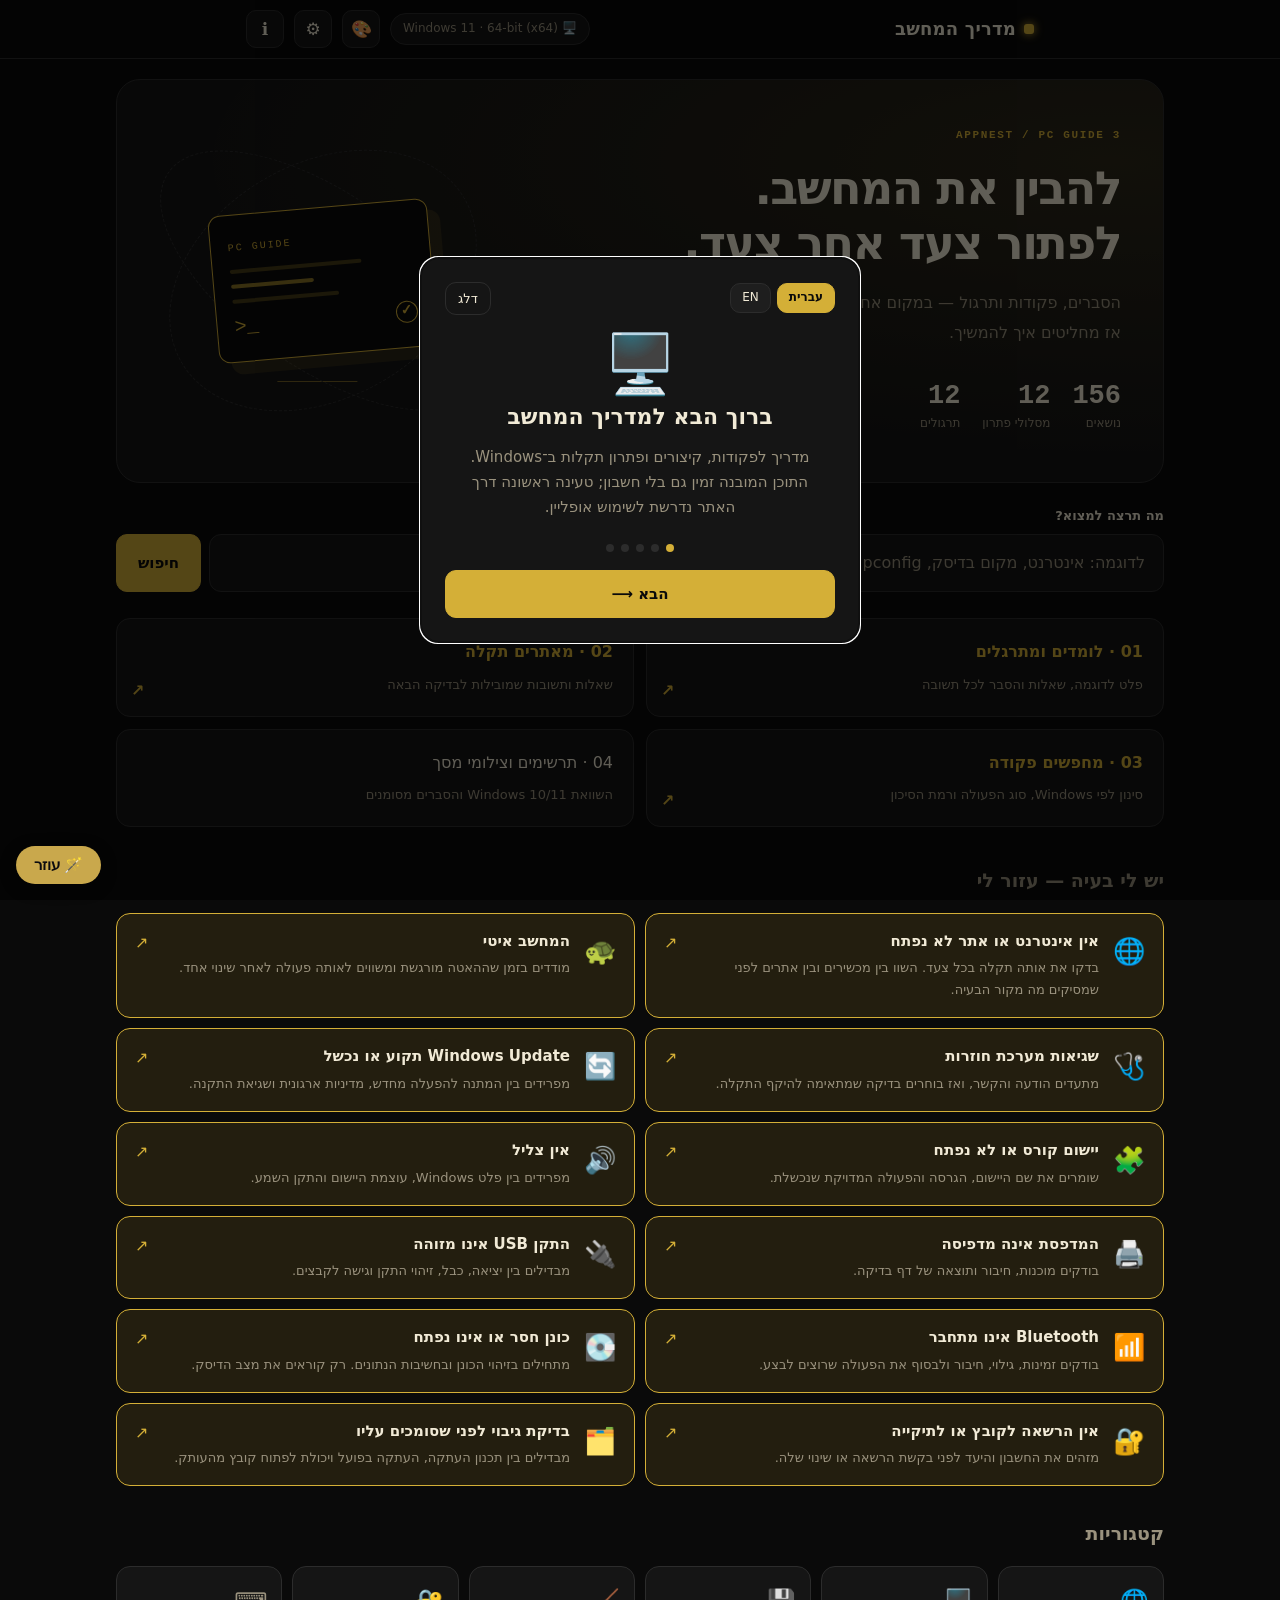
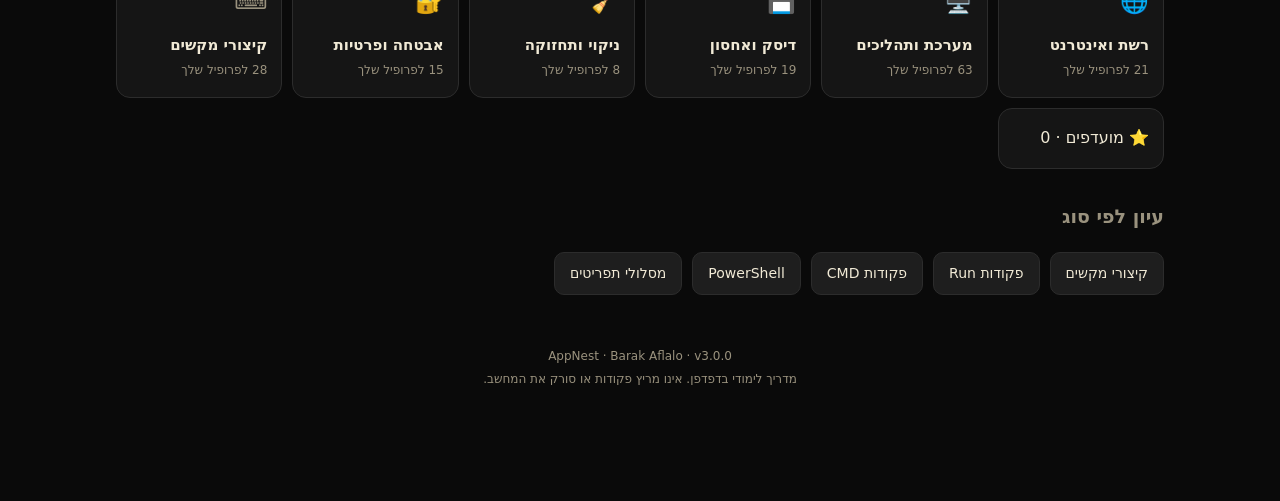
<file: index.html>
<!DOCTYPE html>
<html lang="he" dir="rtl" data-theme="gold">
<head>
<meta charset="UTF-8">
<meta name="viewport" content="width=device-width, initial-scale=1, viewport-fit=cover">
<meta name="theme-color" content="#0a0a0a">
<link rel="manifest" href="manifest.json">
<link rel="apple-touch-icon" href="icon-180.png">
<link rel="icon" type="image/png" href="icon-192.png">
<title>מדריך המחשב · AppNest</title>
<style>
  :root{
    --green:#34c759; --yellow:#ffb020; --red:#ff453a;
    --radius:14px; --maxw:820px;
    box-sizing:border-box;
    padding-top:env(safe-area-inset-top,0px);
    padding-bottom:env(safe-area-inset-bottom,0px);
  }
  *,*::before,*::after{box-sizing:border-box}

  html[data-theme="gold"]{--bg:#0a0a0a;--surface:#151515;--surface2:#1e1e1e;--border:#2c2c2c;--text:#f1ead6;--muted:#9a927e;--accent:#d4af37;--accent-ink:#0a0a0a;--accent-soft:rgba(212,175,55,.12)}
  html[data-theme="sapphire"]{--bg:#0a0e1a;--surface:#131a2a;--surface2:#1b2438;--border:#2a3550;--text:#e7ecf7;--muted:#8593b0;--accent:#5aa2ff;--accent-ink:#06101f;--accent-soft:rgba(90,162,255,.14)}
  html[data-theme="emerald"]{--bg:#08120d;--surface:#10201a;--surface2:#172c23;--border:#22402f;--text:#e4f0e9;--muted:#82a893;--accent:#37d39b;--accent-ink:#04140d;--accent-soft:rgba(55,211,155,.14)}
  html[data-theme="crimson"]{--bg:#130808;--surface:#221010;--surface2:#2d1717;--border:#43201f;--text:#f6e7e7;--muted:#b18787;--accent:#ff6b6b;--accent-ink:#160404;--accent-soft:rgba(255,107,107,.14)}
  html[data-theme="daylight"]{--bg:#f2efe7;--surface:#ffffff;--surface2:#f6f3ea;--border:#ddd5c4;--text:#1c1a15;--muted:#6d6553;--accent:#b8860b;--accent-ink:#ffffff;--accent-soft:rgba(184,134,11,.12)}

  body{
    margin:0;font-family:'Segoe UI','Assistant',system-ui,-apple-system,Arial,sans-serif;
    background:var(--bg);color:var(--text);line-height:1.5;
    -webkit-tap-highlight-color:transparent;min-height:100vh;
  }
  .wrap{max-width:var(--maxw);margin:0 auto;padding:0 16px 64px}
  .mono{font-family:'Cascadia Code','Consolas','SF Mono',ui-monospace,monospace;direction:ltr;unicode-bidi:isolate}

  /* Header */
  header{position:sticky;top:env(safe-area-inset-top,0);z-index:20;background:color-mix(in srgb,var(--bg) 86%,transparent);backdrop-filter:blur(10px);border-bottom:1px solid var(--border)}
  .hbar{max-width:var(--maxw);margin:0 auto;padding:10px 16px;display:flex;align-items:center;gap:10px}
  .brand{font-weight:800;font-size:18px;letter-spacing:.2px;cursor:pointer;display:flex;align-items:center;gap:8px}
  .brand .dot{width:10px;height:10px;border-radius:3px;background:var(--accent);box-shadow:0 0 10px var(--accent)}
  .spacer{flex:1}
  .iconbtn{width:38px;height:38px;border-radius:10px;border:1px solid var(--border);background:var(--surface);color:var(--text);font-size:17px;cursor:pointer;display:flex;align-items:center;justify-content:center;transition:border-color .15s}
  .iconbtn:hover{border-color:var(--accent)}
  .pcchip{display:flex;align-items:center;gap:7px;border:1px solid var(--border);background:var(--surface);border-radius:999px;padding:5px 12px;font-size:13px;cursor:pointer;color:var(--muted);transition:border-color .15s}
  .pcchip:hover{border-color:var(--accent)}
  .pcchip b{color:var(--text);font-weight:600}

  /* Buttons */
  .btn{border:1px solid var(--border);background:var(--surface);color:var(--text);padding:11px 16px;border-radius:11px;font-size:15px;cursor:pointer;font-family:inherit;transition:.15s;display:inline-flex;align-items:center;gap:8px;justify-content:center}
  .btn:hover{border-color:var(--accent)}
  .btn.primary{background:var(--accent);color:var(--accent-ink);border-color:var(--accent);font-weight:700}
  .btn.primary:hover{filter:brightness(1.08)}
  .btn.block{width:100%}
  .btn.ghost{background:transparent}
  .backbtn{margin:18px 0 6px;font-weight:700}

  /* Home */
  .hero{padding:30px 4px 8px}
  .hero h1{font-size:27px;margin:0 0 6px;font-weight:800;letter-spacing:.2px}
  .hero p{margin:0;color:var(--muted);font-size:15px}
  .search{margin:20px 0 8px;position:relative}
  .search input{width:100%;padding:15px 46px 15px 16px;border-radius:13px;border:1px solid var(--border);background:var(--surface);color:var(--text);font-size:16px;font-family:inherit}
  html[dir="ltr"] .search input{padding:15px 16px 15px 46px}
  .search input:focus{outline:none;border-color:var(--accent)}
  .search .mag{position:absolute;top:50%;transform:translateY(-50%);right:16px;color:var(--muted);pointer-events:none}
  html[dir="ltr"] .search .mag{right:auto;left:16px}

  .sectitle{font-size:13px;color:var(--muted);margin:26px 2px 10px;font-weight:600}

  .troublecard{border:1px solid var(--accent);background:var(--accent-soft);border-radius:var(--radius);padding:16px 18px;cursor:pointer;display:flex;align-items:center;gap:14px;transition:.15s;margin-bottom:8px}
  .troublecard:hover{filter:brightness(1.06)}
  .troublecard .em{font-size:26px}
  .troublecard h3{margin:0 0 2px;font-size:16px}
  .troublecard p{margin:0;color:var(--muted);font-size:13px}

  .grid{display:grid;grid-template-columns:repeat(auto-fill,minmax(150px,1fr));gap:10px}
  .cat{border:1px solid var(--border);background:var(--surface);border-radius:var(--radius);padding:16px 14px;cursor:pointer;transition:.15s;text-align:start}
  .cat:hover{border-color:var(--accent);transform:translateY(-2px)}
  .cat .em{font-size:24px;display:block;margin-bottom:8px}
  .cat h3{margin:0 0 3px;font-size:15px}
  .cat span{color:var(--muted);font-size:12px}

  /* List items */
  .item{border:1px solid var(--border);background:var(--surface);border-radius:var(--radius);padding:14px 16px;margin-bottom:9px;cursor:pointer;transition:.15s;display:flex;align-items:flex-start;gap:12px}
  .item:hover{border-color:var(--accent)}
  .item.dim{opacity:.5}
  .item .risk{width:9px;height:9px;border-radius:50%;margin-top:7px;flex:none}
  .risk.green{background:var(--green)} .risk.yellow{background:var(--yellow)} .risk.red{background:var(--red)}
  .item .body{flex:1;min-width:0}
  .item h3{margin:0 0 2px;font-size:16px}
  .item p{margin:0;color:var(--muted);font-size:13px;overflow:hidden;text-overflow:ellipsis;white-space:nowrap}
  .item .tags{display:flex;gap:6px;flex-wrap:wrap;margin-top:7px}
  .tag{font-size:11px;padding:2px 8px;border-radius:999px;border:1px solid var(--border);color:var(--muted)}
  .tag.admin{border-color:var(--yellow);color:var(--yellow)}
  .tag.unsupported{border-color:var(--red);color:var(--red)}

  /* Detail card */
  .detail{border:1px solid var(--border);background:var(--surface);border-radius:var(--radius);padding:20px;margin-top:8px}
  .detail h2{margin:0 0 4px;font-size:22px}
  .detail .sub{color:var(--muted);font-size:14px;margin:0 0 16px}
  .risk-banner{display:flex;align-items:center;gap:10px;padding:10px 14px;border-radius:11px;margin:14px 0;font-size:14px;font-weight:600}
  .risk-banner.green{background:color-mix(in srgb,var(--green) 14%,transparent);color:var(--green)}
  .risk-banner.yellow{background:color-mix(in srgb,var(--yellow) 15%,transparent);color:var(--yellow)}
  .risk-banner.red{background:color-mix(in srgb,var(--red) 15%,transparent);color:var(--red)}
  .meta-row{display:flex;gap:8px;flex-wrap:wrap;margin:12px 0}
  .meta{font-size:12px;padding:4px 10px;border-radius:999px;border:1px solid var(--border);color:var(--muted)}

  .method{border:1px solid var(--border);border-radius:12px;padding:13px 14px;margin:10px 0;background:var(--surface2)}
  .method.best{border-color:var(--accent)}
  .method .mhead{display:flex;align-items:center;gap:8px;margin-bottom:9px;font-size:13px;color:var(--muted);font-weight:600}
  .method .mhead .best-tag{color:var(--accent);border:1px solid var(--accent);border-radius:999px;padding:1px 8px;font-size:11px}
  .cmdrow{display:flex;align-items:center;gap:8px;background:var(--bg);border:1px solid var(--border);border-radius:9px;padding:10px 12px}
  .cmdrow .cmd{flex:1;font-size:15px;overflow-x:auto;white-space:nowrap}
  .copybtn{border:1px solid var(--border);background:var(--surface);color:var(--text);border-radius:8px;padding:6px 11px;font-size:13px;cursor:pointer;flex:none;font-family:inherit}
  .copybtn:hover{border-color:var(--accent)}
  .copybtn.done{border-color:var(--green);color:var(--green)}
  .gpath{font-size:14px;line-height:1.7}
  .gpath .step{background:var(--bg);border:1px solid var(--border);border-radius:7px;padding:2px 8px;margin:0 2px;display:inline-block}

  .block{margin-top:16px}
  .block h4{margin:0 0 6px;font-size:13px;color:var(--muted);font-weight:600;display:flex;align-items:center;gap:6px}
  .block .txt{font-size:14px}
  .okbox{border-inline-start:3px solid var(--green);padding:8px 12px;background:color-mix(in srgb,var(--green) 8%,transparent);border-radius:0 8px 8px 0}
  .errbox{border-inline-start:3px solid var(--red);padding:8px 12px;background:color-mix(in srgb,var(--red) 8%,transparent);border-radius:0 8px 8px 0;margin-bottom:6px}
  .warnbox{border-inline-start:3px solid var(--yellow);padding:8px 12px;background:color-mix(in srgb,var(--yellow) 8%,transparent);border-radius:0 8px 8px 0}
  a.src{color:var(--accent);font-size:13px;text-decoration:none}
  a.src:hover{text-decoration:underline}
  .favbtn{background:none;border:none;color:var(--muted);font-size:22px;cursor:pointer;padding:0 4px}
  .favbtn.on{color:var(--accent)}

  /* Troubleshoot flow */
  .tstep{border:1px solid var(--border);background:var(--surface);border-radius:12px;padding:16px;margin-bottom:10px;position:relative}
  .tstep .num{position:absolute;inset-inline-start:-1px;top:-1px;background:var(--accent);color:var(--accent-ink);font-weight:800;font-size:13px;width:28px;height:28px;border-radius:12px 0 12px 0;display:flex;align-items:center;justify-content:center}
  .tstep .do{font-size:15px;font-weight:600;margin:2px 0 10px;padding-inline-start:24px}
  .tstep .check{font-size:13px;color:var(--muted);margin-top:10px;padding-inline-start:6px;border-inline-start:2px solid var(--border)}

  /* Setup / modal */
  .overlay{position:fixed;inset:0;background:rgba(0,0,0,.6);z-index:50;display:flex;align-items:center;justify-content:center;padding:16px}
  .sheet{background:var(--surface);border:1px solid var(--border);border-radius:18px;max-width:520px;width:100%;max-height:92vh;overflow:auto;padding:24px}
  .sheet h2{margin:0 0 4px;font-size:22px}
  .sheet .lead{color:var(--muted);font-size:14px;margin:0 0 20px}
  .choice-lbl{font-size:13px;color:var(--muted);font-weight:600;margin:18px 0 8px}
  .choices{display:flex;flex-wrap:wrap;gap:8px}
  .choice{border:1px solid var(--border);background:var(--surface2);color:var(--text);padding:9px 15px;border-radius:10px;cursor:pointer;font-size:14px;font-family:inherit;transition:.12s}
  .choice:hover{border-color:var(--accent)}
  .choice.sel{background:var(--accent);color:var(--accent-ink);border-color:var(--accent);font-weight:700}
  .choice.legacy{opacity:.85}
  .hint{font-size:12px;color:var(--muted);margin-top:8px;background:var(--surface2);border:1px solid var(--border);border-radius:9px;padding:9px 12px;display:none}
  .hint.show{display:block}
  .hint .mono{color:var(--accent)}
  .sheet .foot{margin-top:24px;display:flex;gap:10px}

  .theme-swatches{display:flex;gap:10px;flex-wrap:wrap;margin-top:6px}
  .sw{width:42px;height:42px;border-radius:11px;cursor:pointer;border:2px solid transparent;position:relative}
  .sw.on{border-color:var(--text)}
  .empty{color:var(--muted);text-align:center;padding:40px 0;font-size:15px}
  .footer{text-align:center;color:var(--muted);font-size:12px;padding:30px 0 10px}
  .footer b{color:var(--accent)}
  .about p{font-size:14px;line-height:1.7}
  .about .card{border:1px solid var(--border);background:var(--surface2);border-radius:12px;padding:14px 16px;font-size:13px;margin:12px 0}
  .about .card div{margin:3px 0;color:var(--muted)}
  .about .card b{color:var(--text)}
  .disc{font-size:12px;color:var(--muted);border:1px solid var(--yellow);border-radius:10px;padding:12px 14px;margin-top:14px;background:color-mix(in srgb,var(--yellow) 6%,transparent)}
</style>
<link rel="stylesheet" href="pcg-upgrade.css">
<script src="pcg-content.js"></script>
<script src="pcg-learning.js"></script>
<script src="pcg-depth.js"></script>
<script src="pcg-paths.js"></script>
<script src="pcg-state.js"></script>
<script src="pcg-visuals.js"></script>
<link rel="stylesheet" href="pcg-visuals.css">
<link rel="stylesheet" href="pcg-pro.css">
</head>
<body>
<header>
  <div class="hbar">
    <div class="brand" onclick="go('home')"><span class="dot"></span><span id="brandName">מדריך המחשב</span></div>
    <div class="spacer"></div>
    <div class="pcchip" id="pcChip" onclick="openSetup()" title="המחשב שלי"></div>
    <button class="iconbtn" onclick="openThemes()" title="ערכת צבע">🎨</button>
    <button class="iconbtn" onclick="go('settings')" title="הגדרות">⚙️</button>
    <button class="iconbtn" onclick="go('about')" title="אודות">ℹ️</button>
  </div>
</header>

<main class="wrap" id="app"></main>
<div id="modal"></div>

<script>
/* ============================ STORAGE SHIM ============================ */
const store=(()=>{let mem={};try{const k='__t';localStorage.setItem(k,'1');localStorage.removeItem(k);
  return{get:k=>localStorage.getItem(k),set:(k,v)=>localStorage.setItem(k,v),del:k=>localStorage.removeItem(k)};}
  catch(e){return{get:k=>k in mem?mem[k]:null,set:(k,v)=>mem[k]=String(v),del:k=>delete mem[k]};}})();
const APP_VERSION="3.0.0";

/* ============================ i18n (UI) ============================ */
const LANG={
 he:{brand:"מדריך המחשב",heroTitle:"הפקודות והקיצורים של Windows — במקום אחד",
   heroSub:"חיפוש, הסבר בעברית, ורמת סיכון לכל פעולה. עובד גם בלי אינטרנט.",
   searchPh:"חפש פעולה, פקודה או תקלה…",troubleHead:"יש לי בעיה — עזור לי",
   catsHead:"קטגוריות",search_results:"תוצאות חיפוש",noResults:"לא נמצאו תוצאות. נסה מילה אחרת.",
   back:"⟵ חזרה",backHome:"⟵ דף הבית",best:"הכי מהיר",copy:"העתק",copied:"הועתק ✓",
   admin:"דורש מנהל",notSupported:"לא נתמך ב-",riskGreen:"סיכון נמוך — מציג מידע בלבד",
   riskYellow:"סיכון בינוני — משנה הגדרות / מריץ תיקון",riskRed:"סיכון גבוה — עלול למחוק או לשבור. קרא לפני שמריצים",
   before:"לפני שמריצים",expectedOk:"תוצאה תקינה",onError:"אם קיבלת שגיאה",undo:"איך מבטלים",source:"מקור רשמי",
   admins:"הרשאות מנהל",archNote:"הערה לפי ארכיטקטורה",universal:"דרך אוניברסלית (בכל שפה)",
   myPc:"המחשב שלי",aboutTitle:"אודות",favs:"מועדפים",noFavs:"עדיין אין מועדפים. לחץ ⭐ על פעולה כדי לשמור אותה כאן.",
   allCmds:"כל הפקודות",setupTitle:"בוא נתאים את המדריך למחשב שלך",
   setupLead:"נשמור את זה כדי להראות לך בדיוק את הדרך שמתאימה למחשב שלך. אפשר לשנות בכל רגע.",
   uiLangL:"שפת התצוגה של האפליקציה",winVerL:"גרסת Windows",sysLangL:"שפת המערכת של Windows (לשמות הכפתורים)",
   archL:"ארכיטקטורה",dontKnow:"לא יודע איזו גרסה יש לי",dontKnowArch:"לא יודע 32 או 64",
   verHint:"פתח את חלון ההפעלה עם <span class='mono'>Win + R</span>, הקלד <span class='mono'>winver</span> ולחץ Enter — הגרסה תופיע.",
   archHint:"לחץ <span class='mono'>Win + Pause</span> או פתח הגדרות ← מערכת ← אודות, ותראה 'מערכת 64 סיביות' או '32 סיביות'.",
   save:"שמור והתחל",skip:"דלג (Windows 11 · עברית · 64-bit)",themesTitle:"ערכת צבע",
   legacy:"Windows ישן (Legacy) — כבר לא נתמך אבטחתית, שימושי לטכנאים",
   waysHead:"דרכים לבצע",tryFlow:"עקוב אחרי השלבים לפי הסדר. אם שלב פתר את הבעיה — אפשר לעצור.",
   disclaimer:"האפליקציה מלמדת ומעתיקה פקודות — היא אינה מריצה כלום בעצמה (הדפדפן חוסם זאת). הפעולות באחריות המשתמש. פקודות המסומנות באדום עלולות לגרום לאובדן מידע — ודא שאתה מבין מה הן עושות לפני הרצה."},
 en:{brand:"PC Guide",heroTitle:"Every Windows command & shortcut — in one place",
   heroSub:"Search, plain explanations, and a risk level for every action. Works offline too.",
   searchPh:"Search an action, command or problem…",troubleHead:"I have a problem — help me",
   catsHead:"Categories",search_results:"Search results",noResults:"No results. Try another word.",
   back:"⟵ Back",backHome:"⟵ Home",best:"Fastest",copy:"Copy",copied:"Copied ✓",
   admin:"Admin",notSupported:"Not in ",riskGreen:"Low risk — shows information only",
   riskYellow:"Medium risk — changes settings / runs a repair",riskRed:"High risk — may delete or break things. Read before running",
   before:"Before you run",expectedOk:"Expected result",onError:"If you get an error",undo:"How to undo",source:"Official source",
   admins:"Admin rights",archNote:"Architecture note",universal:"Universal way (any language)",
   myPc:"My PC",aboutTitle:"About",favs:"Favorites",noFavs:"No favorites yet. Tap ⭐ on an action to save it here.",
   allCmds:"All commands",setupTitle:"Let's tailor the guide to your PC",
   setupLead:"We save this to show you exactly the path that fits your machine. You can change it anytime.",
   uiLangL:"App display language",winVerL:"Windows version",sysLangL:"Windows system language (for button names)",
   archL:"Architecture",dontKnow:"I don't know my version",dontKnowArch:"Not sure 32 or 64",
   verHint:"Open Run with <span class='mono'>Win + R</span>, type <span class='mono'>winver</span> and press Enter — the version appears.",
   archHint:"Press <span class='mono'>Win + Pause</span> or open Settings → System → About; it shows '64-bit' or '32-bit'.",
   save:"Save & start",skip:"Skip (Windows 11 · English · 64-bit)",themesTitle:"Color theme",
   legacy:"Legacy Windows — no longer security-supported, handy for technicians",
   waysHead:"Ways to do it",tryFlow:"Follow the steps in order. If a step fixes it — you can stop.",
   disclaimer:"This app teaches and copies commands — it never runs anything itself (the browser blocks that). Actions are at your own risk. Commands marked red may cause data loss — be sure you understand them before running."}
};
let P={uiLang:"he",winVer:"win11",sysLang:"he",arch:"x64"};
const T=k=>{const l=LANG[P.uiLang]||LANG.he;return (l[k]!=null?l[k]:(LANG.en[k]||k));};
const L=o=>!o?"":(o[P.uiLang]!=null?o[P.uiLang]:(o.en||o.he||""));

const VERS=[["xp","XP"],["vista","Vista"],["win7","7"],["win8","8"],["win81","8.1"],["win10","10"],["win11","11"]];
const LEGACY=["xp","vista","win7","win8","win81"];
const verLabel=v=>{const f=VERS.find(x=>x[0]===v);return f?"Windows "+f[1]:v;};

/* ============================ CATEGORIES ============================ */
const CATS=[
 {id:"troubleshoot",he:"תיקון תקלות",en:"Troubleshooting",em:"🛠️"},
 {id:"network",he:"רשת ואינטרנט",en:"Network",em:"🌐"},
 {id:"system",he:"מערכת ותהליכים",en:"System",em:"🖥️"},
 {id:"disk",he:"דיסק ואחסון",en:"Disk & Storage",em:"💾"},
 {id:"cleanup",he:"ניקוי ותחזוקה",en:"Cleanup",em:"🧹"},
 {id:"security",he:"אבטחה ופרטיות",en:"Security",em:"🔐"},
 {id:"shortcuts",he:"קיצורי מקשים",en:"Shortcuts",em:"⌨️"},
];

/* ============================ DATA ============================ */
/* compat values: yes / partial / no  (missing => no) */
const Y={xp:"yes",vista:"yes",win7:"yes",win8:"yes",win81:"yes",win10:"yes",win11:"yes"};
const FROM7={win7:"yes",win8:"yes",win81:"yes",win10:"yes",win11:"yes"};
const FROM8={win8:"yes",win81:"yes",win10:"yes",win11:"yes"};
const FROM10={win10:"yes",win11:"yes"};

const ITEMS=[
/* ---------- SYSTEM ---------- */
{id:"sys-taskmgr",cat:"system",risk:"green",admin:false,compat:Y,
 title:{he:"מנהל המשימות",en:"Task Manager"},
 desc:{he:"מציג תהליכים וביצועים, ומאפשר לסגור תוכנה תקועה.",en:"Shows processes & performance; end a stuck program."},
 kw:{he:["מנהל משימות","תהליכים","לסגור תוכנה","תקוע","נתקע"],en:["task manager","processes","end task","frozen","stuck"]},
 methods:[
  {type:"shortcut",value:"Ctrl + Shift + Esc",best:true,compat:{vista:"yes",win7:"yes",win8:"yes",win81:"yes",win10:"yes",win11:"yes"}},
  {type:"run",value:"taskmgr",compat:Y},
  {type:"gui",paths:{
    xp:{he:"Ctrl + Alt + Delete ← מנהל המשימות",en:"Ctrl + Alt + Delete → Task Manager"},
    win7:{he:"קליק ימני על שורת המשימות ← הפעל את מנהל המשימות",en:"Right-click taskbar → Start Task Manager"},
    win10:{he:"קליק ימני על שורת המשימות ← מנהל המשימות",en:"Right-click taskbar → Task Manager"},
    win11:{he:"קליק ימני על כפתור התחל ← מנהל המשימות",en:"Right-click Start → Task Manager"}},compat:Y}],
 source:"https://learn.microsoft.com/windows/"},

{id:"sys-devmgmt",cat:"system",risk:"yellow",admin:false,compat:Y,
 title:{he:"מנהל ההתקנים",en:"Device Manager"},
 desc:{he:"רואה חומרה ומנהלי התקנים; שימושי לבעיות דרייברים.",en:"View hardware & drivers; useful for driver problems."},
 kw:{he:["מנהל התקנים","דרייבר","חומרה","כרטיס מסך","דרייברים"],en:["device manager","driver","hardware","gpu"]},
 methods:[
  {type:"run",value:"devmgmt.msc",best:true,compat:Y},
  {type:"gui",paths:{
    win7:{he:"לוח הבקרה ← מערכת ← מנהל ההתקנים",en:"Control Panel → System → Device Manager"},
    win10:{he:"קליק ימני על התחל ← מנהל ההתקנים",en:"Right-click Start → Device Manager"},
    win11:{he:"קליק ימני על התחל ← מנהל ההתקנים",en:"Right-click Start → Device Manager"}},compat:FROM7}],
 source:"https://learn.microsoft.com/windows/"},

{id:"sys-msinfo",cat:"system",risk:"green",admin:false,compat:Y,
 title:{he:"פרטי המערכת",en:"System Information"},
 desc:{he:"מציג מפרט מלא: מעבד, זיכרון, גרסה, לוח אם ועוד.",en:"Full spec: CPU, RAM, version, motherboard and more."},
 kw:{he:["פרטי מערכת","מפרט","זיכרון","מעבד","msinfo"],en:["system info","spec","ram","cpu","msinfo32"]},
 methods:[{type:"run",value:"msinfo32",best:true,compat:Y}],
 archNote:{he:"בשורת 'סוג מערכת' תראה x64-based PC (64-bit) או x86-based PC (32-bit).",en:"'System Type' shows x64-based PC (64-bit) or x86-based PC (32-bit)."},
 source:"https://learn.microsoft.com/windows/"},

{id:"sys-winver",cat:"system",risk:"green",admin:false,compat:Y,
 title:{he:"איזו גרסת Windows יש לי",en:"Which Windows version"},
 desc:{he:"פותח חלון קטן עם גרסת Windows המדויקת ומספר ה-Build.",en:"Opens a small window with your exact Windows version & build."},
 kw:{he:["גרסה","winver","איזה windows","build"],en:["version","winver","which windows","build"]},
 methods:[{type:"run",value:"winver",best:true,compat:Y}],
 source:"https://learn.microsoft.com/windows/"},

{id:"sys-services",cat:"system",risk:"yellow",admin:true,compat:Y,reversible:true,
 title:{he:"שירותים (Services)",en:"Services"},
 desc:{he:"הפעלה/עצירה של שירותי רקע של Windows ותוכנות.",en:"Start/stop Windows and app background services."},
 kw:{he:["שירותים","services","רקע","להפעיל שירות"],en:["services","background","start service"]},
 methods:[{type:"run",value:"services.msc",best:true,compat:Y}],
 before:{he:"אל תשבית שירותים שאינך מזהה — חלקם קריטיים לאתחול.",en:"Don't disable services you don't recognize — some are boot-critical."},
 source:"https://learn.microsoft.com/windows/"},

{id:"sys-msconfig",cat:"system",risk:"yellow",admin:true,compat:Y,reversible:true,
 title:{he:"הגדרת אתחול (msconfig)",en:"System Configuration (msconfig)"},
 desc:{he:"שולט באתחול, שירותים ומצב בטוח.",en:"Controls startup, services and Safe Boot."},
 kw:{he:["msconfig","אתחול","מצב בטוח","safe mode","הפעלה"],en:["msconfig","startup","safe mode","boot"]},
 methods:[{type:"run",value:"msconfig",best:true,compat:Y}],
 before:{he:"שינוי לשונית 'אתחול' (Boot) יכול למנוע עלייה תקינה. סמן/בטל בזהירות.",en:"Changing the Boot tab can stop Windows loading. Use with care."},
 undo:{he:"אם המערכת לא עולה טוב — חזור ל-msconfig ובחר 'הפעלה רגילה' (Normal startup).",en:"If boot misbehaves — reopen msconfig and pick 'Normal startup'."},
 source:"https://learn.microsoft.com/windows/"},

/* ---------- NETWORK ---------- */
{id:"net-ipconfig",cat:"network",risk:"green",admin:false,compat:Y,
 title:{he:"בדיקת כתובת IP והרשת",en:"Check IP & network"},
 desc:{he:"מציג כתובת IP, שער ברירת מחדל ושרתי DNS — הבדיקה הראשונה בכל תקלת רשת.",en:"Shows IP, gateway and DNS — the first check for any network issue."},
 kw:{he:["ip","כתובת","רשת","ipconfig","dns","שער","גייטוויי"],en:["ip","address","network","ipconfig","dns","gateway"]},
 methods:[
  {type:"cmd",value:"ipconfig /all",best:true,compat:Y},
  {type:"cmd",value:"ipconfig",compat:Y}],
 expectedOk:{he:"אם ליד 'IPv4 Address' יש כתובת אמיתית (למשל 192.168.x.x) — יש חיבור לרשת המקומית.",en:"A real IPv4 (e.g. 192.168.x.x) means you're on the local network."},
 source:"https://learn.microsoft.com/windows-server/administration/windows-commands/ipconfig"},

{id:"net-ping",cat:"network",risk:"green",admin:false,compat:Y,
 title:{he:"בדיקת חיבור (ping)",en:"Test connection (ping)"},
 desc:{he:"בודק אם יש חיבור ליעד. ping לשרת חיצוני בודק שהאינטרנט עצמו עובד.",en:"Checks reachability. Pinging an external server tests the internet itself."},
 kw:{he:["ping","פינג","חיבור","אינטרנט לא עובד","בדיקת רשת"],en:["ping","connection","internet down"]},
 methods:[
  {type:"cmd",value:"ping 8.8.8.8",best:true,compat:Y},
  {type:"cmd",value:"ping google.com",compat:Y}],
 expectedOk:{he:"'Reply from…' עם זמן במילישניות = יש חיבור. אם ping ל-8.8.8.8 עובד אבל ל-google.com לא — הבעיה ב-DNS.",en:"'Reply from…' with ms = connected. If 8.8.8.8 works but google.com doesn't — it's a DNS issue."},
 onError:[{when:{he:"Request timed out / Destination host unreachable",en:"Request timed out / unreachable"},fix:{he:"אין חיבור ליעד — בדוק כבל/Wi-Fi, אתחל ראוטר, ונסה ipconfig.",en:"No route — check cable/Wi-Fi, restart router, run ipconfig."}}],
 source:"https://learn.microsoft.com/windows-server/administration/windows-commands/ping"},

{id:"net-flushdns",cat:"network",risk:"yellow",admin:true,compat:Y,reversible:true,
 title:{he:"ניקוי מטמון DNS",en:"Flush DNS cache"},
 desc:{he:"מנקה זיכרון תרגום כתובות; עוזר כשאתרים לא נטענים או מובילים למקום שגוי.",en:"Clears the address cache; fixes sites not loading or resolving wrong."},
 kw:{he:["dns","flush","מטמון","אתר לא נטען","ניקוי dns"],en:["dns","flush","cache","site won't load"]},
 methods:[{type:"cmd",value:"ipconfig /flushdns",best:true,compat:Y}],
 expectedOk:{he:"'Successfully flushed the DNS Resolver Cache'.",en:"'Successfully flushed the DNS Resolver Cache'."},
 source:"https://learn.microsoft.com/windows-server/administration/windows-commands/ipconfig"},

{id:"net-reset",cat:"network",risk:"yellow",admin:true,compat:FROM7,reversible:false,
 title:{he:"איפוס מחסנית הרשת",en:"Reset network stack"},
 desc:{he:"מאפס Winsock ו-TCP/IP כשהרשת 'תקועה' אחרי שכל השאר נכשל. דורש אתחול.",en:"Resets Winsock & TCP/IP when networking is stuck. Needs a restart."},
 kw:{he:["winsock","tcp","איפוס רשת","reset","הרשת תקועה"],en:["winsock","tcp/ip","network reset"]},
 methods:[
  {type:"cmd",value:"netsh winsock reset",best:true,compat:FROM7},
  {type:"cmd",value:"netsh int ip reset",compat:FROM7}],
 before:{he:"הרץ רק כשצעדים פשוטים יותר נכשלו. אתחל את המחשב אחרי כן.",en:"Only after simpler steps failed. Restart the PC afterwards."},
 undo:{he:"אין ביטול ישיר; הגדרות רשת מותאמות-אישית יתאפסו לברירת מחדל.",en:"No direct undo; custom network settings revert to defaults."},
 source:"https://learn.microsoft.com/windows-server/administration/windows-commands/netsh"},

/* ---------- DISK ---------- */
{id:"disk-cleanmgr",cat:"disk",risk:"yellow",admin:false,compat:Y,
 title:{he:"ניקוי דיסק (Disk Cleanup)",en:"Disk Cleanup"},
 desc:{he:"מוחק קבצים זמניים, מטמון עדכונים והתקנות Windows ישנות כדי לפנות מקום.",en:"Removes temp files, update cache and old Windows installs to free space."},
 kw:{he:["ניקוי דיסק","מקום","cleanmgr","קבצים זמניים","דיסק מלא"],en:["disk cleanup","free space","cleanmgr","temp"]},
 methods:[{type:"run",value:"cleanmgr",best:true,compat:Y}],
 before:{he:"עבור על הרשימה לפני האישור. 'Downloads' (אם מופיע) ימחק את כל תיקיית ההורדות.",en:"Review the list first. 'Downloads' (if listed) deletes your whole Downloads folder."},
 source:"https://learn.microsoft.com/windows/"},

{id:"disk-chkdsk",cat:"disk",risk:"red",admin:true,compat:Y,reversible:false,
 title:{he:"בדיקת דיסק (chkdsk)",en:"Check Disk (chkdsk)"},
 desc:{he:"סורק ומתקן שגיאות במערכת הקבצים ובסקטורים פגומים.",en:"Scans and repairs file-system errors and bad sectors."},
 kw:{he:["chkdsk","דיסק פגום","סקטורים","בדיקת כונן","תיקון דיסק"],en:["chkdsk","bad sectors","disk repair"]},
 methods:[{type:"cmd",value:"chkdsk C: /f /r",best:true,compat:Y}],
 before:{he:"סורק לרוב בעת אתחול וחוסם את הכונן לזמן רב. גבה מידע חשוב מראש. /r על דיסק פגום עלול לקחת שעות.",en:"Usually runs at boot and locks the drive for a long time. Back up important data first. /r on a failing disk can take hours."},
 expectedOk:{he:"'Windows has scanned the file system and found no problems'.",en:"'…found no problems'."},
 source:"https://learn.microsoft.com/windows-server/administration/windows-commands/chkdsk"},

{id:"disk-mgmt",cat:"disk",risk:"red",admin:true,compat:FROM7,
 title:{he:"ניהול דיסקים",en:"Disk Management"},
 desc:{he:"יצירה, מחיקה, כיווץ והרחבה של מחיצות.",en:"Create, delete, shrink and extend partitions."},
 kw:{he:["מחיצות","partition","ניהול דיסקים","diskmgmt","פרמוט"],en:["partition","disk management","diskmgmt","format"]},
 methods:[{type:"run",value:"diskmgmt.msc",best:true,compat:FROM7}],
 before:{he:"מחיקה או פרמוט של מחיצה מוחקים את כל המידע עליה — לצמיתות. ודא שאתה על הכונן הנכון.",en:"Deleting or formatting a partition erases all its data — permanently. Confirm the correct drive."},
 source:"https://learn.microsoft.com/windows/"},

/* ---------- CLEANUP ---------- */
{id:"clean-temp",cat:"cleanup",risk:"green",admin:false,compat:FROM7,
 title:{he:"פתיחת תיקיית קבצים זמניים",en:"Open Temp folder"},
 desc:{he:"פותח את תיקיית ה-TEMP; אפשר לבחור הכל ולמחוק (קבצים בשימוש פשוט ידלגו).",en:"Opens the TEMP folder; select all and delete (in-use files just skip)."},
 kw:{he:["temp","זמניים","ניקוי","מקום"],en:["temp","temporary","cleanup"]},
 methods:[{type:"run",value:"%temp%",best:true,compat:FROM7}],
 source:"https://learn.microsoft.com/windows/"},

{id:"clean-storagesense",cat:"cleanup",risk:"green",admin:false,compat:FROM10,
 title:{he:"חיישן אחסון (Storage Sense)",en:"Storage Sense"},
 desc:{he:"מנקה אוטומטית קבצים זמניים וסל מיחזור כשהכונן מתמלא.",en:"Auto-cleans temp files & recycle bin as the drive fills up."},
 kw:{he:["storage sense","חיישן אחסון","ניקוי אוטומטי"],en:["storage sense","auto clean"]},
 methods:[{type:"gui",paths:{
    win10:{he:"הגדרות ← מערכת ← אחסון ← חיישן אחסון",en:"Settings → System → Storage → Storage Sense"},
    win11:{he:"הגדרות ← מערכת ← אחסון ← חיישן אחסון",en:"Settings → System → Storage → Storage Sense"}},compat:FROM10}],
 before:{he:"בהגדרות תיקיית Downloads שמוחקת לפי גיל — השאר על 'לעולם לא' אם היא ארכיון עבורך.",en:"For the Downloads 'delete by age' setting — keep it 'Never' if it's your archive."},
 source:"https://learn.microsoft.com/windows/"},

/* ---------- TROUBLESHOOT ---------- */
{id:"diag-sfc",cat:"troubleshoot",risk:"yellow",admin:true,compat:Y,reversible:true,
 title:{he:"בדיקת קבצי מערכת (SFC)",en:"System File Check (SFC)"},
 desc:{he:"סורק קבצי מערכת ומחליף פגומים בעותק תקין — פותר הרבה תקלות מסתוריות.",en:"Scans system files and replaces corrupted ones — fixes many mystery bugs."},
 kw:{he:["sfc","קבצים פגומים","תיקון מערכת","שגיאות מוזרות","scannow"],en:["sfc","corrupt files","repair","scannow"]},
 methods:[
  {type:"cmd",value:"sfc /scannow",best:true,compat:Y},
  {type:"powershell",value:"sfc /scannow",compat:FROM7}],
 before:{he:"10–20 דקות. לא נוגע בקבצים או בתוכנות שלך. יש לפתוח שורת פקודה כמנהל.",en:"10–20 min. Doesn't touch your files or apps. Run the terminal as admin."},
 expectedOk:{he:"'Windows Resource Protection did not find any integrity violations' = הקבצים שלמים.",en:"'…did not find any integrity violations' = files intact."},
 onError:[{when:{he:"נכשל / לא הצליח לתקן חלק מהקבצים",en:"Failed / couldn't repair some files"},fix:{he:"הרץ קודם DISM (הכרטיס הבא) ואז שוב sfc /scannow.",en:"Run DISM (next card) first, then sfc /scannow again."}}],
 source:"https://learn.microsoft.com/windows-server/administration/windows-commands/sfc"},

{id:"diag-dism",cat:"troubleshoot",risk:"yellow",admin:true,compat:FROM8,reversible:true,
 title:{he:"תיקון תמונת המערכת (DISM)",en:"Repair system image (DISM)"},
 desc:{he:"מתקן את העותק הנקי שממנו SFC משחזר — כשה-SFC עצמו נכשל.",en:"Repairs the clean image SFC restores from — when SFC itself fails."},
 kw:{he:["dism","תיקון","restorehealth","sfc נכשל"],en:["dism","restorehealth","repair image"]},
 methods:[{type:"cmd",value:"DISM /Online /Cleanup-Image /RestoreHealth",best:true,compat:FROM8},
  {type:"powershell",value:"Repair-WindowsImage -Online -RestoreHealth",compat:FROM8}],
 before:{he:"דורש אינטרנט (מוריד קבצים תקינים). כמה דקות עד רבע שעה.",en:"Needs internet (downloads healthy files). A few to ~15 minutes."},
 expectedOk:{he:"'The restore operation completed successfully'. אחר כך הרץ שוב sfc /scannow.",en:"'The restore operation completed successfully'. Then run sfc /scannow again."},
 source:"https://learn.microsoft.com/windows-hardware/manufacture/desktop/repair-a-windows-image"},

/* ---------- SECURITY ---------- */
{id:"sec-defenderscan",cat:"security",risk:"green",admin:false,compat:FROM10,
 title:{he:"סריקת וירוסים (Defender)",en:"Virus scan (Defender)"},
 desc:{he:"מריץ סריקת מערכת עם ההגנה המובנית של Windows.",en:"Runs a scan with Windows' built-in protection."},
 kw:{he:["וירוס","סריקה","defender","נוזקה","אנטי וירוס"],en:["virus","scan","defender","malware","antivirus"]},
 methods:[{type:"gui",paths:{
    win10:{he:"אבטחת Windows ← הגנה מפני וירוסים ← אפשרויות סריקה",en:"Windows Security → Virus & threat protection → Scan options"},
    win11:{he:"אבטחת Windows ← הגנה מפני וירוסים ← אפשרויות סריקה",en:"Windows Security → Virus & threat protection → Scan options"}},compat:FROM10}],
 source:"https://learn.microsoft.com/windows/security/"},

{id:"sec-offline",cat:"security",risk:"yellow",admin:true,compat:FROM10,
 title:{he:"סריקה לפני עליית המערכת (Offline scan)",en:"Microsoft Defender Offline scan"},
 desc:{he:"סורק בסביבה נפרדת לפני שהמערכת עולה — תופס נוזקות שמתחבאות בזמן ריצה.",en:"Scans before Windows loads — catches malware that hides while running."},
 kw:{he:["offline scan","וירוס מתחבא","סריקה לפני אתחול"],en:["offline scan","hidden malware","boot scan"]},
 methods:[{type:"gui",paths:{
    win10:{he:"אבטחת Windows ← הגנה מפני וירוסים ← אפשרויות סריקה ← Microsoft Defender Offline scan",en:"Windows Security → Virus & threat protection → Scan options → Microsoft Defender Offline scan"},
    win11:{he:"אבטחת Windows ← הגנה מפני וירוסים ← אפשרויות סריקה ← Microsoft Defender Offline scan",en:"Windows Security → Virus & threat protection → Scan options → Microsoft Defender Offline scan"}},compat:FROM10}],
 before:{he:"המחשב יתאתחל מיד ויהיה מושבת ~15 דקות. שמור קבצים פתוחים קודם.",en:"The PC restarts immediately and is unavailable ~15 min. Save open files first."},
 source:"https://learn.microsoft.com/windows/security/"},

{id:"sec-controlled",cat:"security",risk:"yellow",admin:true,compat:FROM10,reversible:true,
 title:{he:"הגנה מפני כופרה (Controlled folder access)",en:"Ransomware protection"},
 desc:{he:"חוסם אפליקציות לא מאושרות מלשנות קבצים בתיקיות מוגנות.",en:"Blocks unapproved apps from changing files in protected folders."},
 kw:{he:["כופרה","ransomware","הגנת תיקיות","controlled folder"],en:["ransomware","controlled folder access","protect"]},
 methods:[{type:"gui",paths:{
    win10:{he:"אבטחת Windows ← הגנה מפני וירוסים ← הגנה מפני כופרה",en:"Windows Security → Virus & threat protection → Ransomware protection"},
    win11:{he:"אבטחת Windows ← הגנה מפני וירוסים ← הגנה מפני כופרה",en:"Windows Security → Virus & threat protection → Ransomware protection"}},compat:FROM10}],
 before:{he:"בשבועיים הראשונים תחסום גם תוכנות לגיטימיות — תצטרך לאשר אותן ידנית ב-'Allow an app'.",en:"For the first weeks it also blocks legit apps — approve them manually under 'Allow an app'."},
 undo:{he:"אפשר לכבות באותו מסך אם זה מפריע.",en:"Turn it off in the same screen if it gets in the way."},
 source:"https://learn.microsoft.com/windows/security/"},

/* ---------- SHORTCUTS ---------- */
{id:"sc-run",cat:"shortcuts",risk:"green",admin:false,compat:Y,
 title:{he:"חלון הפעלה (Run)",en:"Run dialog"},
 desc:{he:"פותח את חלון ההפעלה להרצת פקודות קצרות כמו devmgmt.msc.",en:"Opens Run to launch quick commands like devmgmt.msc."},
 kw:{he:["run","הפעלה","win r","חלון הרצה"],en:["run","win+r","launch"]},
 methods:[{type:"shortcut",value:"Win + R",best:true,compat:Y}]},
{id:"sc-explorer",cat:"shortcuts",risk:"green",admin:false,compat:FROM7,
 title:{he:"פתיחת סייר הקבצים",en:"Open File Explorer"},
 desc:{he:"פותח את חלון הקבצים.",en:"Opens the file window."},
 kw:{he:["סייר","קבצים","explorer","win e"],en:["explorer","files","win+e"]},
 methods:[{type:"shortcut",value:"Win + E",best:true,compat:FROM7}]},
{id:"sc-settings",cat:"shortcuts",risk:"green",admin:false,compat:FROM10,
 title:{he:"פתיחת ההגדרות",en:"Open Settings"},
 desc:{he:"פותח את אפליקציית ההגדרות של Windows.",en:"Opens the Windows Settings app."},
 kw:{he:["הגדרות","settings","win i"],en:["settings","win+i"]},
 methods:[{type:"shortcut",value:"Win + I",best:true,compat:FROM10}]},
{id:"sc-lock",cat:"shortcuts",risk:"green",admin:false,compat:Y,
 title:{he:"נעילת המחשב",en:"Lock the PC"},
 desc:{he:"נועל מיד למסך הכניסה בלי לצאת מהתוכנות.",en:"Instantly locks to the sign-in screen without closing apps."},
 kw:{he:["נעילה","lock","win l","מסך נעילה"],en:["lock","win+l"]},
 methods:[{type:"shortcut",value:"Win + L",best:true,compat:Y}]},
{id:"sc-snip",cat:"shortcuts",risk:"green",admin:false,compat:FROM8,
 title:{he:"צילום מסך לחיתוך",en:"Screenshot to crop"},
 desc:{he:"פותח כלי חיתוך לצילום אזור מהמסך.",en:"Opens the snip tool to capture a screen region."},
 kw:{he:["צילום מסך","snip","חיתוך","screenshot"],en:["screenshot","snip","capture"]},
 methods:[
  {type:"shortcut",value:"Win + Shift + S",best:true,compat:FROM10},
  {type:"shortcut",value:"Print Screen",compat:Y}]},
{id:"sc-desktop",cat:"shortcuts",risk:"green",admin:false,compat:Y,
 title:{he:"הצג את שולחן העבודה",en:"Show desktop"},
 desc:{he:"ממזער את כל החלונות ומראה את שולחן העבודה (שוב מחזיר).",en:"Minimizes all windows to show the desktop (again restores)."},
 kw:{he:["שולחן עבודה","win d","למזער הכל"],en:["desktop","win+d","minimize all"]},
 methods:[{type:"shortcut",value:"Win + D",best:true,compat:Y}]},
{id:"sc-vdesk",cat:"shortcuts",risk:"green",admin:false,compat:FROM10,
 title:{he:"שולחנות עבודה וירטואליים",en:"Virtual desktops"},
 desc:{he:"פותח תצוגת משימות למעבר בין שולחנות עבודה.",en:"Opens Task View to switch virtual desktops."},
 kw:{he:["שולחנות עבודה","virtual desktop","task view","win tab"],en:["virtual desktop","task view","win+tab"]},
 methods:[
  {type:"shortcut",value:"Win + Tab",best:true,compat:FROM10},
  {type:"shortcut",value:"Ctrl + Win + D",compat:FROM10}]},
];

/* ---------- Architecture-relevant reference cards ---------- */
ITEMS.push(
{id:"sys-progfiles",cat:"system",risk:"green",admin:false,compat:Y,
 title:{he:"היכן נמצאות התוכנות (Program Files)",en:"Where programs live (Program Files)"},
 desc:{he:"פותח את תיקיית התוכנות. במחשב 64-bit יש שתי תיקיות; במחשב 32-bit רק אחת.",en:"Opens the programs folder. 64-bit PCs have two; 32-bit have one."},
 kw:{he:["program files","תוכנות","x86","64 bit","32 bit"],en:["program files","x86","64-bit","32-bit"]},
 methods:[{type:"run",value:"%ProgramFiles%",best:true,compat:Y}],
 archNote:{he:"במחשב 64-bit: 'Program Files' לתוכנות 64-bit ו-'Program Files (x86)' לתוכנות 32-bit. במחשב 32-bit קיימת רק 'Program Files'.",en:"On 64-bit: 'Program Files' (64-bit apps) and 'Program Files (x86)' (32-bit apps). On 32-bit there's only 'Program Files'."},
 source:"https://learn.microsoft.com/windows/"});

/* ---------- BATCH 2: more commands ---------- */
const FROMVISTA={vista:"yes",win7:"yes",win8:"yes",win81:"yes",win10:"yes",win11:"yes"};
ITEMS.push(
/* NETWORK */
{id:"net-netstat",cat:"network",risk:"green",admin:false,compat:Y,
 title:{he:"חיבורים ופורטים פתוחים",en:"Open connections & ports"},
 desc:{he:"מציג את כל החיבורים הפעילים, הפורטים ומזהה התהליך (PID) שפתח כל אחד.",en:"Lists active connections, ports and the process (PID) behind each."},
 kw:{he:["netstat","פורטים","חיבורים","port","pid","מי מאזין"],en:["netstat","ports","connections","listening"]},
 methods:[{type:"cmd",value:"netstat -ano",best:true,compat:Y}],
 expectedOk:{he:"עמודה אחרונה (PID) מקשרת לתהליך במנהל המשימות → לשונית 'פרטים'.",en:"The last column (PID) maps to a process in Task Manager → 'Details'."},
 source:"https://learn.microsoft.com/windows-server/administration/windows-commands/netstat"},

{id:"net-nslookup",cat:"network",risk:"green",admin:false,compat:Y,
 title:{he:"בדיקת שם דומיין (nslookup)",en:"DNS lookup (nslookup)"},
 desc:{he:"בודק לאיזו כתובת IP מתורגם שם אתר — שימושי לאבחון בעיות DNS.",en:"Checks which IP a hostname resolves to — useful for DNS diagnosis."},
 kw:{he:["nslookup","dns","דומיין","תרגום שם"],en:["nslookup","dns","resolve","domain"]},
 methods:[{type:"cmd",value:"nslookup google.com",best:true,compat:Y}],
 source:"https://learn.microsoft.com/windows-server/administration/windows-commands/nslookup"},

{id:"net-tracert",cat:"network",risk:"green",admin:false,compat:Y,
 title:{he:"מסלול לרשת (tracert)",en:"Trace route (tracert)"},
 desc:{he:"מראה את כל התחנות בדרך ליעד ואיפה יש עיכוב — לאיתור היכן החיבור נתקע.",en:"Shows every hop to a destination and where delay is — to find where it stalls."},
 kw:{he:["tracert","מסלול","traceroute","איפה תקוע","hops"],en:["tracert","traceroute","hops","path"]},
 methods:[{type:"cmd",value:"tracert google.com",best:true,compat:Y}],
 source:"https://learn.microsoft.com/windows-server/administration/windows-commands/tracert"},

{id:"net-ncpa",cat:"network",risk:"yellow",admin:false,compat:Y,
 title:{he:"מתאמי הרשת (Wi-Fi / Ethernet)",en:"Network adapters (Wi-Fi / Ethernet)"},
 desc:{he:"חלון החיבורים: הפעלה/כיבוי של מתאם, שינוי כתובת IP ו-DNS ידנית.",en:"The connections window: enable/disable an adapter, set IP & DNS manually."},
 kw:{he:["ncpa","מתאם","wifi","ethernet","חיבור רשת","כתובת קבועה"],en:["ncpa","adapter","wifi","ethernet","static ip"]},
 methods:[{type:"run",value:"ncpa.cpl",best:true,compat:Y}],
 source:"https://learn.microsoft.com/windows/"},

{id:"net-renew",cat:"network",risk:"yellow",admin:true,compat:Y,reversible:false,
 title:{he:"חידוש כתובת IP",en:"Renew IP address"},
 desc:{he:"משחרר את הכתובת הנוכחית ומבקש חדשה מהראוטר — עוזר כשאין חיבור למרות ש-Wi-Fi מחובר.",en:"Releases the current address and asks the router for a new one — helps when Wi-Fi connects but has no internet."},
 kw:{he:["release","renew","חידוש ip","כתובת חדשה","אין חיבור"],en:["release","renew","new ip"]},
 methods:[{type:"cmd",value:"ipconfig /release && ipconfig /renew",best:true,compat:Y}],
 before:{he:"החיבור יינתק לרגע בזמן הפעולה.",en:"The connection drops briefly during the operation."},
 source:"https://learn.microsoft.com/windows-server/administration/windows-commands/ipconfig"},

/* SYSTEM */
{id:"sys-control",cat:"system",risk:"green",admin:false,compat:Y,
 title:{he:"לוח הבקרה (Control Panel)",en:"Control Panel"},
 desc:{he:"פותח את לוח הבקרה הקלאסי — עדיין המקום להרבה הגדרות שלא עברו ל'הגדרות'.",en:"Opens the classic Control Panel — still home to many settings not moved to 'Settings'."},
 kw:{he:["לוח בקרה","control panel","הגדרות ישנות"],en:["control panel","classic settings"]},
 methods:[{type:"run",value:"control",best:true,compat:Y}],
 source:"https://learn.microsoft.com/windows/"},

{id:"sys-appwiz",cat:"system",risk:"yellow",admin:false,compat:Y,
 title:{he:"הסרת תוכנות",en:"Uninstall programs"},
 desc:{he:"רשימת התוכנות המותקנות — להסרה או שינוי.",en:"The installed-programs list — to uninstall or change."},
 kw:{he:["הסרה","להסיר תוכנה","appwiz","uninstall","תוכנות מותקנות"],en:["uninstall","remove program","appwiz","programs and features"]},
 methods:[{type:"run",value:"appwiz.cpl",best:true,compat:Y}],
 source:"https://learn.microsoft.com/windows/"},

{id:"sys-sysdm",cat:"system",risk:"yellow",admin:false,compat:Y,
 title:{he:"מאפייני מערכת",en:"System Properties"},
 desc:{he:"שם המחשב, חומרה, הגנת מערכת (נקודות שחזור) והגדרות ביצועים מתקדמות.",en:"Computer name, hardware, System Protection (restore points) and advanced performance settings."},
 kw:{he:["מאפייני מערכת","sysdm","שם מחשב","נקודת שחזור","משתני סביבה","ביצועים"],en:["system properties","sysdm","restore point","environment variables","performance"]},
 methods:[{type:"run",value:"sysdm.cpl",best:true,compat:Y}],
 source:"https://learn.microsoft.com/windows/"},

{id:"sys-regedit",cat:"system",risk:"red",admin:true,compat:Y,reversible:true,
 title:{he:"עורך הרישום (Registry Editor)",en:"Registry Editor"},
 desc:{he:"מסד ההגדרות המרכזי של Windows. כלי עוצמתי — וגם המקום הכי קל לשבור בו את המערכת.",en:"Windows' central settings database. Powerful — and the easiest place to break the system."},
 kw:{he:["regedit","רישום","registry","מפתחות","עריכת רישום"],en:["regedit","registry","keys","hive"]},
 methods:[{type:"run",value:"regedit",best:true,compat:Y}],
 before:{he:"עריכה שגויה עלולה לשבש את המערכת עד כדי מניעת עלייה. אל תיגע במפתחות שאינך מבין. לפני שינוי: קובץ ← ייצוא, כדי לשמור גיבוי של המפתח.",en:"A wrong edit can corrupt Windows to the point it won't boot. Don't touch keys you don't understand. Before changing: File → Export to back up the key."},
 archNote:{he:"במחשב 64-bit, גרסאות 32-bit של מפתחות יושבות תחת HKEY_LOCAL_MACHINE\\SOFTWARE\\WOW6432Node.",en:"On 64-bit, 32-bit versions of keys live under HKEY_LOCAL_MACHINE\\SOFTWARE\\WOW6432Node."},
 undo:{he:"אם ייצאת קובץ .reg — לחיצה כפולה עליו משחזרת את המפתח. אחרת — שחזר דרך נקודת שחזור מערכת.",en:"If you exported a .reg file — double-click it to restore. Otherwise — use a System Restore point."},
 source:"https://learn.microsoft.com/windows/"},

{id:"sys-eventvwr",cat:"system",risk:"green",admin:false,compat:Y,
 title:{he:"מציג האירועים (Event Viewer)",en:"Event Viewer"},
 desc:{he:"יומני המערכת: שגיאות, אזהרות וקריסות. שימושי לאבחון 'מה קרה כשזה נפל'.",en:"System logs: errors, warnings and crashes. Great for 'what happened when it crashed'."},
 kw:{he:["eventvwr","יומן אירועים","שגיאות","לוג","קריסה","event log"],en:["event viewer","logs","errors","crash","event log"]},
 methods:[{type:"run",value:"eventvwr.msc",best:true,compat:Y}],
 expectedOk:{he:"התחל ב'יומני Windows ← מערכת', וחפש שגיאות (אדום) סביב הזמן שהתקלה קרתה.",en:"Start at 'Windows Logs → System' and look for errors (red) around when the issue happened."},
 source:"https://learn.microsoft.com/windows/"},

{id:"sys-dxdiag",cat:"system",risk:"green",admin:false,compat:Y,
 title:{he:"אבחון DirectX (dxdiag)",en:"DirectX diagnostics (dxdiag)"},
 desc:{he:"מציג פרטי כרטיס מסך, סאונד, זיכרון ודרייברים — נוח לבדיקות גיימינג/גרפיקה.",en:"Shows GPU, sound, memory and driver details — handy for gaming/graphics checks."},
 kw:{he:["dxdiag","directx","כרטיס מסך","gpu","דרייבר גרפי"],en:["dxdiag","directx","gpu","graphics"]},
 methods:[{type:"run",value:"dxdiag",best:true,compat:Y}],
 source:"https://learn.microsoft.com/windows/"},

{id:"sys-resmon",cat:"system",risk:"green",admin:false,compat:FROMVISTA,
 title:{he:"צג המשאבים (Resource Monitor)",en:"Resource Monitor"},
 desc:{he:"פירוט חי ומעמיק של מעבד, דיסק, רשת וזיכרון — למי שאוכל את המשאבים.",en:"Live, deep breakdown of CPU, disk, network and memory — who's eating resources."},
 kw:{he:["resmon","משאבים","דיסק 100%","מה אוכל זיכרון","ביצועים"],en:["resmon","resources","disk 100%","memory hog"]},
 methods:[{type:"run",value:"resmon",best:true,compat:FROMVISTA}],
 source:"https://learn.microsoft.com/windows/"},

{id:"sys-taskschd",cat:"system",risk:"yellow",admin:false,compat:FROMVISTA,
 title:{he:"מתזמן המשימות",en:"Task Scheduler"},
 desc:{he:"רואה ומנהל משימות שרצות אוטומטית בזמנים/אירועים — כולל כאלה שתוכנות מוסיפות.",en:"View and manage tasks that run automatically on times/events — including ones apps add."},
 kw:{he:["taskschd","מתזמן","משימות מתוזמנות","אוטומציה","startup"],en:["task scheduler","scheduled tasks","automation"]},
 methods:[{type:"run",value:"taskschd.msc",best:true,compat:FROMVISTA}],
 source:"https://learn.microsoft.com/windows/"},

{id:"sys-compmgmt",cat:"system",risk:"yellow",admin:true,compat:Y,
 title:{he:"ניהול המחשב",en:"Computer Management"},
 desc:{he:"מרכז כלים אחד: ניהול דיסקים, שירותים, מציג אירועים, משתמשים ועוד.",en:"One hub: disk management, services, event viewer, users and more."},
 kw:{he:["compmgmt","ניהול המחשב","כלים","משתמשים מקומיים"],en:["computer management","compmgmt","tools"]},
 methods:[{type:"run",value:"compmgmt.msc",best:true,compat:Y}],
 source:"https://learn.microsoft.com/windows/"},

{id:"sys-gpedit",cat:"system",risk:"yellow",admin:true,compat:Y,reversible:true,
 title:{he:"עורך מדיניות קבוצתית (gpedit)",en:"Group Policy Editor (gpedit)"},
 desc:{he:"שולט בהגדרות מערכת מתקדמות (עדכונים, אבטחה, ממשק). קיים רק ב-Pro/Enterprise.",en:"Controls advanced system policies (updates, security, UI). Pro/Enterprise only."},
 kw:{he:["gpedit","מדיניות","group policy","הגדרות מתקדמות"],en:["gpedit","group policy","policies"]},
 methods:[{type:"run",value:"gpedit.msc",best:true,compat:Y}],
 before:{he:"אינו קיים ב-Windows Home — המסך פשוט לא ייפתח. שינויי מדיניות משפיעים על כל המערכת.",en:"Not present in Windows Home — the window simply won't open. Policy changes affect the whole system."},
 source:"https://learn.microsoft.com/windows/"},

{id:"sys-systeminfo",cat:"system",risk:"green",admin:false,compat:Y,
 title:{he:"סיכום המערכת (systeminfo)",en:"System summary (systeminfo)"},
 desc:{he:"מדפיס סיכום טקסטואלי מלא: גרסה, זיכרון, זמן הפעלה, עדכונים מותקנים ועוד.",en:"Prints a full text summary: version, RAM, uptime, installed updates and more."},
 kw:{he:["systeminfo","סיכום","זמן הפעלה","uptime","מפרט"],en:["systeminfo","summary","uptime","spec"]},
 methods:[{type:"cmd",value:"systeminfo",best:true,compat:Y}],
 source:"https://learn.microsoft.com/windows-server/administration/windows-commands/systeminfo"},

{id:"sys-shutdown",cat:"system",risk:"yellow",admin:false,compat:Y,reversible:true,
 title:{he:"אתחול / כיבוי משורת פקודה",en:"Restart / shutdown from command line"},
 desc:{he:"מאתחל (/r) או מכבה (/s) את המחשב מיד. שימושי בסקריפטים או בשליטה מרחוק.",en:"Restarts (/r) or shuts down (/s) immediately. Useful in scripts or remote control."},
 kw:{he:["shutdown","אתחול","כיבוי","restart","reboot"],en:["shutdown","restart","reboot"]},
 methods:[
  {type:"cmd",value:"shutdown /r /t 0",best:true,compat:Y},
  {type:"cmd",value:"shutdown /s /t 0",compat:Y}],
 before:{he:"סוגר את כל התוכנות מיד — שמור עבודה פתוחה קודם. /t 0 = מיד; אפשר לשים מספר שניות אחר.",en:"Closes all apps immediately — save open work first. /t 0 = now; you can set other seconds."},
 undo:{he:"לביטול כיבוי/אתחול מתוזמן: shutdown /a",en:"To cancel a scheduled shutdown/restart: shutdown /a"},
 source:"https://learn.microsoft.com/windows-server/administration/windows-commands/shutdown"},

{id:"sys-battery",cat:"system",risk:"green",admin:false,compat:FROM8,
 title:{he:"דוח בריאות סוללה (לפטופ)",en:"Battery health report (laptop)"},
 desc:{he:"יוצר קובץ HTML עם קיבולת הסוללה המקורית מול הנוכחית — כמה בלאי נצבר.",en:"Creates an HTML file comparing the battery's original vs current capacity — how much wear."},
 kw:{he:["סוללה","battery","בריאות סוללה","powercfg","בלאי"],en:["battery","health","powercfg","wear"]},
 methods:[{type:"cmd",value:"powercfg /batteryreport",best:true,compat:FROM8}],
 expectedOk:{he:"נוצר battery-report.html בתיקיית המשתמש. פתח אותו והשווה 'Design Capacity' ל-'Full Charge Capacity'.",en:"Creates battery-report.html in your user folder. Open it and compare 'Design Capacity' to 'Full Charge Capacity'."},
 source:"https://learn.microsoft.com/windows-server/administration/windows-commands/powercfg"},

/* DISK */
{id:"disk-defrag",cat:"disk",risk:"yellow",admin:true,compat:FROM7,
 title:{he:"איחוי / אופטימיזציה של הכונן",en:"Optimize / defragment the drive"},
 desc:{he:"מסדר קבצים בכונן. ב-SSD זה מריץ TRIM (לא איחוי) — בטוח ומומלץ מדי פעם.",en:"Reorganizes files. On SSD it runs TRIM (not defrag) — safe and worth doing occasionally."},
 kw:{he:["איחוי","defrag","אופטימיזציה","trim","ssd","דיסק איטי"],en:["defrag","optimize","trim","ssd"]},
 methods:[
  {type:"run",value:"dfrgui",best:true,compat:FROM7},
  {type:"cmd",value:"defrag C: /O",compat:FROM8}],
 before:{he:"אין צורך לאחות SSD ידנית לעתים קרובות — Windows מריץ TRIM לבד. איחוי כונן מכני עלול לקחת זמן רב.",en:"No need to manually defrag an SSD often — Windows runs TRIM itself. Defragging an HDD can take a while."},
 source:"https://learn.microsoft.com/windows-server/administration/windows-commands/defrag"},

{id:"disk-health",cat:"disk",risk:"green",admin:true,compat:FROM8,
 title:{he:"בריאות הדיסק הפיזי",en:"Physical disk health"},
 desc:{he:"מציג את מצב הבריאות של כל דיסק (Healthy / Warning / Unhealthy) לפי חיישני S.M.A.R.T.",en:"Shows each disk's health status (Healthy / Warning / Unhealthy) via S.M.A.R.T."},
 kw:{he:["בריאות דיסק","smart","דיסק גוסס","get-physicaldisk","דיסק פגום"],en:["disk health","smart","failing drive","get-physicaldisk"]},
 methods:[{type:"powershell",value:"Get-PhysicalDisk | Select FriendlyName, MediaType, HealthStatus",best:true,compat:FROM8}],
 expectedOk:{he:"HealthStatus = Healthy תקין. Warning/Unhealthy = גבה מיד את המידע ושקול החלפת דיסק.",en:"HealthStatus = Healthy is fine. Warning/Unhealthy = back up now and consider replacing the disk."},
 source:"https://learn.microsoft.com/powershell/module/storage/get-physicaldisk"},

{id:"disk-diskpart",cat:"disk",risk:"red",admin:true,compat:Y,reversible:false,
 title:{he:"ניהול דיסקים משורת פקודה (diskpart)",en:"Disk partitioning CLI (diskpart)"},
 desc:{he:"כלי חזק לניהול דיסקים ומחיצות משורת הפקודה — כולל פרמוט וניקוי מלא.",en:"A powerful CLI for disks and partitions — including format and full wipe."},
 kw:{he:["diskpart","מחיצות","פרמוט","clean","ניקוי דיסק","דיסק און קי"],en:["diskpart","partition","format","clean","usb"]},
 methods:[{type:"cmd",value:"diskpart",best:true,compat:Y}],
 before:{he:"פקודה אחת (clean) מוחקת דיסק שלם לצמיתות. תמיד הרץ 'list disk' ואז 'select disk' וּודא היטב את המספר לפני כל פעולה — טעות כאן מוחקת הכל.",en:"One command (clean) permanently wipes a whole disk. Always run 'list disk' then 'select disk' and double-check the number before anything — a mistake here erases everything."},
 source:"https://learn.microsoft.com/windows-server/administration/windows-commands/diskpart"},

/* CLEANUP */
{id:"clean-winold",cat:"cleanup",risk:"yellow",admin:false,compat:FROM10,
 title:{he:"מחיקת Windows קודם (Windows.old)",en:"Remove previous Windows (Windows.old)"},
 desc:{he:"אחרי שדרוג גרסה, עותק של המערכת הישנה נשמר ותופס 20–40GB. אפשר למחוק אם הכל עובד.",en:"After a version upgrade, a copy of the old system stays and eats 20–40GB. Safe to remove if all works."},
 kw:{he:["windows.old","מקום","שדרוג","התקנה קודמת","עדכון גרסה"],en:["windows.old","space","previous installation","upgrade"]},
 methods:[{type:"gui",paths:{
    win10:{he:"הגדרות ← מערכת ← אחסון ← קבצים זמניים ← סמן 'Previous Windows installations' ← הסר קבצים",en:"Settings → System → Storage → Temporary files → tick 'Previous Windows installations' → Remove files"},
    win11:{he:"הגדרות ← מערכת ← אחסון ← קבצים זמניים ← סמן 'Previous Windows installations' ← הסר קבצים",en:"Settings → System → Storage → Temporary files → tick 'Previous Windows installations' → Remove files"}},compat:FROM10}],
 before:{he:"אחרי המחיקה אין דרך לחזור לגרסה הקודמת. חכה יומיים-שלושה אחרי שדרוג וודא שהכל (מדפסת, Wi-Fi, דרייברים) עובד לפני שמוחקים.",en:"After removal there's no going back to the previous version. Wait a couple of days after upgrading and confirm everything (printer, Wi-Fi, drivers) works first."},
 source:"https://learn.microsoft.com/windows/"},

/* SECURITY */
{id:"sec-firewall",cat:"security",risk:"yellow",admin:true,compat:Y,reversible:true,
 title:{he:"חומת אש (Firewall)",en:"Firewall"},
 desc:{he:"שולט אילו תוכנות מורשות לתקשר ברשת. wf.msc הוא הממשק המתקדם עם כללים.",en:"Controls which apps may talk over the network. wf.msc is the advanced, rules-based UI."},
 kw:{he:["חומת אש","firewall","חסימת תוכנה","כללים","wf.msc"],en:["firewall","block app","rules","wf.msc"]},
 methods:[
  {type:"run",value:"wf.msc",best:true,compat:FROMVISTA},
  {type:"run",value:"firewall.cpl",compat:Y}],
 before:{he:"כיבוי חומת האש חושף את המחשב. שנה כללים רק אם אתה יודע מה אתה חוסם.",en:"Turning the firewall off exposes the PC. Change rules only if you know what you're blocking."},
 source:"https://learn.microsoft.com/windows/security/"},

{id:"sec-netplwiz",cat:"security",risk:"yellow",admin:true,compat:Y,
 title:{he:"חשבונות משתמשים (netplwiz)",en:"User accounts (netplwiz)"},
 desc:{he:"ניהול משתמשים והרשאות; כאן גם מגדירים כניסה אוטומטית ללא סיסמה.",en:"Manage users and rights; also where you set passwordless auto sign-in."},
 kw:{he:["netplwiz","משתמשים","כניסה אוטומטית","סיסמה","הרשאות"],en:["netplwiz","users","auto login","password"]},
 methods:[{type:"run",value:"netplwiz",best:true,compat:Y}],
 before:{he:"כניסה אוטומטית נוחה אך מפחיתה אבטחה — כל מי שמדליק את המחשב נכנס.",en:"Auto sign-in is convenient but lowers security — anyone who powers on the PC is logged in."},
 source:"https://learn.microsoft.com/windows/"},

{id:"sec-bitlocker",cat:"security",risk:"green",admin:true,compat:FROM7,
 title:{he:"סטטוס הצפנת BitLocker",en:"BitLocker encryption status"},
 desc:{he:"מציג אם הכוננים מוצפנים ומה מצב ההצפנה.",en:"Shows whether drives are encrypted and the encryption state."},
 kw:{he:["bitlocker","הצפנה","encryption","manage-bde"],en:["bitlocker","encryption","manage-bde"]},
 methods:[{type:"cmd",value:"manage-bde -status",best:true,compat:FROM7}],
 before:{he:"BitLocker זמין ב-Pro/Enterprise (וב-Home כ'הצפנת התקן' מוגבלת). שמור את מפתח השחזור במקום בטוח.",en:"BitLocker is on Pro/Enterprise (Home has limited 'Device Encryption'). Keep your recovery key somewhere safe."},
 source:"https://learn.microsoft.com/windows/security/"},

{id:"sec-quickscan",cat:"security",risk:"green",admin:false,compat:FROM10,
 title:{he:"סריקת וירוסים מהירה (פקודה)",en:"Quick virus scan (command)"},
 desc:{he:"מפעיל סריקה מהירה של Defender ישירות מ-PowerShell, בלי לפתוח ממשק.",en:"Runs a Defender quick scan straight from PowerShell, no UI needed."},
 kw:{he:["סריקה מהירה","defender","start-mpscan","וירוס"],en:["quick scan","defender","start-mpscan","virus"]},
 methods:[{type:"powershell",value:"Start-MpScan -ScanType QuickScan",best:true,compat:FROM10}],
 source:"https://learn.microsoft.com/powershell/module/defender/start-mpscan"},

/* SHORTCUTS */
{id:"sc-alttab",cat:"shortcuts",risk:"green",admin:false,compat:Y,
 title:{he:"מעבר בין חלונות",en:"Switch windows"},
 desc:{he:"מחזיק Alt ולוחץ Tab עובר בין כל החלונות הפתוחים.",en:"Hold Alt and tap Tab to cycle all open windows."},
 kw:{he:["alt tab","מעבר חלונות","חלונות פתוחים"],en:["alt tab","switch windows"]},
 methods:[{type:"shortcut",value:"Alt + Tab",best:true,compat:Y}]},
{id:"sc-closewin",cat:"shortcuts",risk:"green",admin:false,compat:Y,
 title:{he:"סגירת החלון הפעיל",en:"Close active window"},
 desc:{he:"סוגר את החלון או התוכנה שבפוקוס.",en:"Closes the focused window or app."},
 kw:{he:["alt f4","סגירת חלון","לסגור תוכנה"],en:["alt f4","close window"]},
 methods:[{type:"shortcut",value:"Alt + F4",best:true,compat:Y}]},
{id:"sc-snap",cat:"shortcuts",risk:"green",admin:false,compat:FROM7,
 title:{he:"הצמדת חלונות לצדדים",en:"Snap windows"},
 desc:{he:"Win + חץ מצמיד את החלון לחצי/רבע מסך — נוח לעבודה עם שני חלונות.",en:"Win + arrow snaps a window to half/quarter of the screen — great for side-by-side work."},
 kw:{he:["snap","הצמדה","חלונות זה לצד זה","win חץ"],en:["snap","split screen","side by side"]},
 methods:[{type:"shortcut",value:"Win + ← / → / ↑ / ↓",best:true,compat:FROM7}]},
{id:"sc-winx",cat:"shortcuts",risk:"green",admin:false,compat:FROM8,
 title:{he:"תפריט הכלים המהיר (Power User)",en:"Power User menu"},
 desc:{he:"פותח תפריט קיצור לכלי ניהול: מנהל התקנים, ניהול דיסקים, טרמינל מנהל ועוד.",en:"Opens a shortcut menu to admin tools: Device Manager, Disk Management, admin Terminal and more."},
 kw:{he:["win x","תפריט מהיר","כלי ניהול","power user"],en:["win x","power user menu","admin tools"]},
 methods:[{type:"shortcut",value:"Win + X",best:true,compat:FROM8}]},
{id:"sc-clipboard",cat:"shortcuts",risk:"green",admin:false,compat:FROM10,
 title:{he:"היסטוריית לוח ההעתקה",en:"Clipboard history"},
 desc:{he:"פותח את היסטוריית ההעתקות — כדי להדביק משהו שהעתקת קודם.",en:"Opens clipboard history — to paste something you copied earlier."},
 kw:{he:["win v","לוח","היסטוריית העתקה","clipboard"],en:["win v","clipboard history"]},
 methods:[{type:"shortcut",value:"Win + V",best:true,compat:FROM10}],
 before:{he:"בפעם הראשונה צריך להפעיל את הפיצ'ר בלחיצה על הכפתור שמופיע.",en:"The first time, enable the feature via the button that appears."}},
{id:"sc-emoji",cat:"shortcuts",risk:"green",admin:false,compat:FROM10,
 title:{he:"אימוג'ים וסמלים",en:"Emoji & symbols"},
 desc:{he:"פותח לוח אימוג'ים, סמלים ותווים מיוחדים בכל שדה טקסט.",en:"Opens an emoji, symbol and special-character panel in any text field."},
 kw:{he:["אימוג'י","emoji","סמלים","win נקודה"],en:["emoji","symbols","win period"]},
 methods:[{type:"shortcut",value:"Win + .",best:true,compat:FROM10}]},
{id:"sc-newfolder",cat:"shortcuts",risk:"green",admin:false,compat:FROM7,
 title:{he:"תיקייה חדשה",en:"New folder"},
 desc:{he:"יוצר תיקייה חדשה במיקום הנוכחי בסייר הקבצים.",en:"Creates a new folder at the current spot in File Explorer."},
 kw:{he:["תיקייה חדשה","new folder","ctrl shift n"],en:["new folder","ctrl shift n"]},
 methods:[{type:"shortcut",value:"Ctrl + Shift + N",best:true,compat:FROM7}]},
{id:"sc-rename",cat:"shortcuts",risk:"green",admin:false,compat:Y,
 title:{he:"שינוי שם קובץ",en:"Rename a file"},
 desc:{he:"בחר קובץ ולחץ F2 כדי לשנות את שמו.",en:"Select a file and press F2 to rename it."},
 kw:{he:["שינוי שם","rename","f2"],en:["rename","f2"]},
 methods:[{type:"shortcut",value:"F2",best:true,compat:Y}]}
);

/* ---------- BATCH 3: more commands ---------- */
ITEMS.push(
{id:"net-getmac",cat:"network",risk:"green",admin:false,compat:Y,
 title:{he:"כתובת MAC של המתאמים",en:"Adapter MAC address"},
 desc:{he:"מציג את כתובות ה-MAC הפיזיות של מתאמי הרשת.",en:"Shows the physical MAC addresses of network adapters."},
 kw:{he:["mac","getmac","כתובת פיזית"],en:["mac","getmac","physical address"]},
 methods:[{type:"cmd",value:"getmac /v",best:true,compat:Y}],
 source:"https://learn.microsoft.com/windows-server/administration/windows-commands/getmac"},

{id:"net-arp",cat:"network",risk:"green",admin:false,compat:Y,
 title:{he:"מכשירים ברשת המקומית (arp)",en:"Devices on the local network (arp)"},
 desc:{he:"מציג את המכשירים שהמחשב תקשר איתם לאחרונה ברשת (IP מול MAC).",en:"Lists devices the PC recently talked to on the LAN (IP vs MAC)."},
 kw:{he:["arp","מכשירים ברשת","מי מחובר","טבלת arp"],en:["arp","lan devices","who's connected"]},
 methods:[{type:"cmd",value:"arp -a",best:true,compat:Y}],
 source:"https://learn.microsoft.com/windows-server/administration/windows-commands/arp"},

{id:"net-wifipass",cat:"network",risk:"yellow",admin:false,compat:FROMVISTA,
 title:{he:"הצגת סיסמת Wi-Fi שמורה",en:"Show saved Wi-Fi password"},
 desc:{he:"מציג את הסיסמה של רשת Wi-Fi שהמחשב כבר התחבר אליה בעבר.",en:"Reveals the password of a Wi-Fi network this PC connected to before."},
 kw:{he:["סיסמת wifi","wifi password","רשת אלחוטית","netsh wlan"],en:["wifi password","wireless key","netsh wlan"]},
 methods:[{type:"cmd",value:'netsh wlan show profile name="שם הרשת" key=clear',best:true,compat:FROMVISTA}],
 before:{he:"החלף \"שם הרשת\" בשם הרשת המדויק. הסיסמה תופיע בשדה 'Key Content'.",en:"Replace \"שם הרשת\" with the exact network name. The password shows under 'Key Content'."},
 source:"https://learn.microsoft.com/windows-server/administration/windows-commands/netsh"},

{id:"sys-terminal",cat:"system",risk:"green",admin:false,compat:Y,
 title:{he:"פתיחת שורת פקודה / PowerShell",en:"Open Command Prompt / PowerShell"},
 desc:{he:"פותח טרמינל להרצת פקודות. להרצה כמנהל: קליק ימני ← 'הפעל כמנהל'.",en:"Opens a terminal to run commands. As admin: right-click → 'Run as administrator'."},
 kw:{he:["cmd","powershell","שורת פקודה","טרמינל","terminal"],en:["cmd","powershell","terminal","command prompt"]},
 methods:[
  {type:"run",value:"cmd",best:true,compat:Y},
  {type:"run",value:"powershell",compat:FROM7}],
 before:{he:"פקודות רבות דורשות הרשאת מנהל — אז פתח את הטרמינל כמנהל מלכתחילה.",en:"Many commands need admin rights — open the terminal as admin from the start."},
 source:"https://learn.microsoft.com/windows/"},

{id:"sys-mstsc",cat:"system",risk:"green",admin:false,compat:Y,
 title:{he:"שולחן עבודה מרוחק (Remote Desktop)",en:"Remote Desktop"},
 desc:{he:"מתחבר למחשב אחר ושולט בו מרחוק.",en:"Connects to and controls another PC remotely."},
 kw:{he:["mstsc","שולחן עבודה מרוחק","remote desktop","rdp"],en:["mstsc","remote desktop","rdp"]},
 methods:[{type:"run",value:"mstsc",best:true,compat:Y}],
 source:"https://learn.microsoft.com/windows-server/remote/remote-desktop-services/"},

{id:"sys-optfeatures",cat:"system",risk:"yellow",admin:true,compat:Y,reversible:true,
 title:{he:"תכונות Windows (הוסף/הסר)",en:"Windows features (add/remove)"},
 desc:{he:"הפעלה/כיבוי של רכיבי Windows (למשל .NET, Hyper-V, WSL).",en:"Turn Windows components on/off (e.g. .NET, Hyper-V, WSL)."},
 kw:{he:["תכונות windows","optionalfeatures","hyper-v","wsl",".net"],en:["windows features","optionalfeatures","hyper-v","wsl"]},
 methods:[{type:"run",value:"optionalfeatures",best:true,compat:Y}],
 source:"https://learn.microsoft.com/windows/"},

{id:"clean-wsreset",cat:"cleanup",risk:"green",admin:false,compat:FROM8,
 title:{he:"איפוס מטמון חנות Microsoft",en:"Reset Microsoft Store cache"},
 desc:{he:"מנקה את מטמון החנות — פותר הרבה תקלות התקנה/עדכון של אפליקציות מהחנות.",en:"Clears the Store cache — fixes many Store app install/update issues."},
 kw:{he:["wsreset","חנות","microsoft store","תקלות חנות"],en:["wsreset","store","microsoft store"]},
 methods:[{type:"run",value:"wsreset",best:true,compat:FROM8}],
 expectedOk:{he:"חלון שחור נפתח לרגע ואז החנות נפתחת — סימן שהמטמון נוקה.",en:"A black window opens briefly, then the Store opens — the cache is cleared."},
 source:"https://learn.microsoft.com/windows/"},

{id:"clean-localappdata",cat:"cleanup",risk:"green",admin:false,compat:FROM7,
 title:{he:"נתוני אפליקציות מקומיים (LocalAppData)",en:"Local app data (LocalAppData)"},
 desc:{he:"פותח את תיקיית הנתונים של אפליקציות — מטמונים שלפעמים תופסים הרבה מקום.",en:"Opens the app data folder — caches that sometimes take a lot of space."},
 kw:{he:["localappdata","נתוני אפליקציה","מטמון","מקום"],en:["localappdata","app data","cache"]},
 methods:[{type:"run",value:"%localappdata%",best:true,compat:FROM7}],
 before:{he:"אל תמחק תיקיות של אפליקציות שרצות כרגע. במקרה של ספק — אל תמחק.",en:"Don't delete folders of apps that are running. When in doubt — don't."},
 source:"https://learn.microsoft.com/windows/"},

{id:"sec-uac",cat:"security",risk:"yellow",admin:false,compat:FROM7,
 title:{he:"בקרת חשבון משתמש (UAC)",en:"User Account Control (UAC)"},
 desc:{he:"קובע מתי Windows מבקש אישור לפעולות מנהל. השארה גבוהה = יותר בטוח.",en:"Controls when Windows asks to confirm admin actions. Higher = safer."},
 kw:{he:["uac","בקרת חשבון","אישור מנהל","התראות"],en:["uac","user account control","admin prompt"]},
 methods:[{type:"run",value:"useraccountcontrolsettings",best:true,compat:FROM7}],
 before:{he:"הורדת UAC לגמרי מסירה שכבת הגנה חשובה. מומלץ להשאיר לפחות ברמת ברירת המחדל.",en:"Turning UAC off entirely removes an important safety layer. Keep it at least at the default level."},
 source:"https://learn.microsoft.com/windows/security/"},

{id:"sc-project",cat:"shortcuts",risk:"green",admin:false,compat:FROM7,
 title:{he:"מסך שני / מקרן",en:"Second screen / projector"},
 desc:{he:"בוחר איך להשתמש במסך נוסף: שכפול, הרחבה או מסך יחיד.",en:"Choose how to use a second display: duplicate, extend or single."},
 kw:{he:["מסך שני","מקרן","win p","projector","שכפול מסך"],en:["second screen","projector","win p","duplicate"]},
 methods:[{type:"shortcut",value:"Win + P",best:true,compat:FROM7}]},
{id:"sc-vdswitch",cat:"shortcuts",risk:"green",admin:false,compat:FROM10,
 title:{he:"מעבר בין שולחנות עבודה",en:"Switch virtual desktops"},
 desc:{he:"עובר בין שולחנות העבודה הווירטואליים בלי לפתוח תצוגת משימות.",en:"Move between virtual desktops without opening Task View."},
 kw:{he:["שולחן עבודה","מעבר","win ctrl חץ","virtual desktop"],en:["virtual desktop","switch","win ctrl arrow"]},
 methods:[{type:"shortcut",value:"Win + Ctrl + ← / →",best:true,compat:FROM10}]},
{id:"sc-winnum",cat:"shortcuts",risk:"green",admin:false,compat:FROM7,
 title:{he:"הפעלת תוכנה מהשורת משימות",en:"Launch a taskbar app"},
 desc:{he:"Win + מספר מפעיל את התוכנה במיקום הזה בשורת המשימות (1 = הראשונה).",en:"Win + number launches the app at that taskbar position (1 = first)."},
 kw:{he:["win מספר","שורת משימות","הפעלה מהירה"],en:["win number","taskbar","quick launch"]},
 methods:[{type:"shortcut",value:"Win + 1…9",best:true,compat:FROM7}]}
);

/* ---------- BATCH 4: depth + legacy coverage ---------- */
ITEMS.push(
/* NETWORK */
{id:"net-wlanprofiles",cat:"network",risk:"green",admin:false,compat:FROMVISTA,
 title:{he:"רשתות Wi-Fi שמורות",en:"Saved Wi-Fi networks"},desc:{he:"רשימת כל רשתות ה-Wi-Fi שהמחשב זוכר.",en:"Lists every Wi-Fi network the PC remembers."},
 kw:{he:["wifi שמור","רשתות","profiles"],en:["saved wifi","profiles"]},
 methods:[{type:"cmd",value:"netsh wlan show profiles",best:true,compat:FROMVISTA}],source:"https://learn.microsoft.com/windows-server/administration/windows-commands/netsh"},
{id:"net-route",cat:"network",risk:"green",admin:false,compat:Y,
 title:{he:"טבלת הניתוב",en:"Routing table"},desc:{he:"מציג את מסלולי הרשת של המחשב.",en:"Shows the PC's network routes."},
 kw:{he:["route","ניתוב","gateway"],en:["route","routing","gateway"]},
 methods:[{type:"cmd",value:"route print",best:true,compat:Y}],source:"https://learn.microsoft.com/windows-server/administration/windows-commands/route_ws-2008"},
{id:"net-pathping",cat:"network",risk:"green",admin:false,compat:Y,
 title:{he:"איתור איבוד חבילות (pathping)",en:"Packet-loss trace (pathping)"},desc:{he:"משלב tracert ו-ping — מראה היכן בדרך יש איבוד חבילות.",en:"Combines tracert and ping — shows where packets are lost."},
 kw:{he:["pathping","איבוד חבילות","packet loss"],en:["pathping","packet loss"]},
 methods:[{type:"cmd",value:"pathping google.com",best:true,compat:Y}],source:"https://learn.microsoft.com/windows-server/administration/windows-commands/pathping"},
{id:"net-view",cat:"network",risk:"green",admin:false,compat:Y,
 title:{he:"מחשבים משותפים ברשת",en:"Shared computers on the network"},desc:{he:"מציג מחשבים ומשאבים משותפים ברשת המקומית.",en:"Lists shared computers and resources on the LAN."},
 kw:{he:["net view","שיתוף","מחשבים ברשת"],en:["net view","shares","network computers"]},
 methods:[{type:"cmd",value:"net view",best:true,compat:Y}],source:"https://learn.microsoft.com/windows-server/administration/windows-commands/net-view"},
{id:"net-use",cat:"network",risk:"yellow",admin:false,compat:Y,
 title:{he:"מיפוי כונן רשת",en:"Map a network drive"},desc:{he:"מחבר תיקייה משותפת ברשת כאות כונן.",en:"Attaches a shared network folder as a drive letter."},
 kw:{he:["net use","כונן רשת","מיפוי","share"],en:["net use","map drive","network drive"]},
 methods:[{type:"cmd",value:'net use Z: \\\\server\\share',best:true,compat:Y}],
 before:{he:"החלף את \\\\server\\share בנתיב האמיתי. לניתוק: net use Z: /delete.",en:"Replace \\\\server\\share with the real path. To disconnect: net use Z: /delete."},
 source:"https://learn.microsoft.com/windows-server/administration/windows-commands/net-use"},
{id:"net-testconn",cat:"network",risk:"green",admin:false,compat:FROM8,
 title:{he:"בדיקת חיבור לפורט (PowerShell)",en:"Test a port (PowerShell)"},desc:{he:"בודק אם אפשר להגיע לשרת בפורט מסוים — ping חכם יותר.",en:"Checks if a server is reachable on a given port — a smarter ping."},
 kw:{he:["test-netconnection","פורט","חיבור","tnc"],en:["test-netconnection","port","tnc"]},
 methods:[{type:"powershell",value:"Test-NetConnection google.com -Port 443",best:true,compat:FROM8}],source:"https://learn.microsoft.com/powershell/module/nettcpip/test-netconnection"},
{id:"net-interface",cat:"network",risk:"yellow",admin:true,compat:FROMVISTA,
 title:{he:"מתאמי רשת (הפעל/כבה)",en:"Network interfaces (enable/disable)"},desc:{he:"מציג ומאפשר להפעיל/לכבות מתאמי רשת משורת הפקודה.",en:"Lists and lets you enable/disable network interfaces from the CLI."},
 kw:{he:["interface","מתאם","נטש"],en:["interface","adapter","netsh"]},
 methods:[{type:"cmd",value:"netsh interface show interface",best:true,compat:FROMVISTA}],source:"https://learn.microsoft.com/windows-server/administration/windows-commands/netsh"},

/* SYSTEM — CMD classics (work on old Windows too) */
{id:"sys-ver",cat:"system",risk:"green",admin:false,compat:Y,
 title:{he:"גרסה (ver)",en:"Version (ver)"},desc:{he:"מדפיס את גרסת Windows בשורת הפקודה.",en:"Prints the Windows version at the command line."},
 kw:{he:["ver","גרסה"],en:["ver","version"]},methods:[{type:"cmd",value:"ver",best:true,compat:Y}]},
{id:"sys-hostname",cat:"system",risk:"green",admin:false,compat:Y,
 title:{he:"שם המחשב (hostname)",en:"Computer name (hostname)"},desc:{he:"מציג את שם המחשב ברשת.",en:"Shows the computer's network name."},
 kw:{he:["hostname","שם מחשב"],en:["hostname","computer name"]},methods:[{type:"cmd",value:"hostname",best:true,compat:Y}]},
{id:"sys-whoami",cat:"system",risk:"green",admin:false,compat:FROMVISTA,
 title:{he:"מי אני (whoami)",en:"Who am I (whoami)"},desc:{he:"מציג את שם המשתמש הנוכחי וההרשאות שלו.",en:"Shows the current user and their privileges."},
 kw:{he:["whoami","משתמש נוכחי","הרשאות"],en:["whoami","current user","privileges"]},
 methods:[{type:"cmd",value:"whoami /priv",best:true,compat:FROMVISTA}]},
{id:"sys-tasklist",cat:"system",risk:"green",admin:false,compat:Y,
 title:{he:"רשימת תהליכים (tasklist)",en:"Process list (tasklist)"},desc:{he:"מציג את כל התהליכים הרצים וזיהוי ה-PID שלהם.",en:"Lists all running processes and their PIDs."},
 kw:{he:["tasklist","תהליכים","pid"],en:["tasklist","processes","pid"]},methods:[{type:"cmd",value:"tasklist",best:true,compat:Y}]},
{id:"sys-taskkill",cat:"system",risk:"yellow",admin:false,compat:Y,
 title:{he:"סגירת תהליך בכוח (taskkill)",en:"Force-kill a process (taskkill)"},desc:{he:"סוגר תוכנה תקועה לפי שם או PID.",en:"Closes a stuck program by name or PID."},
 kw:{he:["taskkill","לסגור בכוח","תהליך תקוע","kill"],en:["taskkill","force close","kill process"]},
 methods:[{type:"cmd",value:"taskkill /IM chrome.exe /F",best:true,compat:Y}],
 before:{he:"סגירה בכוח לא שומרת עבודה פתוחה בתוכנה. החלף chrome.exe בשם התהליך שלך.",en:"A forced kill won't save the app's open work. Replace chrome.exe with your process name."},
 source:"https://learn.microsoft.com/windows-server/administration/windows-commands/taskkill"},
{id:"sys-netuser",cat:"system",risk:"green",admin:false,compat:Y,
 title:{he:"חשבונות משתמשים (net user)",en:"User accounts (net user)"},desc:{he:"מציג את רשימת המשתמשים במחשב.",en:"Lists the accounts on the PC."},
 kw:{he:["net user","משתמשים","חשבונות"],en:["net user","accounts","users"]},methods:[{type:"cmd",value:"net user",best:true,compat:Y}]},
{id:"sys-driverquery",cat:"system",risk:"green",admin:false,compat:Y,
 title:{he:"רשימת דרייברים (driverquery)",en:"Driver list (driverquery)"},desc:{he:"מציג את כל מנהלי ההתקנים המותקנים.",en:"Lists all installed drivers."},
 kw:{he:["driverquery","דרייברים","מנהלי התקנים"],en:["driverquery","drivers"]},methods:[{type:"cmd",value:"driverquery",best:true,compat:Y}]},
{id:"sys-gethotfix",cat:"system",risk:"green",admin:false,compat:FROM7,
 title:{he:"עדכונים מותקנים (Get-HotFix)",en:"Installed updates (Get-HotFix)"},desc:{he:"מציג את עדכוני Windows שהותקנו ומתי.",en:"Lists installed Windows updates and when."},
 kw:{he:["get-hotfix","עדכונים","kb","hotfix"],en:["get-hotfix","updates","kb"]},methods:[{type:"powershell",value:"Get-HotFix",best:true,compat:FROM7}]},
{id:"sys-topproc",cat:"system",risk:"green",admin:false,compat:FROM7,
 title:{he:"התהליכים הכבדים ביותר",en:"Heaviest processes"},desc:{he:"מציג את 10 התהליכים שצורכים הכי הרבה מעבד.",en:"Shows the 10 top CPU-consuming processes."},
 kw:{he:["תהליכים כבדים","מעבד","cpu","get-process"],en:["heavy processes","cpu","get-process"]},
 methods:[{type:"powershell",value:"Get-Process | Sort-Object CPU -Descending | Select-Object -First 10",best:true,compat:FROM7}]},
{id:"sys-computerinfo",cat:"system",risk:"green",admin:false,compat:FROM10,
 title:{he:"מידע מלא על המחשב (PowerShell)",en:"Full computer info (PowerShell)"},desc:{he:"סיכום מקיף של חומרה, מערכת וגרסה.",en:"A thorough summary of hardware, OS and version."},
 kw:{he:["get-computerinfo","מפרט","מידע מחשב"],en:["get-computerinfo","spec","system info"]},methods:[{type:"powershell",value:"Get-ComputerInfo",best:true,compat:FROM10}]},
{id:"sys-restartps",cat:"system",risk:"yellow",admin:false,compat:FROM7,
 title:{he:"אתחול (PowerShell)",en:"Restart (PowerShell)"},desc:{he:"מאתחל את המחשב מ-PowerShell.",en:"Restarts the PC from PowerShell."},
 kw:{he:["restart-computer","אתחול","reboot"],en:["restart-computer","reboot"]},
 methods:[{type:"powershell",value:"Restart-Computer",best:true,compat:FROM7}],
 before:{he:"סוגר את כל התוכנות — שמור עבודה פתוחה קודם.",en:"Closes all apps — save open work first."}},
{id:"sys-winget",cat:"system",risk:"yellow",admin:false,compat:FROM10,
 title:{he:"עדכון כל התוכנות (winget)",en:"Update all apps (winget)"},desc:{he:"מנהל החבילות של Windows — מעדכן את כל התוכנות המותקנות בפקודה אחת.",en:"Windows' package manager — updates all installed apps in one command."},
 kw:{he:["winget","עדכון תוכנות","package manager"],en:["winget","update apps","package manager"]},
 methods:[{type:"cmd",value:"winget upgrade --all",best:true,compat:FROM10}],
 before:{he:"זמין ב-Windows 10 (1809 ומעלה) ו-11. יעדכן תוכנות רבות ברצף — ייקח זמן.",en:"Available on Windows 10 (1809+) and 11. Updates many apps in a row — takes time."},
 source:"https://learn.microsoft.com/windows/package-manager/winget/"},

/* SYSTEM — Run applets & accessories */
{id:"sys-sound",cat:"system",risk:"green",admin:false,compat:Y,
 title:{he:"הגדרות קול (Sound)",en:"Sound settings"},desc:{he:"מכשירי השמע, ברירת מחדל ועוצמה.",en:"Audio devices, defaults and volume."},
 kw:{he:["קול","סאונד","mmsys","רמקולים"],en:["sound","audio","mmsys","speakers"]},methods:[{type:"run",value:"mmsys.cpl",best:true,compat:Y}]},
{id:"sys-power",cat:"system",risk:"yellow",admin:false,compat:Y,
 title:{he:"אפשרויות צריכת חשמל",en:"Power options"},desc:{he:"תוכניות צריכת חשמל, שינה וכיבוי מסך.",en:"Power plans, sleep and screen-off."},
 kw:{he:["צריכת חשמל","power","שינה","סוללה","powercfg"],en:["power options","sleep","battery plan"]},methods:[{type:"run",value:"powercfg.cpl",best:true,compat:Y}]},
{id:"sys-display",cat:"system",risk:"green",admin:false,compat:Y,
 title:{he:"הגדרות תצוגה",en:"Display settings"},desc:{he:"רזולוציה, קנה מידה ומספר מסכים.",en:"Resolution, scale and multiple displays."},
 kw:{he:["תצוגה","רזולוציה","desk.cpl","מסך"],en:["display","resolution","desk.cpl"]},methods:[{type:"run",value:"desk.cpl",best:true,compat:Y}]},
{id:"sys-datetime",cat:"system",risk:"yellow",admin:false,compat:Y,
 title:{he:"תאריך ושעה",en:"Date & time"},desc:{he:"כוונון תאריך, שעה ואזור זמן.",en:"Set date, time and time zone."},
 kw:{he:["תאריך","שעה","אזור זמן","timedate"],en:["date","time","timezone","timedate"]},methods:[{type:"run",value:"timedate.cpl",best:true,compat:Y}]},
{id:"sys-region",cat:"system",risk:"yellow",admin:false,compat:Y,
 title:{he:"אזור ושפה (Region)",en:"Region & language"},desc:{he:"פורמט תאריך/מספר ושפת מערכת.",en:"Date/number format and system language."},
 kw:{he:["אזור","שפה","intl","פורמט"],en:["region","language","intl","format"]},methods:[{type:"run",value:"intl.cpl",best:true,compat:Y}]},
{id:"sys-mouse",cat:"system",risk:"green",admin:false,compat:Y,
 title:{he:"הגדרות עכבר",en:"Mouse settings"},desc:{he:"מהירות, כפתורים וסמן העכבר.",en:"Speed, buttons and pointer."},
 kw:{he:["עכבר","mouse","main.cpl","סמן"],en:["mouse","pointer","main.cpl"]},methods:[{type:"run",value:"main.cpl",best:true,compat:Y}]},
{id:"sys-inet",cat:"system",risk:"yellow",admin:false,compat:Y,
 title:{he:"אפשרויות אינטרנט",en:"Internet options"},desc:{he:"הגדרות פרוקסי, אבטחה ופרטיות (משמש גם דפדפנים).",en:"Proxy, security and privacy settings (used by browsers too)."},
 kw:{he:["אינטרנט","פרוקסי","inetcpl","proxy"],en:["internet options","proxy","inetcpl"]},methods:[{type:"run",value:"inetcpl.cpl",best:true,compat:Y}]},
{id:"sys-folderopts",cat:"system",risk:"green",admin:false,compat:Y,
 title:{he:"אפשרויות סייר הקבצים",en:"File Explorer options"},desc:{he:"הצגת קבצים מוסתרים, סיומות קבצים ועוד.",en:"Show hidden files, file extensions and more."},
 kw:{he:["אפשרויות תיקייה","קבצים מוסתרים","סיומות","folder options"],en:["folder options","hidden files","extensions"]},methods:[{type:"run",value:"control folders",best:true,compat:Y}]},
{id:"sys-admintools",cat:"system",risk:"yellow",admin:false,compat:Y,
 title:{he:"כלי ניהול (Administrative Tools)",en:"Administrative Tools"},desc:{he:"קיצור לכל כלי הניהול של Windows.",en:"A shortcut to all of Windows' admin tools."},
 kw:{he:["כלי ניהול","admin tools"],en:["administrative tools","admin tools"]},methods:[{type:"run",value:"control admintools",best:true,compat:Y}]},
{id:"sys-fonts",cat:"system",risk:"green",admin:false,compat:Y,
 title:{he:"גופנים (Fonts)",en:"Fonts"},desc:{he:"תיקיית הגופנים המותקנים — צפייה, הוספה והסרה.",en:"The installed fonts folder — view, add, remove."},
 kw:{he:["גופנים","fonts","פונטים"],en:["fonts","typefaces"]},methods:[{type:"run",value:"fonts",best:true,compat:Y}]},
{id:"sys-charmap",cat:"system",risk:"green",admin:false,compat:Y,
 title:{he:"מפת תווים (Character Map)",en:"Character Map"},desc:{he:"טבלת סמלים ותווים מיוחדים להעתקה.",en:"A table of symbols and special characters to copy."},
 kw:{he:["מפת תווים","סמלים","charmap"],en:["character map","symbols","charmap"]},methods:[{type:"run",value:"charmap",best:true,compat:Y}]},
{id:"sys-calc",cat:"system",risk:"green",admin:false,compat:Y,
 title:{he:"מחשבון",en:"Calculator"},desc:{he:"פותח את המחשבון.",en:"Opens the calculator."},
 kw:{he:["מחשבון","calc"],en:["calculator","calc"]},methods:[{type:"run",value:"calc",best:true,compat:Y}]},
{id:"sys-notepad",cat:"system",risk:"green",admin:false,compat:Y,
 title:{he:"פנקס רשימות",en:"Notepad"},desc:{he:"פותח עורך טקסט פשוט.",en:"Opens a simple text editor."},
 kw:{he:["notepad","פנקס","עורך טקסט"],en:["notepad","text editor"]},methods:[{type:"run",value:"notepad",best:true,compat:Y}]},
{id:"sys-osk",cat:"system",risk:"green",admin:false,compat:Y,
 title:{he:"מקלדת על המסך",en:"On-Screen Keyboard"},desc:{he:"מקלדת וירטואלית — שימושי כשמקש פיזי לא עובד.",en:"A virtual keyboard — handy when a physical key fails."},
 kw:{he:["מקלדת על המסך","osk","מקלדת וירטואלית"],en:["on-screen keyboard","osk"]},methods:[{type:"run",value:"osk",best:true,compat:Y}]},
{id:"sys-magnify",cat:"system",risk:"green",admin:false,compat:Y,
 title:{he:"זכוכית מגדלת (Magnifier)",en:"Magnifier"},desc:{he:"מגדיל אזורים במסך — נגישות.",en:"Zooms parts of the screen — accessibility."},
 kw:{he:["זכוכית מגדלת","הגדלה","magnifier","נגישות"],en:["magnifier","zoom","accessibility"]},methods:[{type:"run",value:"magnify",best:true,compat:Y}]},
{id:"sys-snipapp",cat:"system",risk:"green",admin:false,compat:FROMVISTA,
 title:{he:"כלי חיתוך (Snipping Tool)",en:"Snipping Tool"},desc:{he:"פותח את כלי צילום/חיתוך המסך.",en:"Opens the screen snip tool."},
 kw:{he:["snipping","חיתוך","צילום מסך"],en:["snipping tool","screenshot"]},methods:[{type:"run",value:"snippingtool",best:true,compat:FROMVISTA}]},

/* SYSTEM — advanced / risky */
{id:"sys-restore",cat:"system",risk:"yellow",admin:true,compat:Y,reversible:true,
 title:{he:"שחזור מערכת (System Restore)",en:"System Restore"},desc:{he:"מחזיר את המערכת לנקודת זמן קודמת בלי לגעת בקבצים האישיים.",en:"Rolls the system back to an earlier point without touching personal files."},
 kw:{he:["שחזור מערכת","rstrui","נקודת שחזור","restore"],en:["system restore","rstrui","restore point"]},
 methods:[{type:"run",value:"rstrui",best:true,compat:Y}],
 before:{he:"בחר נקודה מלפני שהתקלה התחילה. תוכנות שהותקנו אחרי הנקודה יוסרו; קבצים אישיים לא נפגעים.",en:"Pick a point from before the trouble began. Apps installed after it are removed; personal files are safe."},
 source:"https://learn.microsoft.com/windows/"},
{id:"sys-verifier",cat:"system",risk:"red",admin:true,compat:Y,reversible:true,
 title:{he:"מאמת הדרייברים (Driver Verifier)",en:"Driver Verifier"},desc:{he:"כלי לאיתור דרייבר בעייתי שגורם למסך כחול — למתקדמים בלבד.",en:"A tool to catch a faulty driver causing blue screens — advanced only."},
 kw:{he:["verifier","מסך כחול","bsod","דרייבר בעייתי"],en:["verifier","bsod","blue screen","bad driver"]},
 methods:[{type:"run",value:"verifier",best:true,compat:Y}],
 before:{he:"הפעלה שגויה עלולה להכניס את המחשב ללולאת מסך כחול באתחול. הפעל רק אם אתה יודע מה אתה עושה, ורק אחרי יצירת נקודת שחזור.",en:"Misuse can put the PC into a blue-screen boot loop. Use only if you know what you're doing, and after creating a restore point."},
 undo:{he:"לביטול כל הבדיקות: verifier /reset (משורת פקודה כמנהל), ואתחל.",en:"To turn everything off: verifier /reset (admin CMD), then restart."},
 source:"https://learn.microsoft.com/windows-hardware/drivers/devtest/driver-verifier"},
{id:"sys-bcdedit",cat:"system",risk:"red",admin:true,compat:FROMVISTA,reversible:false,
 title:{he:"הגדרות אתחול (bcdedit)",en:"Boot configuration (bcdedit)"},desc:{he:"עורך את הגדרות ה-Boot של Windows — כלי רב-עוצמה ומסוכן.",en:"Edits Windows boot settings — powerful and dangerous."},
 kw:{he:["bcdedit","אתחול","boot","bootloader"],en:["bcdedit","boot","bootloader"]},
 methods:[{type:"cmd",value:"bcdedit",best:true,compat:FROMVISTA}],
 before:{he:"שינוי שגוי עלול למנוע מ-Windows לעלות. הרצה בלי פרמטרים רק מציגה מידע (בטוח). אל תשנה בלי לדעת בדיוק מה.",en:"A wrong change can stop Windows booting. Running with no parameters only displays info (safe). Don't change anything without knowing exactly what."},
 source:"https://learn.microsoft.com/windows-hardware/manufacture/desktop/bcdedit-command-line-options"},

/* DISK */
{id:"disk-getvolume",cat:"disk",risk:"green",admin:false,compat:FROM8,
 title:{he:"רשימת כוננים (Get-Volume)",en:"List volumes (Get-Volume)"},desc:{he:"מציג כוננים, מקום פנוי ומערכת קבצים.",en:"Shows drives, free space and file system."},
 kw:{he:["get-volume","כוננים","מקום פנוי"],en:["get-volume","drives","free space"]},methods:[{type:"powershell",value:"Get-Volume",best:true,compat:FROM8}]},
{id:"disk-dirty",cat:"disk",risk:"green",admin:true,compat:FROMVISTA,
 title:{he:"בדיקת 'דיסק מלוכלך' (fsutil)",en:"Check dirty bit (fsutil)"},desc:{he:"בודק אם Windows סימן את הכונן לבדיקה באתחול הבא.",en:"Checks if Windows flagged the drive for a boot-time scan."},
 kw:{he:["fsutil","dirty","דיסק מלוכלך","chkdsk"],en:["fsutil","dirty bit","chkdsk"]},methods:[{type:"cmd",value:"fsutil dirty query C:",best:true,compat:FROMVISTA}]},
{id:"disk-vss",cat:"disk",risk:"green",admin:true,compat:FROMVISTA,
 title:{he:"עותקי צל (Shadow Copies)",en:"Shadow copies"},desc:{he:"מציג את עותקי הצל — גיבויים אוטומטיים ששחזור מערכת משתמש בהם.",en:"Lists shadow copies — the automatic snapshots System Restore uses."},
 kw:{he:["vssadmin","עותקי צל","shadow","גיבוי"],en:["vssadmin","shadow copies","snapshots"]},methods:[{type:"cmd",value:"vssadmin list shadows",best:true,compat:FROMVISTA}]},
{id:"disk-tree",cat:"disk",risk:"green",admin:false,compat:Y,
 title:{he:"מבנה תיקיות (tree)",en:"Folder tree (tree)"},desc:{he:"מצייר את מבנה התיקיות של הנתיב הנוכחי.",en:"Draws the folder structure of the current path."},
 kw:{he:["tree","מבנה תיקיות","עץ"],en:["tree","folder structure"]},methods:[{type:"cmd",value:"tree /f",best:true,compat:Y}]},
{id:"disk-mountvol",cat:"disk",risk:"yellow",admin:true,compat:Y,
 title:{he:"אותיות כונן (mountvol)",en:"Drive mounts (mountvol)"},desc:{he:"מציג ומנהל את שיוך אותיות הכונן.",en:"Lists and manages drive-letter mounts."},
 kw:{he:["mountvol","אות כונן","עגינה"],en:["mountvol","drive letter","mount"]},methods:[{type:"cmd",value:"mountvol",best:true,compat:Y}]},

/* CLEANUP */
{id:"clean-recyclebin",cat:"cleanup",risk:"yellow",admin:false,compat:FROM10,
 title:{he:"רוקן סל מיחזור (PowerShell)",en:"Empty Recycle Bin (PowerShell)"},desc:{he:"מרוקן את סל המיחזור בכל הכוננים בפקודה אחת.",en:"Empties the Recycle Bin on all drives in one command."},
 kw:{he:["סל מיחזור","recycle bin","רוקן"],en:["recycle bin","empty"]},
 methods:[{type:"powershell",value:"Clear-RecycleBin -Force",best:true,compat:FROM10}],
 before:{he:"הקבצים יימחקו לצמיתות — אין חזרה מסל המיחזור אחרי זה.",en:"Files are permanently deleted — no getting them back from the bin afterwards."}},
{id:"clean-cipher",cat:"cleanup",risk:"yellow",admin:false,compat:FROMVISTA,
 title:{he:"מחיקת מקום פנוי לצמיתות (cipher)",en:"Wipe free space (cipher)"},desc:{he:"מוחק לצמיתות קבצים שכבר נמחקו, כך שלא ניתן לשחזר אותם.",en:"Permanently overwrites already-deleted files so they can't be recovered."},
 kw:{he:["cipher","מחיקה בטוחה","wipe","מקום פנוי"],en:["cipher","secure wipe","free space"]},
 methods:[{type:"cmd",value:"cipher /w:C",best:true,compat:FROMVISTA}],
 before:{he:"התהליך יכול לקחת שעות בכונן גדול. לא מוחק קבצים קיימים — רק מרסק שאריות של קבצים שנמחקו.",en:"Can take hours on a large drive. It doesn't delete existing files — only shreds remnants of deleted ones."}},
{id:"clean-winsxs",cat:"cleanup",risk:"yellow",admin:true,compat:FROM8,
 title:{he:"ניקוי רכיבי מערכת (WinSxS)",en:"Clean component store (WinSxS)"},desc:{he:"מפנה מקום ע\"י מחיקת גרסאות ישנות של רכיבי מערכת.",en:"Frees space by removing superseded system-component versions."},
 kw:{he:["winsxs","dism","ניקוי רכיבים","startcomponentcleanup"],en:["winsxs","dism","component cleanup"]},
 methods:[{type:"cmd",value:"DISM /Online /Cleanup-Image /StartComponentCleanup",best:true,compat:FROM8}],
 before:{he:"בטוח לרוב, אך יכול לקחת זמן. אחרי הרצה, ביטול של עדכונים שהותקנו לא יתאפשר.",en:"Usually safe but can take a while. After running, you can't uninstall the updates it cleaned up."},
 source:"https://learn.microsoft.com/windows-hardware/manufacture/desktop/clean-up-the-winsxs-folder"},

/* SECURITY */
{id:"sec-defstatus",cat:"security",risk:"green",admin:false,compat:FROM10,
 title:{he:"מצב Defender (PowerShell)",en:"Defender status (PowerShell)"},desc:{he:"מציג אם ההגנה פעילה ומתי הייתה סריקה אחרונה.",en:"Shows whether protection is on and the last scan time."},
 kw:{he:["defender status","הגנה פעילה","get-mpcomputerstatus"],en:["defender status","protection","get-mpcomputerstatus"]},methods:[{type:"powershell",value:"Get-MpComputerStatus",best:true,compat:FROM10}]},
{id:"sec-updatedefs",cat:"security",risk:"green",admin:false,compat:FROM10,
 title:{he:"עדכון הגדרות וירוסים",en:"Update virus definitions"},desc:{he:"מוריד את עדכוני הזיהוי האחרונים של Defender.",en:"Downloads Defender's latest detection updates."},
 kw:{he:["עדכון הגדרות","update-mpsignature","וירוסים"],en:["update definitions","update-mpsignature"]},methods:[{type:"powershell",value:"Update-MpSignature",best:true,compat:FROM10}]},
{id:"sec-certmgr",cat:"security",risk:"yellow",admin:false,compat:Y,
 title:{he:"אישורי אבטחה (Certificates)",en:"Certificates"},desc:{he:"מנהל את אישורי ה-SSL/דיגיטליים של המשתמש.",en:"Manages the user's SSL/digital certificates."},
 kw:{he:["certmgr","אישורים","תעודות","certificates"],en:["certmgr","certificates","ssl"]},methods:[{type:"run",value:"certmgr.msc",best:true,compat:Y}]},
{id:"sec-secpol",cat:"security",risk:"yellow",admin:true,compat:Y,
 title:{he:"מדיניות אבטחה מקומית",en:"Local Security Policy"},desc:{he:"הגדרות מדיניות סיסמאות, נעילת חשבון ואבטחה. Pro בלבד.",en:"Password, lockout and security policy settings. Pro only."},
 kw:{he:["secpol","מדיניות אבטחה","סיסמאות"],en:["secpol","security policy"]},
 methods:[{type:"run",value:"secpol.msc",best:true,compat:Y}],
 before:{he:"קיים רק ב-Windows Pro/Enterprise. שינויים משפיעים על אבטחת המערכת כולה.",en:"Only on Windows Pro/Enterprise. Changes affect the whole system's security."}},
{id:"sec-lusrmgr",cat:"security",risk:"yellow",admin:true,compat:Y,
 title:{he:"משתמשים וקבוצות מקומיים",en:"Local Users and Groups"},desc:{he:"ניהול מפורט של חשבונות וקבוצות. Pro בלבד.",en:"Detailed management of accounts and groups. Pro only."},
 kw:{he:["lusrmgr","משתמשים","קבוצות"],en:["lusrmgr","users","groups"]},
 methods:[{type:"run",value:"lusrmgr.msc",best:true,compat:Y}],
 before:{he:"קיים רק ב-Windows Pro/Enterprise.",en:"Only on Windows Pro/Enterprise."}},
{id:"sec-gpupdate",cat:"security",risk:"green",admin:true,compat:Y,
 title:{he:"רענון מדיניות (gpupdate)",en:"Refresh policy (gpupdate)"},desc:{he:"מחיל מיד שינויי מדיניות קבוצתית בלי אתחול.",en:"Applies group-policy changes immediately without a restart."},
 kw:{he:["gpupdate","מדיניות","רענון"],en:["gpupdate","policy refresh"]},methods:[{type:"cmd",value:"gpupdate /force",best:true,compat:Y}]},

/* SHORTCUTS */
{id:"sc-search",cat:"shortcuts",risk:"green",admin:false,compat:FROM10,
 title:{he:"חיפוש ב-Windows",en:"Windows Search"},desc:{he:"פותח את החיפוש של Windows.",en:"Opens Windows Search."},
 kw:{he:["חיפוש","win s","search"],en:["search","win s"]},methods:[{type:"shortcut",value:"Win + S",best:true,compat:FROM10}]},
{id:"sc-quicksettings",cat:"shortcuts",risk:"green",admin:false,compat:FROM10,
 title:{he:"הגדרות מהירות / מרכז פעולות",en:"Quick settings / Action Center"},desc:{he:"פותח את פאנל ההגדרות המהירות (Wi-Fi, בהירות, בלוטות').",en:"Opens the quick-settings panel (Wi-Fi, brightness, Bluetooth)."},
 kw:{he:["מרכז פעולות","הגדרות מהירות","win a"],en:["action center","quick settings","win a"]},methods:[{type:"shortcut",value:"Win + A",best:true,compat:FROM10}]},
{id:"sc-minall",cat:"shortcuts",risk:"green",admin:false,compat:Y,
 title:{he:"מזער את כל החלונות",en:"Minimize all windows"},desc:{he:"ממזער הכל בבת אחת.",en:"Minimizes everything at once."},
 kw:{he:["מזער הכל","win m"],en:["minimize all","win m"]},methods:[{type:"shortcut",value:"Win + M",best:true,compat:Y}]},
{id:"sc-selectall",cat:"shortcuts",risk:"green",admin:false,compat:Y,
 title:{he:"בחר הכל",en:"Select all"},desc:{he:"בוחר את כל הפריטים או הטקסט.",en:"Selects all items or text."},
 kw:{he:["בחר הכל","ctrl a"],en:["select all","ctrl a"]},methods:[{type:"shortcut",value:"Ctrl + A",best:true,compat:Y}]},
{id:"sc-findtext",cat:"shortcuts",risk:"green",admin:false,compat:Y,
 title:{he:"חיפוש בתוך הדף/מסמך",en:"Find in page/document"},desc:{he:"פותח חיפוש בתוך התוכן הנוכחי.",en:"Opens find within the current content."},
 kw:{he:["חיפוש","ctrl f","מצא"],en:["find","ctrl f","search in page"]},methods:[{type:"shortcut",value:"Ctrl + F",best:true,compat:Y}]},
{id:"sc-save",cat:"shortcuts",risk:"green",admin:false,compat:Y,
 title:{he:"שמירה",en:"Save"},desc:{he:"שומר את הקובץ הנוכחי.",en:"Saves the current file."},
 kw:{he:["שמירה","ctrl s"],en:["save","ctrl s"]},methods:[{type:"shortcut",value:"Ctrl + S",best:true,compat:Y}]},
{id:"sc-undoredo",cat:"shortcuts",risk:"green",admin:false,compat:Y,
 title:{he:"בטל / בצע שוב",en:"Undo / Redo"},desc:{he:"Ctrl+Z מבטל פעולה, Ctrl+Y מבצע אותה שוב.",en:"Ctrl+Z undoes, Ctrl+Y redoes."},
 kw:{he:["בטל","undo","redo","ctrl z"],en:["undo","redo","ctrl z"]},methods:[{type:"shortcut",value:"Ctrl + Z / Ctrl + Y",best:true,compat:Y}]},
{id:"sc-gamebar",cat:"shortcuts",risk:"green",admin:false,compat:FROM10,
 title:{he:"סרגל המשחקים / הקלטת מסך",en:"Game Bar / screen record"},desc:{he:"פותח את Game Bar — כולל הקלטת מסך מובנית.",en:"Opens Game Bar — includes built-in screen recording."},
 kw:{he:["game bar","הקלטת מסך","win g"],en:["game bar","screen record","win g"]},methods:[{type:"shortcut",value:"Win + G",best:true,compat:FROM10}]},
{id:"sc-dictate",cat:"shortcuts",risk:"green",admin:false,compat:FROM10,
 title:{he:"הקלדה בדיבור",en:"Voice typing"},desc:{he:"מכתיב טקסט בדיבור לכל שדה.",en:"Dictate text by voice into any field."},
 kw:{he:["דיבור","הכתבה","win h","voice"],en:["voice typing","dictation","win h"]},methods:[{type:"shortcut",value:"Win + H",best:true,compat:FROM10}]},
{id:"sc-magkey",cat:"shortcuts",risk:"green",admin:false,compat:FROMVISTA,
 title:{he:"הגדלת המסך (זכוכית מגדלת)",en:"Zoom screen (Magnifier)"},desc:{he:"Win ופלוס מגדיל, Win ומינוס מקטין.",en:"Win and Plus zooms in, Win and Minus zooms out."},
 kw:{he:["הגדלה","זכוכית","win plus","magnifier"],en:["zoom","magnifier","win plus"]},methods:[{type:"shortcut",value:"Win + (+ / −)",best:true,compat:FROMVISTA}]}
);

/* ============================ TROUBLESHOOT TREES ============================ */
const TREES=[
 {id:"t-update",cat:"troubleshoot",em:"🔄",
  title:{he:"Windows לא מתעדכן",en:"Windows won't update"},
  intro:{he:"רוב תקלות העדכון נפתרות בפותר הבעיות, בפינוי מקום, או באיפוס מטמון העדכונים.",en:"Most update failures are fixed by the troubleshooter, freeing space, or resetting the update cache."},
  steps:[
   {do:{he:"הפעל את פותר הבעיות של Windows Update.",en:"Run the Windows Update troubleshooter."},
    check:{he:"הגדרות ← עדכון ואבטחה / מערכת ← פתרון בעיות ← Windows Update. מתקן הרבה תקלות לבד.",en:"Settings → Update & Security / System → Troubleshoot → Windows Update. Fixes many issues on its own."}},
   {do:{he:"פנה מקום פנוי בדיסק.",en:"Free up disk space."},cmd:"cleanmgr",
    check:{he:"עדכונים נכשלים כשאין מספיק מקום. שאף לכמה גיגה פנויים בכונן המערכת.",en:"Updates fail when space is low. Aim for a few free GB on the system drive."}},
   {do:{he:"אפס את מטמון העדכונים.",en:"Reset the update cache."},cmd:"net stop wuauserv && net stop bits",
    check:{he:"כמנהל. אחר כך שנה את שם התיקייה C:\\Windows\\SoftwareDistribution ל-.old, והפעל שוב: net start wuauserv && net start bits.",en:"As admin. Then rename C:\\Windows\\SoftwareDistribution to .old, and restart: net start wuauserv && net start bits."}},
   {do:{he:"תקן קבצי מערכת פגומים.",en:"Repair corrupt system files."},cmd:"DISM /Online /Cleanup-Image /RestoreHealth",
    check:{he:"אחריו הרץ sfc /scannow. קבצי מערכת פגומים חוסמים עדכונים.",en:"Then run sfc /scannow. Corrupt system files block updates."}},
  ]},
 {id:"t-appcrash",cat:"troubleshoot",em:"💥",
  title:{he:"אפליקציה קורסת / לא נפתחת",en:"App crashes / won't open"},
  intro:{he:"נבדוק תהליך תקוע, יומן שגיאות, קבצי מערכת, ואיפוס/התקנה מחדש.",en:"We'll check a stuck process, the error log, system files, and reset/reinstall."},
  steps:[
   {do:{he:"ודא שאין תהליך תקוע ברקע, ופתח מחדש.",en:"Make sure no stuck process is lingering, then reopen."},cmd:"taskmgr",
    check:{he:"אם התוכנה מופיעה בתהליכים — סיים משימה, ואז פתח שוב מאפס.",en:"If the app shows in Processes — End task, then open it fresh."}},
   {do:{he:"בדוק מה קרה ביומן האירועים.",en:"Check what happened in the event log."},cmd:"eventvwr.msc",
    check:{he:"יומני Windows ← יישום. חפש שגיאה (אדום) בזמן הקריסה — היא מרמזת על הסיבה.",en:"Windows Logs → Application. Look for an error (red) at crash time — it hints at the cause."}},
   {do:{he:"תקן קבצי מערכת.",en:"Repair system files."},cmd:"sfc /scannow",
    check:{he:"אם נמצאו בעיות ותוקנו — נסה שוב. נכשל? הרץ DISM ואז שוב sfc.",en:"If issues were found & fixed — try again. Failed? Run DISM then sfc again."}},
   {do:{he:"אפליקציה מהחנות — אפס מטמון; אפליקציה רגילה — התקן מחדש.",en:"Store app — reset cache; regular app — reinstall."},cmd:"wsreset",
    check:{he:"לאפליקציית חנות: wsreset. לתוכנה רגילה: הסר והתקן מחדש דרך appwiz.cpl, או הרץ במצב תאימות.",en:"Store app: wsreset. Regular software: reinstall via appwiz.cpl, or run in compatibility mode."}},
  ]},
 {id:"t-sound",cat:"troubleshoot",em:"🔇",
  title:{he:"אין קול",en:"No sound"},
  intro:{he:"נבדוק מהפשוט למורכב: מכשיר הפלט → פותר בעיות → שירות השמע → דרייבר.",en:"From simple to complex: output device → troubleshooter → audio service → driver."},
  steps:[
   {do:{he:"ודא שמכשיר הפלט הנכון נבחר ולא מושתק.",en:"Make sure the right output device is selected and not muted."},cmd:"mmsys.cpl",
    check:{he:"בחר את הרמקולים/אוזניות הנכונים כ'ברירת מחדל', וודא שהעוצמה למעלה. לפעמים הקול פשוט יוצא למכשיר אחר.",en:"Set the right speakers/headphones as 'Default' and check volume is up. Sometimes sound just goes to another device."}},
   {do:{he:"הפעל את פותר הבעיות של הקול.",en:"Run the sound troubleshooter."},
    check:{he:"הגדרות ← מערכת ← קול ← פתרון בעיות. הוא מזהה ומתקן הרבה תקלות שמע לבד.",en:"Settings → System → Sound → Troubleshoot. It detects and fixes many audio issues on its own."}},
   {do:{he:"אתחל את שירות השמע.",en:"Restart the audio service."},cmd:"net stop audiosrv && net start audiosrv",
    check:{he:"דורש טרמינל כמנהל. אם הקול חזר — זה היה השירות. אם לא — המשך לדרייבר.",en:"Needs an admin terminal. If sound returns — it was the service. If not — check the driver."}},
   {do:{he:"בדוק את דרייבר השמע.",en:"Check the audio driver."},cmd:"devmgmt.msc",
    check:{he:"תחת 'בקרי סאונד, וידאו ומשחקים' — סימן קריאה צהוב = בעיית דרייבר. קליק ימני ← עדכן מנהל התקן.",en:"Under 'Sound, video and game controllers' — a yellow mark = driver issue. Right-click → Update driver."}},
  ]},
 {id:"t-printer",cat:"troubleshoot",em:"🖨️",
  title:{he:"המדפסת לא עובדת",en:"Printer isn't working"},
  intro:{he:"רוב תקלות ההדפסה נפתרות בתור ההדפסה או בשירות ה-Spooler.",en:"Most printing issues are solved in the print queue or the Spooler service."},
  steps:[
   {do:{he:"בדוק חיבור, ונסה לכבות ולהדליק את המדפסת.",en:"Check the connection, and power-cycle the printer."},
    check:{he:"כבל/רשת מחוברים? כיבוי-הדלקה של המדפסת פותר הפתעות רבות.",en:"Cable/network connected? Power-cycling the printer clears many surprises."}},
   {do:{he:"נקה עבודות תקועות מתור ההדפסה.",en:"Clear stuck jobs from the print queue."},cmd:"control printers",
    check:{he:"פתח את המדפסת, ומחק מסמכים תקועים מהתור. עבודה תקועה חוסמת את כל השאר.",en:"Open the printer and delete stuck documents. One stuck job blocks all the rest."}},
   {do:{he:"אתחל את שירות ההדפסה (Spooler).",en:"Restart the print service (Spooler)."},cmd:"net stop spooler && net start spooler",
    check:{he:"דורש טרמינל כמנהל. מנקה תור תקוע ומאתחל את מנגנון ההדפסה.",en:"Needs an admin terminal. Clears a jammed queue and resets the print engine."}},
   {do:{he:"הפעל את פותר הבעיות של המדפסת.",en:"Run the printer troubleshooter."},
    check:{he:"הגדרות ← מערכת ← פתרון בעיות ← מדפסת. מזהה ומתקן בעיות נפוצות אוטומטית.",en:"Settings → System → Troubleshoot → Printer. Detects and fixes common issues automatically."}},
  ]},
 {id:"t-net",cat:"troubleshoot",em:"🌐",
  title:{he:"האינטרנט לא עובד",en:"Internet isn't working"},
  intro:{he:"נעבור מהקרוב לרחוק: המחשב → הרשת המקומית → האינטרנט → DNS.",en:"We'll go outward: PC → local network → internet → DNS."},
  steps:[
   {do:{he:"בדוק את חיבור הרשת של המחשב.",en:"Check the PC's network connection."},cmd:"ipconfig /all",
    check:{he:"יש כתובת IPv4 (למשל 192.168.x.x)? אם כן — אתה מחובר לראוטר, המשך. אם 169.254.x.x או ריק — המחשב לא קיבל כתובת: אתחל ראוטר ובדוק כבל/Wi-Fi.",en:"Got an IPv4 (e.g. 192.168.x.x)? Then you reach the router — continue. 169.254.x.x or empty = no address: restart the router, check cable/Wi-Fi."}},
   {do:{he:"בדוק שהאינטרנט עצמו זמין.",en:"Check the internet itself."},cmd:"ping 8.8.8.8",
    check:{he:"'Reply from…' = יש אינטרנט, עבור לשלב הבא. 'Request timed out' = הבעיה בין הראוטר לספק — אתחל ראוטר / פנה לספק.",en:"'Reply from…' = internet is up, go on. 'Request timed out' = issue between router and ISP — restart router / call ISP."}},
   {do:{he:"בדוק אם הבעיה ב-DNS (שמות אתרים).",en:"Check if it's a DNS (site names) issue."},cmd:"ping google.com",
    check:{he:"אם ping ל-8.8.8.8 עבד אבל ל-google.com נכשל — זה DNS. עבור לשלב הבא.",en:"If 8.8.8.8 worked but google.com failed — it's DNS. Continue."}},
   {do:{he:"נקה את מטמון ה-DNS.",en:"Flush the DNS cache."},cmd:"ipconfig /flushdns",
    check:{he:"נסה שוב לגלוש. אם עדיין תקוע — שקול לשנות DNS ל-8.8.8.8 בהגדרות המתאם, או אפס את מחסנית הרשת (חפש 'איפוס מחסנית הרשת').",en:"Try browsing again. Still stuck — set DNS to 8.8.8.8 in the adapter, or reset the network stack (search 'Reset network stack')."}},
  ]},
 {id:"t-slow",cat:"troubleshoot",em:"🐢",
  title:{he:"המחשב איטי",en:"The PC is slow"},
  intro:{he:"נתחיל במה שהכי לרוב אשם: תוכנות אתחול, מקום בדיסק וקבצים פגומים.",en:"Start with the usual suspects: startup apps, disk space, corrupt files."},
  steps:[
   {do:{he:"ראה מה עמוס עכשיו (מעבד/זיכרון/דיסק).",en:"See what's loaded now (CPU/RAM/disk)."},cmd:"taskmgr",
    check:{he:"בלשונית 'תהליכים' מיין לפי מעבד ואז לפי זיכרון. תהליך שאוכל 100% בעקביות הוא החשוד.",en:"On 'Processes' sort by CPU then Memory. A process pegged near 100% is the suspect."}},
   {do:{he:"צמצם תוכנות שנטענות באתחול.",en:"Trim startup apps."},cmd:"msconfig",
    check:{he:"עבור ללשונית 'שירותים' → סמן 'הסתר את כל שירותי Microsoft', ובטל מה שאינך צריך. תוכנות אתחול מנוהלות גם במנהל המשימות → לשונית 'הפעלה'.",en:"Go to 'Services' → tick 'Hide all Microsoft services', disable what you don't need. Startup apps also live in Task Manager → 'Startup'."}},
   {do:{he:"פנה מקום בדיסק (דיסק מלא מאט מאוד).",en:"Free disk space (a full disk is very slow)."},cmd:"cleanmgr",
    check:{he:"נקה קבצים זמניים ומטמון עדכונים. שאף לפחות 10–15% פנוי בכונן המערכת.",en:"Clear temp & update cache. Aim for at least 10–15% free on the system drive."}},
   {do:{he:"בדוק קבצי מערכת פגומים.",en:"Check for corrupt system files."},cmd:"sfc /scannow",
    check:{he:"אם נמצאו ותוקנו בעיות — אתחל. אם נכשל — הרץ DISM ואז שוב sfc.",en:"If issues were found & fixed — restart. If it failed — run DISM then sfc again."}},
  ]},
 {id:"t-errors",cat:"troubleshoot",em:"⚠️",
  title:{he:"שגיאות מוזרות / משהו נשבר",en:"Weird errors / something broke"},
  intro:{he:"כשהמערכת מתחילה לזרוק שגיאות בלי סיבה — לרוב זה קבצי מערכת פגומים.",en:"When Windows throws errors for no reason — it's usually corrupt system files."},
  steps:[
   {do:{he:"הרץ בדיקת קבצי מערכת.",en:"Run a system file check."},cmd:"sfc /scannow",
    check:{he:"'did not find any integrity violations' = הקבצים תקינים, הבעיה במקום אחר. נמצאו בעיות → אתחל ובדוק שוב.",en:"'…no integrity violations' = files fine, look elsewhere. Found issues → restart & recheck."}},
   {do:{he:"אם SFC נכשל — תקן את תמונת המערכת.",en:"If SFC failed — repair the image."},cmd:"DISM /Online /Cleanup-Image /RestoreHealth",
    check:{he:"אחרי שהסתיים בהצלחה — הרץ שוב sfc /scannow.",en:"After it succeeds — run sfc /scannow again."}},
   {do:{he:"אם התחיל אחרי התקנה/דרייבר — שקול נקודת שחזור.",en:"If it started after an install/driver — consider System Restore."},cmd:"rstrui",
    check:{he:"בחר נקודה מלפני שהתקלה התחילה. זה לא נוגע בקבצים האישיים שלך.",en:"Pick a point from before the trouble began. It won't touch your personal files."}},
  ]},
];

/* ============================ THEMES ============================ */
const THEMES=[
 {id:"gold",he:"שחור-זהב",en:"Black & Gold",c:"#d4af37",bg:"#0a0a0a"},
 {id:"sapphire",he:"כחול ספיר",en:"Sapphire",c:"#5aa2ff",bg:"#0a0e1a"},
 {id:"emerald",he:"ירוק אמרלד",en:"Emerald",c:"#37d39b",bg:"#08120d"},
 {id:"crimson",he:"אדום ארגמן",en:"Crimson",c:"#ff6b6b",bg:"#130808"},
 {id:"daylight",he:"אור יום (בהיר)",en:"Daylight (light)",c:"#b8860b",bg:"#f2efe7"},
];

/* ============================ HELPERS ============================ */
const el=(t,c,h)=>{const e=document.createElement(t);if(c)e.className=c;if(h!=null)e.innerHTML=h;return e;};
const esc=s=>String(s).replace(/[&<>"]/g,m=>({"&":"&amp;","<":"&lt;",">":"&gt;",'"':"&quot;"}[m]));
const app=()=>document.getElementById('app');
function applyDir(){document.documentElement.lang=P.uiLang;document.documentElement.dir=P.uiLang==="he"?"rtl":"ltr";}
function saveProfile(){store.set('pcg_profile',JSON.stringify(P));}
function loadProfile(){try{const r=store.get('pcg_profile');if(r)P=Object.assign(P,JSON.parse(r));}catch(e){}}
function applyTheme(id){document.documentElement.setAttribute('data-theme',id);store.set('pcg_theme',id);
  const t=THEMES.find(x=>x.id===id);if(t){const m=document.querySelector('meta[name=theme-color]');if(m)m.content=t.bg;}}
/* favorites */
function favs(){try{return JSON.parse(store.get('pcg_favs')||'[]');}catch(e){return[];}}
function isFav(id){return favs().includes(id);}
function toggleFav(id){let f=favs();f.includes(id)?f=f.filter(x=>x!==id):f.push(id);store.set('pcg_favs',JSON.stringify(f));}

function compatState(c){if(!c)return"no";return c[P.winVer]||"no";}
function itemSupported(it){return compatState(it.compat)!=="no";}
function bestMethods(it){/* methods applicable to current version, best first */
  const ms=(it.methods||[]).filter(m=>!m.compat||compatState(m.compat)!=="no");
  return ms.sort((a,b)=>(b.best?1:0)-(a.best?1:0));}
function guiPath(m){/* resolve gui path for version + sys lang with fallback */
  if(!m.paths)return null;const order=["win11","win10","win81","win8","win7","vista","xp"];
  let node=m.paths[P.winVer];
  if(!node){const i=order.indexOf(P.winVer);for(let j=i+1;j<order.length&&!node;j++)node=m.paths[order[j]];
    for(let j=i-1;j>=0&&!node;j--)node=m.paths[order[j]];}
  if(!node)node=Object.values(m.paths)[0];
  if(!node)return null;return node[P.sysLang]!=null?node[P.sysLang]:(node.en||node.he);}

const METHOD_LABEL={shortcut:{he:"קיצור מקשים",en:"Keyboard shortcut"},run:{he:"חלון הפעלה (Win+R)",en:"Run (Win+R)"},
 cmd:{he:"שורת פקודה (CMD)",en:"Command Prompt (CMD)"},powershell:{he:"PowerShell",en:"PowerShell"},gui:{he:"דרך התפריטים",en:"Through the menus"}};
const TYPE_CHIPS=[
 {type:"shortcut",em:"⌨️",he:"קיצורי מקשים",en:"Shortcuts"},
 {type:"run",em:"▶️",he:"פקודות Run",en:"Run commands"},
 {type:"cmd",em:"💻",he:"פקודות CMD",en:"CMD commands"},
 {type:"powershell",em:"🔵",he:"PowerShell",en:"PowerShell"},
 {type:"gui",em:"🖱️",he:"מסלולי תפריטים",en:"Menu paths"},
];

/* ============================ ROUTER ============================ */
let stack=[];
function go(screen,param){stack.push({screen,param});render(screen,param);window.scrollTo(0,0);}
function back(){stack.pop();const p=stack[stack.length-1]||{screen:'home'};render(p.screen,p.param);window.scrollTo(0,0);}
function render(screen,param){
  document.getElementById('brandName').textContent=T('brand');
  updateChip();
  const c=app();c.innerHTML='';
  if(screen==='home')return renderHome(c);
  if(screen==='category')return renderCategory(c,param);
  if(screen==='search')return renderSearch(c,param);
  if(screen==='item')return renderItem(c,param);
  if(screen==='tree')return renderTree(c,param);
  if(screen==='favs')return renderFavs(c);
  if(screen==='type')return renderType(c,param);
  if(screen==='settings')return renderSettings(c);
  if(screen==='about')return renderAbout(c);
}
function updateChip(){const chip=document.getElementById('pcChip');
  chip.innerHTML=`🖥️ <b>${verLabel(P.winVer).replace('Windows ','Win ')}</b> · ${P.arch==='x64'?'64':'32'}bit`;}

/* ============================ SCREENS ============================ */
function renderHome(c){
  const hero=el('div','hero');
  hero.appendChild(el('h1',null,esc(T('heroTitle'))));
  hero.appendChild(el('p',null,esc(T('heroSub'))));
  c.appendChild(hero);

  // search
  const s=el('div','search');
  s.innerHTML=`<input id="q" placeholder="${esc(T('searchPh'))}" autocomplete="off"><span class="mag">🔍</span>`;
  c.appendChild(s);
  const inp=s.querySelector('#q');
  inp.addEventListener('keydown',e=>{if(e.key==='Enter'&&inp.value.trim())go('search',inp.value.trim());});
  inp.addEventListener('input',()=>{if(inp.value.trim().length>=2)go('search',inp.value.trim());});

  // troubleshoot trees
  c.appendChild(el('div','sectitle',esc(T('troubleHead'))));
  TREES.forEach(t=>{
    const d=el('div','troublecard');
    d.innerHTML=`<span class="em">${t.em}</span><div><h3>${esc(L(t.title))}</h3><p>${esc(L(t.intro))}</p></div>`;
    d.onclick=()=>go('tree',t.id);c.appendChild(d);
  });

  // categories
  c.appendChild(el('div','sectitle',esc(T('catsHead'))));
  const g=el('div','grid');
  CATS.forEach(cat=>{
    const n=(cat.id==='troubleshoot'?TREES.length:0)+ITEMS.filter(i=>i.cat===cat.id).length;
    const d=el('div','cat');
    d.innerHTML=`<span class="em">${cat.em}</span><h3>${esc(L(cat))}</h3><span>${n}</span>`;
    d.onclick=()=>go('category',cat.id);g.appendChild(d);
  });
  // favorites tile
  const fav=el('div','cat');fav.innerHTML=`<span class="em">⭐</span><h3>${esc(T('favs'))}</h3><span>${favs().length}</span>`;
  fav.onclick=()=>go('favs');g.appendChild(fav);
  c.appendChild(g);

  // browse by command type
  const he=P.uiLang==='he';
  c.appendChild(el('div','sectitle',he?'עיון לפי סוג פקודה':'Browse by command type'));
  const trow=el('div');trow.style.cssText='display:flex;flex-wrap:wrap;gap:8px';
  TYPE_CHIPS.forEach(tc=>{
    const n=ITEMS.filter(i=>i.methods.some(m=>m.type===tc.type)).length;
    const b=el('button','choice');
    b.innerHTML=`${tc.em} ${esc(L(tc))} <span style="opacity:.55">· ${n}</span>`;
    b.onclick=()=>go('type',tc.type);trow.appendChild(b);
  });
  c.appendChild(trow);

  c.appendChild(el('div','footer',`AppNest · ${esc(T('brand'))} · v${APP_VERSION} · ${ITEMS.length} ${he?'פקודות':'commands'} — <b>barakaflalo.github.io/appnest</b>`));
}

function itemRow(it){
  const supported=itemSupported(it);
  const d=el('div','item'+(supported?'':' dim'));
  const tags=[];
  if(it.admin)tags.push(`<span class="tag admin">🛡️ ${esc(T('admin'))}</span>`);
  if(!supported)tags.push(`<span class="tag unsupported">${esc(T('notSupported'))}${esc(verLabel(P.winVer))}</span>`);
  d.innerHTML=`<span class="risk ${it.risk}"></span><div class="body"><h3>${esc(L(it.title))}</h3><p>${esc(L(it.desc))}</p>${tags.length?`<div class="tags">${tags.join('')}</div>`:''}</div>`;
  d.onclick=()=>go('item',it.id);return d;
}

function renderCategory(c,catId){
  c.appendChild(backBtn());
  const cat=CATS.find(x=>x.id===catId);
  const head=el('div','hero');head.innerHTML=`<h1>${cat.em} ${esc(L(cat))}</h1>`;c.appendChild(head);
  if(catId==='troubleshoot'){
    TREES.forEach(t=>{const d=el('div','troublecard');
      d.innerHTML=`<span class="em">${t.em}</span><div><h3>${esc(L(t.title))}</h3><p>${esc(L(t.intro))}</p></div>`;
      d.onclick=()=>go('tree',t.id);c.appendChild(d);});
  }
  const list=ITEMS.filter(i=>i.cat===catId);
  // supported first
  list.sort((a,b)=>(itemSupported(b)?1:0)-(itemSupported(a)?1:0));
  list.forEach(it=>c.appendChild(itemRow(it)));
  if(!list.length&&catId!=='troubleshoot')c.appendChild(el('div','empty',esc(T('noResults'))));
}

function searchScore(it,q){
  const toks=q.toLowerCase().split(/\s+/).filter(Boolean);
  const hay=[L(it.title),it.title.he,it.title.en,L(it.desc),
    ...(it.kw?.he||[]),...(it.kw?.en||[]),...(it.methods||[]).map(m=>m.value||'')].join(' ').toLowerCase();
  let sc=0;toks.forEach(t=>{if(hay.includes(t))sc+=1;});
  return toks.length&&sc===toks.length?sc:(sc>0?sc*0.5:0);
}
function renderSearch(c,q){
  c.appendChild(backBtn());
  const s=el('div','search');
  s.innerHTML=`<input id="q" value="${esc(q)}" placeholder="${esc(T('searchPh'))}"><span class="mag">🔍</span>`;
  c.appendChild(s);
  const inp=s.querySelector('#q');inp.focus();
  inp.addEventListener('input',()=>{clearTimeout(inp._t);inp._t=setTimeout(()=>{
    stack[stack.length-1]={screen:'search',param:inp.value.trim()};doSearch(c,inp.value.trim());},150);});
  const holder=el('div');c.appendChild(holder);
  doSearch(c,q,holder);
}
function doSearch(c,q,holder){
  holder=holder||c.querySelector('#results');
  let box=c.querySelector('#results');if(!box){box=el('div');box.id='results';c.appendChild(box);}
  box.innerHTML='';
  if(!q){return;}
  // trees too
  const treeHits=TREES.filter(t=>((L(t.title)+' '+t.title.he+' '+t.title.en).toLowerCase().includes(q.toLowerCase())));
  treeHits.forEach(t=>{const d=el('div','troublecard');
    d.innerHTML=`<span class="em">${t.em}</span><div><h3>${esc(L(t.title))}</h3><p>${esc(L(t.intro))}</p></div>`;
    d.onclick=()=>go('tree',t.id);box.appendChild(d);});
  const scored=ITEMS.map(it=>[it,searchScore(it,q)]).filter(x=>x[1]>0)
    .sort((a,b)=>b[1]-a[1]||(itemSupported(b[0])?1:0)-(itemSupported(a[0])?1:0));
  scored.forEach(([it])=>box.appendChild(itemRow(it)));
  if(!scored.length&&!treeHits.length)box.appendChild(el('div','empty',esc(T('noResults'))));
}

function renderItem(c,id){
  const it=ITEMS.find(x=>x.id===id);if(!it)return back();
  c.appendChild(backBtn());
  const d=el('div','detail');
  const favOn=isFav(id);
  d.innerHTML=`<div style="display:flex;align-items:flex-start;gap:10px">
     <div style="flex:1"><h2>${esc(L(it.title))}</h2><p class="sub">${esc(L(it.desc))}</p></div>
     <button class="favbtn ${favOn?'on':''}" id="favBtn" title="${esc(T('favs'))}">${favOn?'⭐':'☆'}</button></div>`;
  // risk banner
  const rk=it.risk;const rtxt=rk==='green'?T('riskGreen'):rk==='yellow'?T('riskYellow'):T('riskRed');
  const rb=el('div','risk-banner '+rk);rb.innerHTML=`<span>${rk==='green'?'🟢':rk==='yellow'?'🟡':'🔴'}</span><span>${esc(rtxt)}</span>`;
  d.appendChild(rb);
  // meta
  const meta=el('div','meta-row');
  meta.innerHTML=`<span class="meta">🖥️ ${esc(verLabel(P.winVer))}</span>`+
    (it.admin?`<span class="meta">🛡️ ${esc(T('admins'))}</span>`:'')+
    (!itemSupported(it)?`<span class="meta" style="border-color:var(--red);color:var(--red)">${esc(T('notSupported'))}${esc(verLabel(P.winVer))}</span>`:'');
  d.appendChild(meta);

  // methods
  const wh=el('div','block');wh.innerHTML=`<h4>${esc(T('waysHead'))}</h4>`;d.appendChild(wh);
  const ms=bestMethods(it);
  if(!ms.length){d.appendChild(el('div','warnbox',esc(T('notSupported'))+esc(verLabel(P.winVer))));}
  ms.forEach(m=>d.appendChild(methodEl(m)));

  // arch note
  if(it.archNote){const b=el('div','block');b.innerHTML=`<h4>🧩 ${esc(T('archNote'))} · ${P.arch==='arm64'?'ARM64':P.arch==='x64'?'64-bit':'32-bit'}</h4><div class="warnbox txt">${esc(L(it.archNote))}</div>`;d.appendChild(b);}
  // before
  if(it.before){const b=el('div','block');b.innerHTML=`<h4>⚠️ ${esc(T('before'))}</h4><div class="warnbox txt">${esc(L(it.before))}</div>`;d.appendChild(b);}
  // expected ok
  if(it.expectedOk){const b=el('div','block');b.innerHTML=`<h4>✅ ${esc(T('expectedOk'))}</h4><div class="okbox txt">${esc(L(it.expectedOk))}</div>`;d.appendChild(b);}
  // errors
  if(it.onError&&it.onError.length){const b=el('div','block');b.innerHTML=`<h4>❌ ${esc(T('onError'))}</h4>`;
    it.onError.forEach(e=>{const x=el('div','errbox txt');x.innerHTML=`<b>${esc(L(e.when))}</b> — ${esc(L(e.fix))}`;b.appendChild(x);});d.appendChild(b);}
  // undo
  if(it.undo){const b=el('div','block');b.innerHTML=`<h4>↩️ ${esc(T('undo'))}</h4><div class="txt">${esc(L(it.undo))}</div>`;d.appendChild(b);}
  // source
  if(it.source){const b=el('div','block');b.innerHTML=`<a class="src" href="${esc(it.source)}" target="_blank" rel="noopener">🔗 ${esc(T('source'))}</a>`;d.appendChild(b);}

  c.appendChild(d);
  d.querySelector('#favBtn').onclick=(e)=>{toggleFav(id);const on=isFav(id);e.target.textContent=on?'⭐':'☆';e.target.classList.toggle('on',on);};
}

function methodEl(m){
  const wrap=el('div','method'+(m.best?' best':''));
  const lbl=L(METHOD_LABEL[m.type]||{en:m.type});
  wrap.innerHTML=`<div class="mhead"><span>${methodEmoji(m.type)} ${esc(lbl)}</span>${m.best?`<span class="best-tag">${esc(T('best'))}</span>`:''}</div>`;
  if(m.type==='gui'){
    const path=guiPath(m);
    const pv=el('div','gpath');
    pv.innerHTML=String(path||'').split('←').map(s=>`<span class="step">${esc(s.trim())}</span>`).join('<span style="color:var(--muted)"> ← </span>');
    wrap.appendChild(pv);
  }else{
    const row=el('div','cmdrow');
    row.innerHTML=`<span class="cmd mono">${esc(m.value)}</span><button class="copybtn">${esc(T('copy'))}</button>`;
    const btn=row.querySelector('.copybtn');
    btn.onclick=()=>copyText(m.value,btn);
    wrap.appendChild(row);
    if(m.type==='shortcut'){/* shortcut isn't really copyable command but keep copy for convenience */}
  }
  return wrap;
}
function methodEmoji(t){return{shortcut:"⌨️",run:"▶️",cmd:"💻",powershell:"🔵",gui:"🖱️"}[t]||"•";}
function copyText(txt,btn){
  const done=()=>{if(btn){btn.textContent=T('copied');btn.classList.add('done');setTimeout(()=>{btn.textContent=T('copy');btn.classList.remove('done');},1400);}};
  if(navigator.clipboard&&navigator.clipboard.writeText){navigator.clipboard.writeText(txt).then(done).catch(()=>fallbackCopy(txt,done));}
  else fallbackCopy(txt,done);
}
function fallbackCopy(txt,cb){const ta=el('textarea');ta.value=txt;ta.style.position='fixed';ta.style.opacity='0';document.body.appendChild(ta);ta.select();try{document.execCommand('copy');}catch(e){}document.body.removeChild(ta);cb&&cb();}

function renderTree(c,id){
  const t=TREES.find(x=>x.id===id);if(!t)return back();
  c.appendChild(backBtn());
  const h=el('div','hero');h.innerHTML=`<h1>${t.em} ${esc(L(t.title))}</h1><p>${esc(L(t.intro))}</p>`;c.appendChild(h);
  c.appendChild(el('div','sectitle',esc(T('tryFlow'))));
  t.steps.forEach((s,i)=>{
    const d=el('div','tstep');
    d.innerHTML=`<span class="num">${i+1}</span><div class="do">${esc(L(s.do))}</div>`;
    if(s.cmd){const row=el('div','cmdrow');row.innerHTML=`<span class="cmd mono">${esc(s.cmd)}</span><button class="copybtn">${esc(T('copy'))}</button>`;
      row.querySelector('.copybtn').onclick=e=>copyText(s.cmd,e.target);d.appendChild(row);}
    d.appendChild(el('div','check',esc(L(s.check))));
    c.appendChild(d);
  });
}

function renderType(c,type){
  c.appendChild(backBtn());
  const tc=TYPE_CHIPS.find(x=>x.type===type)||{em:"",he:type,en:type};
  const head=el('div','hero');
  head.innerHTML=`<h1>${tc.em} ${esc(L(tc))}</h1><p>${P.uiLang==='he'?'כל הפעולות שאפשר לבצע כך':'Every action you can do this way'}</p>`;
  c.appendChild(head);
  const list=ITEMS.filter(i=>i.methods.some(m=>m.type===type));
  list.sort((a,b)=>(itemSupported(b)?1:0)-(itemSupported(a)?1:0));
  list.forEach(it=>c.appendChild(itemRow(it)));
  if(!list.length)c.appendChild(el('div','empty',esc(T('noResults'))));
}
function renderFavs(c){
  c.appendChild(backBtn());
  const h=el('div','hero');h.innerHTML=`<h1>⭐ ${esc(T('favs'))}</h1>`;c.appendChild(h);
  const f=favs();const list=ITEMS.filter(i=>f.includes(i.id));
  if(!list.length){c.appendChild(el('div','empty',esc(T('noFavs'))));return;}
  list.forEach(it=>c.appendChild(itemRow(it)));
}

/* ============================ AI (BYOK) + SETTINGS ============================ */
const AI_PROVIDERS=[
 {id:"gemini",label:{he:"Gemini",en:"Gemini"},tag:"FREE",help:{he:"Google Gemini — יש שכבה חינמית ללא כרטיס אשראי.",en:"Google Gemini — free tier, no credit card needed."},link:"https://aistudio.google.com/app/apikey",linkTxt:{he:"קבל מפתח חינם ↗",en:"Get a free key ↗"},fields:[{k:"gemini",ph:"AIza…",secret:true,label:{he:"מפתח API",en:"API key"}}]},
 {id:"claude",label:{he:"Claude",en:"Claude"},tag:"API",help:{he:"Anthropic Claude — מדויק מאוד. בתשלום לפי שימוש.",en:"Anthropic Claude — very accurate. Pay per use."},link:"https://console.anthropic.com",linkTxt:{he:"קבל מפתח ↗",en:"Get a key ↗"},fields:[{k:"claude",ph:"sk-ant-…",secret:true,label:{he:"מפתח API",en:"API key"}}]},
 {id:"openai",label:{he:"ChatGPT",en:"ChatGPT"},tag:"API",help:{he:"OpenAI — בתשלום לפי שימוש.",en:"OpenAI — pay per use."},link:"https://platform.openai.com/api-keys",linkTxt:{he:"קבל מפתח ↗",en:"Get a key ↗"},fields:[{k:"openai",ph:"sk-…",secret:true,label:{he:"מפתח API",en:"API key"}}]},
 {id:"device",label:{he:"מקומי",en:"Local"},tag:"LOCAL",help:{he:"AI על המחשב שלך (Ollama / LM Studio) — פרטי, ללא עלות, בלי מפתח.",en:"On-device AI (Ollama / LM Studio) — private, free, no key."},link:"https://ollama.com",linkTxt:{he:"אודות Ollama ↗",en:"About Ollama ↗"},fields:[{k:"deviceUrl",ph:"http://localhost:11434/v1",secret:false,label:{he:"כתובת השרת המקומי",en:"Local server URL"}}]},
 {id:"custom",label:{he:"מותאם",en:"Custom"},tag:"API",help:{he:"כל endpoint תואם-OpenAI + מפתח אופציונלי.",en:"Any OpenAI-compatible endpoint + optional key."},link:"",linkTxt:{he:"",en:""},fields:[{k:"customUrl",ph:"https://…/v1/chat/completions",secret:false,label:{he:"כתובת ה-endpoint",en:"Endpoint URL"}},{k:"customKey",ph:"(אופציונלי)",secret:true,label:{he:"מפתח (אופציונלי)",en:"Key (optional)"}}]},
];
function getAI(){try{return JSON.parse(store.get('pcg_ai')||'null');}catch(e){return null;}}
function setAI(o){store.set('pcg_ai',JSON.stringify(o));}
function aiFirstKey(s){return (s||'').split(/[\n,;]+/).map(x=>x.trim()).filter(Boolean)[0]||'';}

let aiSel=null; // provider id currently shown in settings
async function aiTest(provider,keys,statusEl){
  const set=(txt,color)=>{if(statusEl){statusEl.textContent=txt;statusEl.style.color=color;}};
  set(P.uiLang==='he'?'בודק…':'Testing…','var(--muted)');
  try{
    let ok=false;
    if(provider==='gemini'){
      const r=await fetch('https://generativelanguage.googleapis.com/v1beta/models?key='+encodeURIComponent(aiFirstKey(keys.gemini)));
      ok=r.ok;
    }else if(provider==='claude'){
      const r=await fetch('https://api.anthropic.com/v1/messages',{method:'POST',headers:{'Content-Type':'application/json','x-api-key':aiFirstKey(keys.claude),'anthropic-version':'2023-06-01','anthropic-dangerous-direct-browser-access':'true'},body:JSON.stringify({model:'claude-sonnet-4-6',max_tokens:1,messages:[{role:'user',content:'hi'}]})});
      ok=r.ok;
    }else if(provider==='openai'){
      const r=await fetch('https://api.openai.com/v1/models',{headers:{'Authorization':'Bearer '+aiFirstKey(keys.openai)}});
      ok=r.ok;
    }else if(provider==='device'){
      const base=(keys.deviceUrl||'').replace(/\/+$/,'');
      const r=await fetch(base+'/models').catch(()=>fetch(base));
      ok=r&&r.ok;
    }else if(provider==='custom'){
      const h={'Content-Type':'application/json'};if(aiFirstKey(keys.customKey))h['Authorization']='Bearer '+aiFirstKey(keys.customKey);
      const r=await fetch(keys.customUrl,{method:'POST',headers:h,body:JSON.stringify({model:'gpt-4o-mini',max_tokens:1,messages:[{role:'user',content:'hi'}]})});
      ok=r.ok;
    }
    if(ok)set(P.uiLang==='he'?'✓ החיבור עובד':'✓ Connection works','var(--green)');
    else set(P.uiLang==='he'?'✗ החיבור נכשל — בדוק את המפתח/הכתובת':'✗ Failed — check the key/URL','var(--red)');
  }catch(e){
    set((P.uiLang==='he'?'✗ שגיאה: ':'✗ Error: ')+(e.message||e),'var(--red)');
  }
}

function renderSettings(c){
  const he=P.uiLang==='he';
  c.appendChild(backBtn());
  const h=el('div','hero');h.innerHTML=`<h1>⚙️ ${he?'הגדרות':'Settings'}</h1>`;c.appendChild(h);

  /* ---- AI connection ---- */
  const saved=getAI()||{provider:null,keys:{}};
  if(aiSel===null)aiSel=saved.provider||'gemini';
  const connectedNote=saved.provider?`<span style="color:var(--green);font-size:13px">● ${he?'מחובר':'Connected'}: ${esc(L(AI_PROVIDERS.find(x=>x.id===saved.provider).label))}</span>`:`<span style="color:var(--muted);font-size:13px">${he?'לא מחובר — האפליקציה עובדת גם בלי זה':'Not connected — the app works without it'}</span>`;
  const sec=el('div','detail');
  sec.innerHTML=`<h2 style="font-size:19px">🤖 ${he?'עוזר חכם (אופציונלי)':'Smart assistant (optional)'}</h2>
    <p class="sub">${he?'חבר מפתח AI משלך כדי לשאול את העוזר "יש לי בעיה X — מה לבדוק?". המפתח נשמר על המכשיר בלבד ונשלח ישירות לספק שבחרת.':'Connect your own AI key to ask the assistant "I have problem X — what should I check?". The key is stored on-device only and sent straight to your chosen provider.'}</p>
    <div style="margin:6px 0 14px">${connectedNote}</div>
    <div class="choices" id="aiPills"></div>
    <div id="aiPanel"></div>`;
  c.appendChild(sec);
  const pills=sec.querySelector('#aiPills');
  AI_PROVIDERS.forEach(pr=>{
    const b=el('button','choice'+(pr.id===aiSel?' sel':''));
    b.innerHTML=`${esc(L(pr.label))} <span style="font-size:10px;opacity:.8;border:1px solid currentColor;border-radius:6px;padding:0 4px;margin-inline-start:4px">${pr.tag}</span>`;
    b.onclick=()=>{aiSel=pr.id;renderSettings(c);};
    pills.appendChild(b);
  });
  const pr=AI_PROVIDERS.find(x=>x.id===aiSel);
  const panel=sec.querySelector('#aiPanel');
  const keys=(saved.keys)||{};
  let fieldsHtml=pr.fields.map(f=>`<div style="margin-top:12px">
     <div style="font-size:13px;color:var(--muted);margin-bottom:5px">${esc(L(f.label))}</div>
     <div style="display:flex;gap:8px">
       <input id="ai_${f.k}" ${f.secret?'type="password"':'type="text"'} placeholder="${esc(f.ph)}" value="${esc(keys[f.k]||(f.k==='deviceUrl'?'http://localhost:11434/v1':''))}" style="flex:1;padding:11px 13px;border-radius:10px;border:1px solid var(--border);background:var(--bg);color:var(--text);font-family:inherit" autocomplete="off">
       ${f.secret?`<button class="btn" onclick="const i=document.getElementById('ai_${f.k}');i.type=i.type==='password'?'text':'password'">👁</button>`:''}
     </div></div>`).join('');
  panel.innerHTML=`<div class="warnbox txt" style="margin-top:14px">${esc(L(pr.help))}</div>
    ${pr.link?`<div style="margin-top:8px"><a class="src" href="${esc(pr.link)}" target="_blank" rel="noopener">🔗 ${esc(L(pr.linkTxt))}</a></div>`:''}
    ${fieldsHtml}
    <div style="display:flex;gap:8px;flex-wrap:wrap;margin-top:16px">
      <button class="btn primary" id="aiSave">${he?'שמור וחבר':'Save & connect'}</button>
      <button class="btn" id="aiTest">${he?'בדוק חיבור':'Test connection'}</button>
      ${saved.provider?`<button class="btn ghost" id="aiDisc">${he?'נתק':'Disconnect'}</button>`:''}
    </div>
    <div id="aiStatus" style="margin-top:10px;font-size:14px;min-height:18px"></div>
    <div style="margin-top:10px;font-size:12px;color:var(--muted)">🔒 ${he?'העוזר שולח שאלה, הקשר וחלק מהשיחה לספק שבחרת.':'The assistant sends your question, context and recent conversation to your chosen provider.'}</div>`;

  const readKeys=()=>{const o=Object.assign({},keys);pr.fields.forEach(f=>{const i=document.getElementById('ai_'+f.k);if(i)o[f.k]=i.value.trim();});return o;};
  panel.querySelector('#aiSave').onclick=()=>{
    const nk=readKeys();setAI({provider:aiSel,keys:nk});
    const st=document.getElementById('aiStatus');st.textContent=he?'נשמר ✓':'Saved ✓';st.style.color='var(--green)';
    renderSettings(c);
  };
  panel.querySelector('#aiTest').onclick=()=>aiTest(aiSel,readKeys(),document.getElementById('aiStatus'));
  const disc=panel.querySelector('#aiDisc');if(disc)disc.onclick=()=>{store.del('pcg_ai');aiSel=null;renderSettings(c);};

  /* ---- Backup / restore ---- */
  const bk=el('div','detail');bk.style.marginTop='14px';
  bk.innerHTML=`<h2 style="font-size:19px">💾 ${he?'גיבוי ושחזור':'Backup & restore'}</h2>
    <p class="sub">${he?'שומר את ההעדפות שלך ואת המועדפים לקובץ שאפשר לטעון במכשיר אחר.':'Saves your preferences and favorites to a file you can load on another device.'}</p>
    <div style="display:flex;gap:8px;flex-wrap:wrap">
      <button class="btn" id="bkExport">⬇️ ${he?'ייצוא גיבוי':'Export backup'}</button>
      <button class="btn" id="bkImport">⬆️ ${he?'ייבוא גיבוי':'Import backup'}</button>
    </div>`;
  c.appendChild(bk);
  bk.querySelector('#bkExport').onclick=()=>{
    const data={app:"pcguide",version:APP_VERSION,exported:new Date().toISOString(),profile:P,theme:store.get('pcg_theme')||'gold',favs:favs()};
    const blob=new Blob([JSON.stringify(data,null,2)],{type:'application/json'});
    const a=el('a');a.href=URL.createObjectURL(blob);a.download='pcguide-backup.json';a.click();setTimeout(()=>URL.revokeObjectURL(a.href),1000);
  };
  bk.querySelector('#bkImport').onclick=()=>{
    const inp=el('input');inp.type='file';inp.accept='application/json,.json';
    inp.onchange=()=>{const f=inp.files[0];if(!f)return;const r=new FileReader();
      r.onload=()=>{try{const d=JSON.parse(r.result);
        if(d.profile){P=Object.assign(P,d.profile);saveProfile();applyDir();}
        if(d.theme)applyTheme(d.theme);
        if(Array.isArray(d.favs))store.set('pcg_favs',JSON.stringify(d.favs));
        alert(he?'הגיבוי נטען בהצלחה':'Backup loaded successfully');go('home');
      }catch(e){alert(he?'קובץ הגיבוי לא תקין':'Invalid backup file');}};
      r.readAsText(f);};
    inp.click();
  };

  /* ---- Profile + danger ---- */
  const dz=el('div','detail');dz.style.marginTop='14px';
  dz.innerHTML=`<h2 style="font-size:19px">🖥️ ${he?'המחשב שלי':'My PC'}</h2>
    <p class="sub">${esc(verLabel(P.winVer))} · ${P.arch==='arm64'?'ARM64':P.arch==='x64'?'64-bit':'32-bit'} · ${P.sysLang==='he'?'עברית':'English'}</p>
    <div style="display:flex;gap:8px;flex-wrap:wrap;margin-top:6px">
      <button class="btn" onclick="openSetup()">${he?'שנה הגדרות מחשב':'Change PC settings'}</button>
      <button class="btn" onclick="openOnboarding(true)">${he?'📖 מדריך שימוש':'📖 How-to guide'}</button>
      <button class="btn ghost" id="clearAll" style="border-color:var(--red);color:var(--red)">${he?'מחק את כל הנתונים':'Delete all data'}</button>
    </div>`;
  c.appendChild(dz);
  dz.querySelector('#clearAll').onclick=()=>{
    if(!confirm(he?'למחוק את כל ההעדפות, המועדפים והחיבורים? פעולה זו אינה הפיכה.':'Delete all preferences, favorites and connections? This cannot be undone.'))return;
    ['pcg_profile','pcg_theme','pcg_favs','pcg_ai','pcg_setup'].forEach(k=>store.del(k));
    P={uiLang:'he',winVer:'win11',sysLang:'he',arch:'x64'};aiSel=null;applyDir();applyTheme('gold');
    alert(he?'הכל נמחק':'All cleared');go('home');openSetup();
  };
}

function renderAbout(c){
  c.appendChild(backBtn());
  const d=el('div','about');
  d.innerHTML=`<div class="hero"><h1>ℹ️ ${esc(T('brand'))}</h1></div>
   <div class="card">
     <div><b>${esc(T('brand'))}</b> · v${APP_VERSION}</div>
     <div>${P.uiLang==='he'?'פותח':'Developer'}: Barak Aflalo</div>
     <div>${P.uiLang==='he'?'פלטפורמה':'Platform'}: PWA · HTML5</div>
     <div>${P.uiLang==='he'?'אחסון':'Storage'}: ${P.uiLang==='he'?'על המכשיר בלבד':'on-device only'}</div>
     <div>© AppNest 2026</div>
   </div>
   <div style="display:flex;gap:10px;flex-wrap:wrap;margin:14px 0">
     <button class="btn" onclick="shareApp()">🔗 ${P.uiLang==='he'?'שתף את האפליקציה':'Share app'}</button>
     <a class="btn" href="mailto:appnest55@gmail.com" style="text-decoration:none">✉️ ${P.uiLang==='he'?'שלח משוב':'Feedback'}</a>
     <a class="btn" href="https://barakaflalo.github.io/appnest" target="_blank" rel="noopener" style="text-decoration:none">🏪 ${P.uiLang==='he'?'חנות AppNest':'AppNest store'}</a>
     <a class="btn" href="privacy_policy.html?lang=${P.uiLang}" target="_blank" rel="noopener" style="text-decoration:none">🔒 ${P.uiLang==='he'?'מדיניות פרטיות':'Privacy policy'}</a>
   </div>
   <div class="disc">⚠️ ${esc(T('disclaimer'))}</div>`;
  c.appendChild(d);
}
function shareApp(){const data={title:T('brand'),text:T('brand'),url:location.href};
  if(navigator.share)navigator.share(data).catch(()=>{});else{copyText(location.href);alert(P.uiLang==='he'?'הקישור הועתק':'Link copied');}}

function backBtn(){const b=el('button','btn ghost backbtn',esc(stack.length>1?T('back'):T('backHome')));b.onclick=()=>stack.length>1?back():go('home');return b;}

/* ============================ SETUP MODAL ============================ */
let draft={};
function openSetup(){draft=Object.assign({},P);renderSetup();}
function renderSetup(){
  const m=document.getElementById('modal');
  const verBtns=VERS.map(([id,lbl])=>`<button class="choice ${LEGACY.includes(id)?'legacy':''} ${draft.winVer===id?'sel':''}" onclick="setDraft('winVer','${id}')">Windows ${lbl}</button>`).join('');
  m.innerHTML=`<div class="overlay" onclick="if(event.target===this)closeModal()"><div class="sheet">
    <h2>${esc(T('setupTitle'))}</h2><p class="lead">${esc(T('setupLead'))}</p>

    <div class="choice-lbl">${esc(T('uiLangL'))}</div>
    <div class="choices">
      <button class="choice ${draft.uiLang==='he'?'sel':''}" onclick="setDraft('uiLang','he')">עברית</button>
      <button class="choice ${draft.uiLang==='en'?'sel':''}" onclick="setDraft('uiLang','en')">English</button>
    </div>

    <div class="choice-lbl">${esc(T('winVerL'))}</div>
    <div class="choices">${verBtns}</div>
    <div style="font-size:12px;color:var(--muted);margin-top:6px">${esc(T('legacy'))}</div>
    <button class="choice" style="margin-top:8px" onclick="toggleHint('hintVer')">❓ ${esc(T('dontKnow'))}</button>
    <div class="hint" id="hintVer">${T('verHint')}</div>

    <div class="choice-lbl">${esc(T('archL'))}</div>
    <div class="choices">
      <button class="choice ${draft.arch==='x64'?'sel':''}" onclick="setDraft('arch','x64')">64-bit (x64)</button>
      <button class="choice ${draft.arch==='x86'?'sel':''}" onclick="setDraft('arch','x86')">32-bit (x86)</button>
    </div>
    <button class="choice" style="margin-top:8px" onclick="toggleHint('hintArch')">❓ ${esc(T('dontKnowArch'))}</button>
    <div class="hint" id="hintArch">${T('archHint')}</div>

    <div class="choice-lbl">${esc(T('sysLangL'))}</div>
    <div class="choices">
      <button class="choice ${draft.sysLang==='he'?'sel':''}" onclick="setDraft('sysLang','he')">עברית</button>
      <button class="choice ${draft.sysLang==='en'?'sel':''}" onclick="setDraft('sysLang','en')">English</button>
    </div>

    <div class="foot">
      <button class="btn primary block" onclick="saveSetup()">${esc(T('save'))}</button>
    </div>
    <div style="margin-top:10px"><button class="btn ghost block" onclick="skipSetup()">${esc(T('skip'))}</button></div>
  </div></div>`;
}
function setDraft(k,v){draft[k]=v;renderSetup();/* keep hints open state simple: re-render */}
function toggleHint(id){const e=document.getElementById(id);if(e)e.classList.toggle('show');}
function saveSetup(){P=Object.assign(P,draft);saveProfile();store.set('pcg_setup','1');applyDir();closeModal();go('home');}
function skipSetup(){P={uiLang:P.uiLang||'he',winVer:'win11',sysLang:P.uiLang||'he',arch:'x64'};saveProfile();store.set('pcg_setup','1');applyDir();closeModal();go('home');}
function closeModal(){document.getElementById('modal').innerHTML='';}

/* ============================ ONBOARDING (first-run guide) ============================ */
const OB_STEPS=[
 {em:"🖥️",title:{he:"ברוך הבא למדריך המחשב",en:"Welcome to PC Guide"},
  body:{he:"כל הפקודות, קיצורי המקשים ותיקוני התקלות של Windows במקום אחד. עובד אופליין, בלי חשבון ובלי פרסומות.",en:"Every Windows command, keyboard shortcut and fix in one place. Works offline, no account, no ads."}},
 {em:"⚙️",title:{he:"מותאם למחשב שלך",en:"Tailored to your PC"},
  body:{he:"נבחר יחד את גרסת ה-Windows, הארכיטקטורה (32/64 סיביות) ושפת המערכת — וכל דרך תוצג בדיוק כפי שמתאים למחשב שלך.",en:"We'll pick your Windows version, architecture (32/64-bit) and system language — every step is then shown exactly as it fits your machine."}},
 {em:"🚦",title:{he:"רמות סיכון ברורות",en:"Clear risk levels"},
  body:{he:"כל פקודה מסומנת: 🟢 מציגה מידע · 🟡 משנה הגדרות · 🔴 עלולה למחוק או לשבור. לפקודות מסוכנות תמיד יש 'לפני שמריצים' ו'איך מבטלים'.",en:"Every command is marked: 🟢 shows info · 🟡 changes settings · 🔴 may delete or break. Risky ones always include 'before you run' and 'how to undo'."}},
 {em:"📋",title:{he:"לומדת ומעתיקה — לא מריצה",en:"It teaches & copies — never runs"},
  body:{he:"מטעמי אבטחה הדפדפן לא מריץ פקודות בעצמו. לוחצים 'העתק', מדביקים בשורת הפקודה ומריצים — באחריותך.",en:"For security the browser can't run commands itself. Tap 'Copy', paste into the terminal and run — at your own risk."}},
 {em:"🪄",title:{he:"נתקעת? יש עזרה",en:"Stuck? There's help"},
  body:{he:"עצי תקלות מודרכים ('האינטרנט לא עובד', 'אין קול'…) ועוזר AI אופציונלי שעונה בשפה טבעית. בוא נתחיל!",en:"Guided troubleshooting flows ('no internet', 'no sound'…) and an optional AI assistant that answers in plain language. Let's start!"}},
];
let obStep=0, obFromSettings=false;
function openOnboarding(fromSettings){obStep=0;obFromSettings=!!fromSettings;renderOnboarding();}
function renderOnboarding(){
  const he=P.uiLang==='he';const s=OB_STEPS[obStep];const last=obStep===OB_STEPS.length-1;
  const dots=OB_STEPS.map((_,i)=>`<span style="width:8px;height:8px;border-radius:50%;background:${i===obStep?'var(--accent)':'var(--border)'};display:inline-block"></span>`).join('');
  document.getElementById('modal').innerHTML=`<div class="overlay"><div class="sheet" style="max-width:440px;text-align:center">
    <div style="display:flex;justify-content:space-between;align-items:center">
      <div style="display:flex;gap:6px">
        <button class="choice ${he?'sel':''}" style="padding:4px 11px;font-size:12px" onclick="obLang('he')">עברית</button>
        <button class="choice ${!he?'sel':''}" style="padding:4px 11px;font-size:12px" onclick="obLang('en')">EN</button>
      </div>
      <button class="btn ghost" style="padding:5px 12px;font-size:13px" onclick="obFinish()">${he?'דלג':'Skip'}</button>
    </div>
    <div style="font-size:58px;margin:20px 0 6px;line-height:1">${s.em}</div>
    <h2 style="font-size:22px;margin:0 0 10px">${esc(L(s.title))}</h2>
    <p style="color:var(--muted);font-size:15px;line-height:1.65;margin:0 auto;max-width:340px">${esc(L(s.body))}</p>
    <div style="display:flex;gap:7px;justify-content:center;margin:24px 0 18px">${dots}</div>
    <div style="display:flex;gap:10px">
      ${obStep>0?`<button class="btn" style="flex:1" onclick="obPrev()">${he?'⟵ הקודם':'⟵ Back'}</button>`:''}
      <button class="btn primary" style="flex:2" onclick="${last?'obFinish()':'obNext()'}">${last?(he?'בוא נתחיל ✓':"Let's start ✓"):(he?'הבא ⟶':'Next ⟶')}</button>
    </div>
  </div></div>`;
}
function obLang(l){P.uiLang=l;saveProfile();applyDir();renderOnboarding();}
function obNext(){if(obStep<OB_STEPS.length-1){obStep++;renderOnboarding();}}
function obPrev(){if(obStep>0){obStep--;renderOnboarding();}}
function obFinish(){
  store.set('pcg_onboarded','1');closeModal();
  if(obFromSettings){go('home');}
  else if(!store.get('pcg_setup')){openSetup();}
  else{go('home');}
}

/* ============================ THEMES MODAL ============================ */
function openThemes(){
  const cur=document.documentElement.getAttribute('data-theme');
  const sw=THEMES.map(t=>`<div class="sw ${t.id===cur?'on':''}" style="background:${t.bg};box-shadow:inset 0 0 0 3px ${t.c}" title="${esc(L(t))}" onclick="applyTheme('${t.id}');openThemes()"></div>`).join('');
  document.getElementById('modal').innerHTML=`<div class="overlay" onclick="if(event.target===this)closeModal()"><div class="sheet" style="max-width:420px">
    <h2>🎨 ${esc(T('themesTitle'))}</h2>
    <div class="theme-swatches" style="margin-top:16px">${sw}</div>
    <div style="margin-top:14px;color:var(--muted);font-size:13px">${THEMES.map(t=>L(t)).join(' · ')}</div>
    <div class="foot"><button class="btn primary block" onclick="closeModal()">${P.uiLang==='he'?'סגור':'Close'}</button></div>
  </div></div>`;
}

/* ============================ APPNEST ASSISTANT MAP ============================ */
function assistantCatalog(){
  const byCat={};
  ITEMS.forEach(i=>{(byCat[i.cat]=byCat[i.cat]||[]).push(i.title.he+" / "+i.title.en);});
  return CATS.map(cat=>{
    const list=(byCat[cat.id]||[]).slice(0,40).join("; ");
    const trees=TREES.filter(t=>t.cat===cat.id).map(t=>t.title.he).join(", ");
    return "• "+cat.he+": "+(list||"")+(trees?" | תקלות מודרכות: "+trees:"");
  }).join("\n");
}
window.APPNEST_ASSISTANT_CONFIG={
  appName:"מדריך המחשב",
  appDescription:[
    "האפליקציה היא מדריך לימודי לפקודות Windows, קיצורי מקשים, פקודות CMD/PowerShell/Run ותיקון תקלות מודרך.",
    "תפקידך: לעזור למשתמש להבין פקודות, להמליץ מה לבדוק כשיש תקלה, ולהפנות אותו למסך/קטגוריה המתאימים באפליקציה.",
    "בטיחות (חשוב מאוד): האפליקציה רק מלמדת ומעתיקה פקודות — היא לא מריצה כלום; המשתמש מריץ ידנית ובאחריותו.",
    "לפני פקודה מסוכנת (regedit, diskpart, format, chkdsk, מחיקת מחיצות) — הזהר במפורש מאובדן מידע, ציין שצריך הרשאת מנהל, והמלץ על גיבוי.",
    "אל תמציא פקודות. אם אינך בטוח — אמור זאת בכנות. העדף פקודות/דרכים שמתאימות לגרסת ה-Windows של המשתמש (ראה 'פרופיל המחשב' למטה).",
    "ענה בשפה שבה המשתמש כותב (עברית או אנגלית). היה קצר, ברור וידידותי.",
    "אתה תוסף אופציונלי — המדריכים ועצי התקלות המובנים עובדים גם בלעדיך."
  ].join("\n"),
  fields:[],
  readAiConfig:function(){ return getAI(); },
  navigate:function(target){
    if(!target)return;
    if(target.indexOf('cat:')===0){ go('category',target.slice(4)); }
    else { go(target); }
  },
  readState:function(){
    let scr='home';try{scr=(stack[stack.length-1]||{}).screen||'home';}catch(e){}
    const prof="פרופיל המחשב של המשתמש: "+verLabel(P.winVer)+" · "+(P.arch==='arm64'?'ARM64':P.arch==='x64'?'64-bit':'32-bit')+" · שפת מערכת "+(P.sysLang==='he'?'עברית':'English')+".";
    return prof+"\nהמשתמש נמצא כרגע במסך: "+scr+".\n\nהפקודות שקיימות באפליקציה (לפי קטגוריה) — המלץ מתוכן והפנה אליהן:\n"+assistantCatalog();
  },
  tabs:[
    {name:"דף הבית",screen:"home"},
    {name:"תיקון תקלות",screen:"cat:troubleshoot"},
    {name:"רשת ואינטרנט",screen:"cat:network"},
    {name:"מערכת ותהליכים",screen:"cat:system"},
    {name:"דיסק ואחסון",screen:"cat:disk"},
    {name:"ניקוי ותחזוקה",screen:"cat:cleanup"},
    {name:"אבטחה ופרטיות",screen:"cat:security"},
    {name:"קיצורי מקשים",screen:"cat:shortcuts"},
    {name:"מועדפים",screen:"favs"},
    {name:"הגדרות",screen:"settings"},
    {name:"אודות",screen:"about"}
  ],
  suggestions:[
    "האינטרנט שלי לא עובד",
    "איך מפנים מקום בדיסק?",
    "מה עושה הפקודה sfc /scannow?",
    "איך פותחים את מנהל ההתקנים?"
  ]
};

</script>
<script src="pcg-upgrade.js"></script>
<script src="pcg-pro.js"></script>
<script>
/* ============================ INIT ============================ */
(function init(){
  if(!window.PCG?.ready||!window.PCG_PRO?.ready){document.getElementById("app").textContent="חלק מקובצי המדריך חסרים. יש להעלות את כל הקבצים מהחבילה ולרענן. / Missing guide files. Upload the complete package and reload.";return;}
  loadProfile();
  applyDir();
  applyTheme(store.get('pcg_theme')||'gold');
  stack=[{screen:'home'}];
  render('home');
  if(!store.get('pcg_onboarded')){openOnboarding();}
  else if(!store.get('pcg_setup')){openSetup();}
})();

/* Register the service worker when served over http(s). Skipped on file:// so
   opening the raw file locally never throws. */
if("serviceWorker" in navigator && location.protocol.startsWith("http")){
  window.addEventListener("load",()=>{navigator.serviceWorker.register("sw.js").catch(()=>{});});
}
</script>
<script src="appnest-assistant.js"></script>
</body>
</html>
</file>
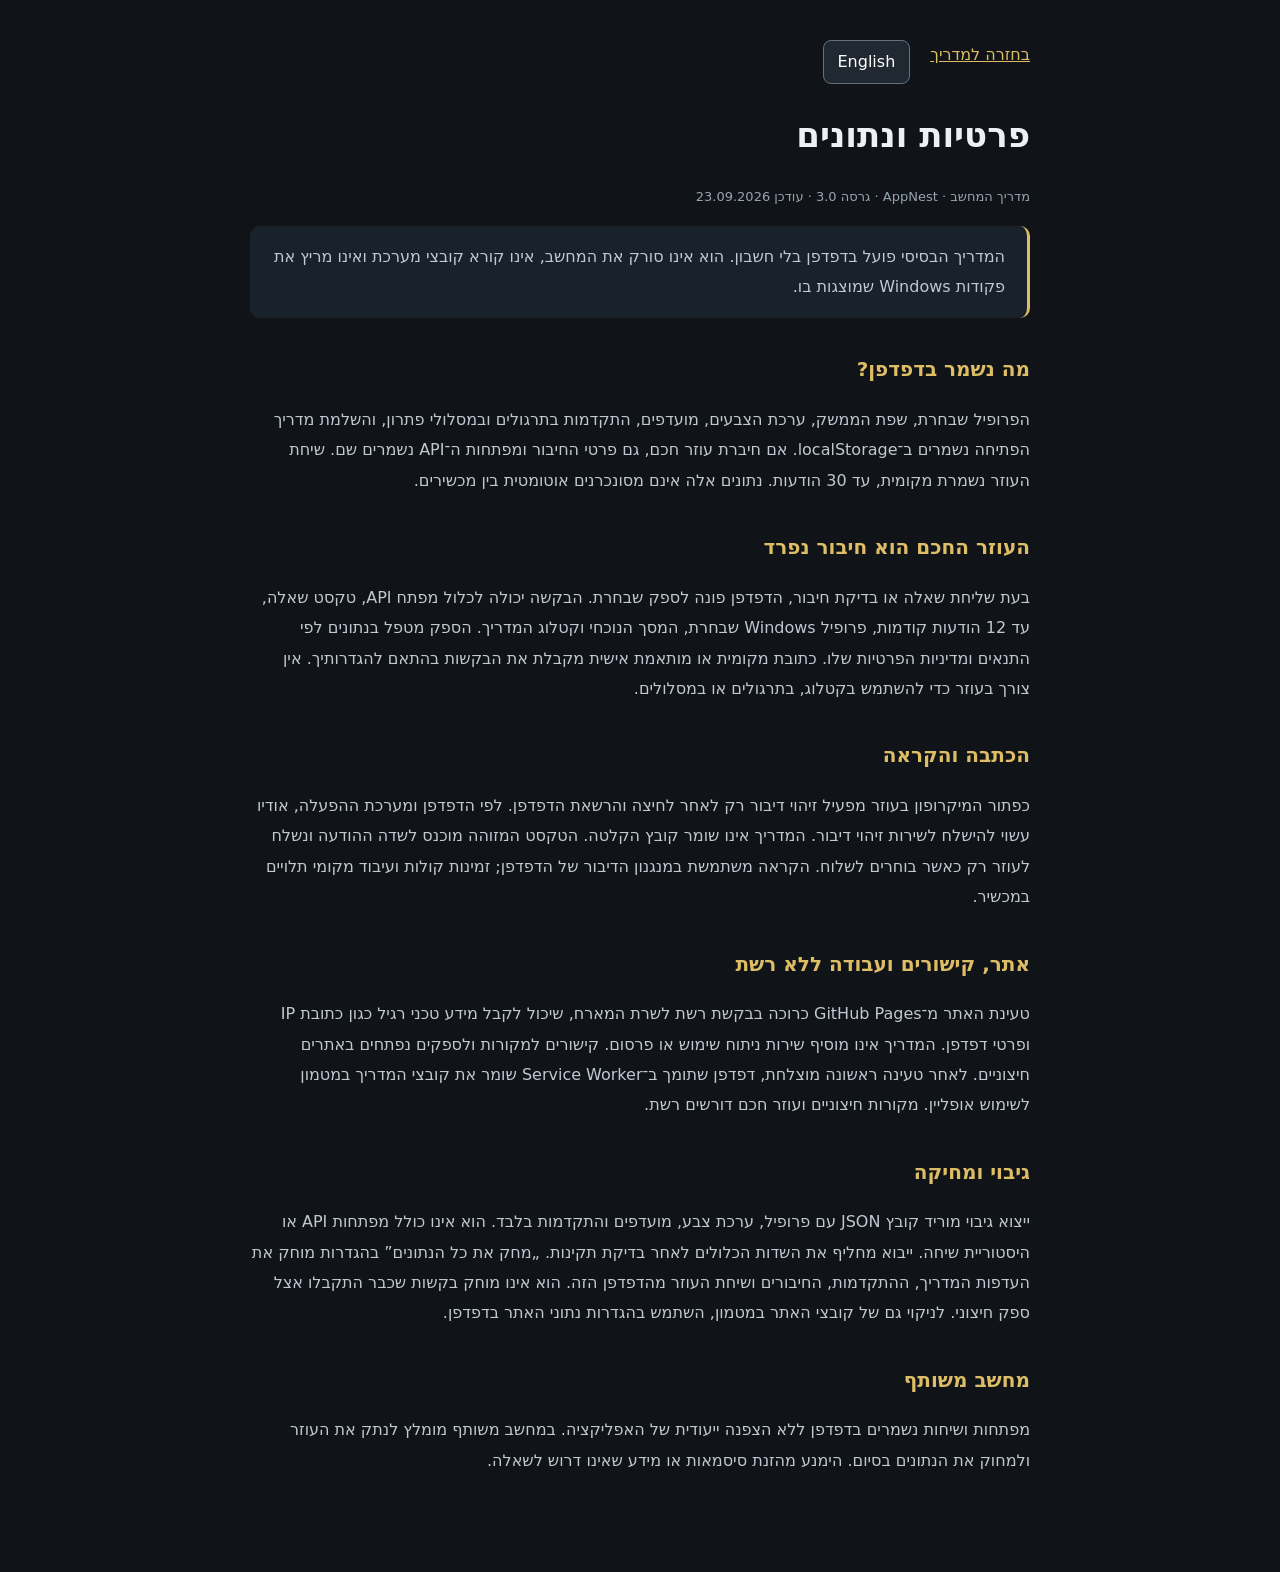
<file: privacy_policy.html>
<!doctype html>
<html lang="he" dir="rtl"><head><meta charset="utf-8"><meta name="viewport" content="width=device-width,initial-scale=1"><title>פרטיות · PC Guide</title><style>body{margin:0;background:#101317;color:#edf1f5;font:16px/1.9 system-ui,sans-serif}main{max-width:780px;margin:auto;padding:40px 24px 80px}h1{font-size:34px;line-height:1.3}h2{font-size:20px;color:#ddbd65;margin-top:32px}p{color:#c0c8d2}a{color:#ddbd65}nav{display:flex;gap:20px;flex-wrap:wrap}button{font:inherit;background:#202832;border:1px solid #63717f;border-radius:8px;color:white;padding:6px 14px;cursor:pointer}.date{font-size:13px;color:#95a4b3}.box{border-inline-start:3px solid #ddbd65;background:#19212b;padding:16px 22px;border-radius:10px}</style></head>
<body><main><nav><a href="index.html" id="back">בחזרה למדריך</a><button id="language" type="button">English</button></nav><article id="content"></article></main>
<script>
const copy={he:`<h1>פרטיות ונתונים</h1><p class="date">מדריך המחשב · AppNest · גרסה 3.0 · עודכן 23.09.2026</p>
<p class="box">המדריך הבסיסי פועל בדפדפן בלי חשבון. הוא אינו סורק את המחשב, אינו קורא קובצי מערכת ואינו מריץ את פקודות Windows שמוצגות בו.</p>
<h2>מה נשמר בדפדפן?</h2><p>הפרופיל שבחרת, שפת הממשק, ערכת הצבעים, מועדפים, התקדמות בתרגולים ובמסלולי פתרון, והשלמת מדריך הפתיחה נשמרים ב־localStorage. אם חיברת עוזר חכם, גם פרטי החיבור ומפתחות ה־API נשמרים שם. שיחת העוזר נשמרת מקומית, עד 30 הודעות. נתונים אלה אינם מסונכרנים אוטומטית בין מכשירים.</p>
<h2>העוזר החכם הוא חיבור נפרד</h2><p>בעת שליחת שאלה או בדיקת חיבור, הדפדפן פונה לספק שבחרת. הבקשה יכולה לכלול מפתח API, טקסט שאלה, עד 12 הודעות קודמות, פרופיל Windows שבחרת, המסך הנוכחי וקטלוג המדריך. הספק מטפל בנתונים לפי התנאים ומדיניות הפרטיות שלו. כתובת מקומית או מותאמת אישית מקבלת את הבקשות בהתאם להגדרותיך. אין צורך בעוזר כדי להשתמש בקטלוג, בתרגולים או במסלולים.</p>
<h2>הכתבה והקראה</h2><p>כפתור המיקרופון בעוזר מפעיל זיהוי דיבור רק לאחר לחיצה והרשאת הדפדפן. לפי הדפדפן ומערכת ההפעלה, אודיו עשוי להישלח לשירות זיהוי דיבור. המדריך אינו שומר קובץ הקלטה. הטקסט המזוהה מוכנס לשדה ההודעה ונשלח לעוזר רק כאשר בוחרים לשלוח. הקראה משתמשת במנגנון הדיבור של הדפדפן; זמינות קולות ועיבוד מקומי תלויים במכשיר.</p>
<h2>אתר, קישורים ועבודה ללא רשת</h2><p>טעינת האתר מ־GitHub Pages כרוכה בבקשת רשת לשרת המארח, שיכול לקבל מידע טכני רגיל כגון כתובת IP ופרטי דפדפן. המדריך אינו מוסיף שירות ניתוח שימוש או פרסום. קישורים למקורות ולספקים נפתחים באתרים חיצוניים. לאחר טעינה ראשונה מוצלחת, דפדפן שתומך ב־Service Worker שומר את קובצי המדריך במטמון לשימוש אופליין. מקורות חיצוניים ועוזר חכם דורשים רשת.</p>
<h2>גיבוי ומחיקה</h2><p>ייצוא גיבוי מוריד קובץ JSON עם פרופיל, ערכת צבע, מועדפים והתקדמות בלבד. הוא אינו כולל מפתחות API או היסטוריית שיחה. ייבוא מחליף את השדות הכלולים לאחר בדיקת תקינות. „מחק את כל הנתונים” בהגדרות מוחק את העדפות המדריך, ההתקדמות, החיבורים ושיחת העוזר מהדפדפן הזה. הוא אינו מוחק בקשות שכבר התקבלו אצל ספק חיצוני. לניקוי גם של קובצי האתר במטמון, השתמש בהגדרות נתוני האתר בדפדפן.</p>
<h2>מחשב משותף</h2><p>מפתחות ושיחות נשמרים בדפדפן ללא הצפנה ייעודית של האפליקציה. במחשב משותף מומלץ לנתק את העוזר ולמחוק את הנתונים בסיום. הימנע מהזנת סיסמאות או מידע שאינו דרוש לשאלה.</p>`,
en:`<h1>Privacy & data</h1><p class="date">PC Guide · AppNest · Version 3.0 · Updated September 22, 2026</p>
<p class="box">The core guide runs in your browser without an account. It does not scan your PC, read system files or execute the Windows commands it displays.</p>
<h2>What stays in the browser?</h2><p>Your selected profile, interface language, theme, favorites, exercise progress, scenario stages and selected troubleshooting answers, and onboarding status are stored in localStorage. If you connect the optional assistant, connection settings and API keys are also stored there. Up to 30 assistant messages are stored locally. This data does not automatically sync between devices.</p>
<h2>The assistant is a separate connection</h2><p>When you send a question or test a connection, the browser contacts your selected provider. Requests may include an API key, your question, up to 12 previous messages, your selected Windows profile, the current screen and the guide catalog. The provider processes data under its own terms and privacy policy. Local and custom endpoints receive requests according to your settings. The catalog, exercises and troubleshooting flows do not require the assistant.</p>
<h2>Voice input and speech</h2><p>The assistant’s microphone button starts speech recognition only after a click and browser permission. Depending on your browser and operating system, audio may be sent to a speech-recognition service. The guide does not save an audio recording. Recognized text enters the message field and is sent to the assistant only when you choose to send it. Read-aloud uses browser speech synthesis; available voices and local processing depend on your device.</p>
<h2>Hosting, links and offline use</h2><p>Loading the site from GitHub Pages sends a request to the host, which may receive ordinary technical data such as IP address and browser information. The guide does not add analytics or advertising services. Documentation and provider links open external websites. After a successful first load, a browser supporting Service Workers caches the guide files for offline use. External documentation and the assistant need a network connection.</p>
<h2>Backup and deletion</h2><p>Export downloads a JSON file containing only the profile, theme, favorites and progress. API keys and conversations are excluded. Import validates and replaces the included fields. “Delete all data” in Settings removes the guide’s local preferences, progress, connections and assistant conversation from this browser. It cannot erase requests already received by external providers. To also remove cached site files, use your browser’s site-data settings.</p>
<h2>Shared computers</h2><p>Keys and conversations are stored in the browser without application-level encryption. On a shared computer, disconnect the assistant and delete local data when finished. Avoid entering passwords or information that is not needed for your question.</p>`};
let lang=new URLSearchParams(location.search).get('lang')==='en'?'en':'he';
function show(){document.documentElement.lang=lang;document.documentElement.dir=lang==='he'?'rtl':'ltr';document.getElementById('content').innerHTML=copy[lang];document.getElementById('language').textContent=lang==='he'?'English':'עברית';document.getElementById('back').textContent=lang==='he'?'בחזרה למדריך':'Back to the guide';document.title=lang==='he'?'פרטיות · מדריך המחשב':'Privacy · PC Guide';}
document.getElementById('language').onclick=()=>{lang=lang==='he'?'en':'he';show();};show();
</script></body></html>
</file>
<file: pcg-upgrade.css>
/* Native diagrams and shared interface styling, no external fonts or assets. */
html{scroll-behavior:smooth}body{line-height:1.65}.wrap{max-width:1080px;padding-bottom:100px}button,input,select{font:inherit}button{color:inherit}button:disabled{opacity:.45;cursor:not-allowed}button:focus-visible,a:focus-visible,input:focus-visible,select:focus-visible,[role=button]:focus-visible{outline:3px solid var(--accent);outline-offset:4px}h1:focus{outline:none}h1,h2,h3,p{overflow-wrap:anywhere}.pcg-eyebrow{font:700 11px/1.4 ui-monospace,Consolas,monospace;letter-spacing:.15em;color:var(--accent)}
.pcg-hero{display:grid;grid-template-columns:1.45fr .8fr;align-items:center;gap:40px;padding:48px 42px;margin:20px 0 22px;border:1px solid var(--border);border-radius:24px;background:radial-gradient(ellipse at 95% 20%,var(--accent-soft),transparent 65%),var(--surface);overflow:hidden}.pcg-hero h1{white-space:pre-line;font-size:clamp(30px,4.5vw,46px);line-height:1.18;letter-spacing:-.035em;margin:18px 0}.pcg-hero p{max-width:570px;font-size:16px;line-height:1.9;color:var(--muted)}.pcg-stats{display:flex;gap:22px;flex-wrap:wrap;font-size:12px;color:var(--muted);margin-top:30px}.pcg-stats b{display:block;color:var(--text);font:600 27px/1.3 ui-monospace,Consolas,monospace}.pcg-blueprint{height:235px;position:relative;display:grid;place-items:center;direction:ltr}.pcg-screen{width:220px;height:148px;border:1px solid var(--accent);border-radius:12px;padding:17px;background:var(--bg);z-index:2;box-shadow:12px 12px 0 var(--accent-soft);transform:rotate(-5deg);color:var(--accent)}.pcg-screen>span{font:10px ui-monospace,monospace;letter-spacing:.2em}.pcg-screen i{display:block;height:4px;margin-top:11px;border-radius:8px;background:var(--accent);opacity:.3;width:72%}.pcg-screen i:nth-child(3){width:45%;opacity:.65}.pcg-screen i:nth-child(4){width:58%}.pcg-screen-footer{display:flex;justify-content:space-between;margin-top:12px;font:20px Consolas,monospace}.pcg-screen-footer b{font-size:14px;width:22px;height:22px;text-align:center;border-radius:50%;border:1px solid}.pcg-stand{position:absolute;bottom:16px;width:80px;height:32px;border-bottom:1px solid var(--accent);border-top:1px solid var(--accent);transform:skew(-20deg);opacity:.5}.pcg-orbit{position:absolute;inset:0;border:1px dashed var(--border);border-radius:50%;transform:rotate(-30deg)}.orbit-two{inset:30px -25px;transform:rotate(35deg)}
.pcg-search{margin:22px 0}.pcg-search>label{display:block;margin-bottom:8px;font-size:13px;font-weight:650}.pcg-search>div{display:flex;gap:8px}.pcg-search input{background:var(--surface);color:var(--text);border:1px solid var(--border);border-radius:12px;padding:15px 18px;width:100%;min-width:0}.pcg-search input::placeholder{color:var(--muted)}.pcg-search button{flex-shrink:0;min-width:85px}.pcg-paths{display:grid;grid-template-columns:repeat(3,1fr);gap:12px;margin:26px 0 38px}.pcg-path{border:1px solid var(--border);background:var(--surface);border-radius:14px;padding:20px;text-align:start;cursor:pointer;display:flex;flex-direction:column;gap:8px;position:relative}.pcg-path strong{font-size:16px;color:var(--accent)}.pcg-path span{font-size:13px;line-height:1.7;color:var(--muted);padding-inline-end:15px}.pcg-path>b{position:absolute;inset-inline-end:14px;bottom:12px;color:var(--accent)}.pcg-path:hover,.pcg-lesson-card:hover{border-color:var(--accent);background:var(--accent-soft)}
.sectitle{font-size:19px!important;font-weight:650!important;letter-spacing:0;margin:32px 0 16px}.pcg-flow-grid{display:grid;grid-template-columns:1fr 1fr;gap:10px}.troublecard{width:100%;text-align:start;color:var(--text);font:inherit;margin:0;min-width:0;align-items:flex-start}.pcg-flow-grid .troublecard{margin:0}.troublecard+.troublecard{margin-top:10px}.pcg-flow-grid .troublecard+.troublecard{margin-top:0}.troublecard strong{display:block;font-size:15px;line-height:1.5}.pcg-description{display:block;font-size:13px;line-height:1.7;color:var(--muted);margin-top:5px}.pcg-arrow{margin-inline-start:auto;color:var(--accent)}.cat{color:var(--text);font:inherit;display:flex;flex-direction:column;align-items:flex-start;text-align:start;gap:4px}.cat strong{font-size:15px}.cat span{font-size:12px;color:var(--muted)}.cat .em{font-size:23px}.item{width:100%;text-align:start;background:var(--surface);color:var(--text);font:inherit;margin:10px 0;align-items:flex-start}.item .body{min-width:0}.item .risk{margin-top:8px;flex-shrink:0}.item strong{font-size:16px}.item .tags{display:flex;gap:6px;flex-wrap:wrap;margin-top:9px}.tag{font-size:11px}.pcg-actions{display:flex;flex-wrap:wrap;gap:10px;margin:20px 0}.pcg-notice{background:var(--surface2);border:1px solid var(--border);border-inline-start:3px solid var(--accent);padding:14px 18px;border-radius:10px;font-size:13px;line-height:1.85;margin:18px 0}.pcg-caption{font-size:12px;color:var(--muted);line-height:1.8;margin:12px 0 0}.pcg-filters{display:flex;flex-wrap:wrap;gap:16px;align-items:center;padding:14px 18px;border:1px solid var(--border);border-radius:12px;margin:20px 0}.pcg-filters>label{display:flex;align-items:center;gap:8px;font-size:13px}.pcg-filters select{padding:8px;border:1px solid var(--border);background:var(--surface);color:var(--text);border-radius:8px;max-width:200px}.pcg-check{display:flex;align-items:flex-start;gap:9px;font-size:13px;cursor:pointer}.pcg-check input{width:18px;height:18px;accent-color:var(--accent);flex-shrink:0;margin-top:3px}.pcg-result-count{font-size:13px;color:var(--muted)}.pcg-copy-review{padding:13px;margin:10px 0;background:var(--accent-soft);border-radius:8px}.cmdrow{min-width:0;align-items:flex-start}.cmd{white-space:pre-wrap;overflow-wrap:anywhere;user-select:text;display:block;min-width:0;direction:ltr;text-align:left}.copybtn{flex-shrink:0}.pcg-keys{display:flex;direction:ltr;flex-wrap:wrap;gap:8px;align-items:center;padding:12px}.pcg-keys kbd{padding:7px 12px;border:1px solid var(--border);border-bottom:3px solid var(--border);border-radius:8px;background:var(--bg);font:14px ui-monospace,Consolas,monospace}.gpath{flex-wrap:wrap}.pcg-detail-head{display:flex;align-items:flex-start;gap:20px;justify-content:space-between}.pcg-detail-head h1{font-size:28px;line-height:1.4;margin:0}.detail .block h2{font-size:16px;margin:0 0 10px}.detail>.src,.tstep~.src{display:inline-block;margin:18px 12px}.detail .sub{font-size:16px;line-height:1.85}.tstep h2.do{font-size:18px;line-height:1.65;margin:14px 0}.tstep{margin:18px 0}.tstep .check{margin:16px 0}.pcg-progress{display:flex;gap:18px;align-items:center;justify-content:space-between;border:1px solid var(--border);background:var(--surface);border-radius:12px;padding:18px;margin:24px 0;font-size:14px}.pcg-progress progress{width:45%;height:9px;accent-color:var(--accent)}
.pcg-lesson-grid{display:grid;grid-template-columns:repeat(2,1fr);gap:14px}.pcg-lesson-card{display:flex;flex-direction:column;gap:14px;text-align:start;padding:24px;border-radius:16px;border:1px solid var(--border);background:var(--surface);cursor:pointer}.pcg-lesson-card strong{font-size:20px;line-height:1.5}.pcg-lesson-card>span:not(.pcg-eyebrow){font-size:14px;color:var(--muted)}.pcg-lesson-card>b{margin-top:auto;color:var(--accent);font-size:12px}.pcg-terminal{direction:ltr;border:1px solid #35465b;border-radius:16px;overflow:hidden;background:#101b28;color:#dfe8ee;margin:28px 0 12px}.pcg-terminal-bar{display:flex;align-items:center;justify-content:space-between;gap:14px;background:#1b2939;padding:12px 18px;font:11px ui-monospace,monospace;color:#bacada}.pcg-terminal-bar>span:first-child{font-size:8px;letter-spacing:3px;color:#a5bece}.pcg-terminal-code{padding:25px;overflow:auto}.pcg-terminal code{display:block;color:#8bdbb9;font:15px/1.7 ui-monospace,Consolas,monospace;white-space:pre-wrap;overflow-wrap:anywhere}.pcg-terminal pre{font:13px/1.9 ui-monospace,Consolas,monospace;margin:18px 0 0;white-space:pre}.pcg-quiz{margin:24px 0}.pcg-quiz h2{font-size:20px}.pcg-choices{display:grid;gap:10px;margin:20px 0}.pcg-choices .choice{text-align:start;border:1px solid var(--border);padding:14px;line-height:1.65}.pcg-choices .correct{border-color:var(--green);background:var(--accent-soft)}.pcg-choices .incorrect{border-color:var(--red)}.pcg-feedback:empty{display:none}.pcg-feedback{line-height:1.85}.pcg-glossary{display:grid;grid-template-columns:180px 1fr;gap:0;border:1px solid var(--border);border-radius:14px;overflow:hidden}.pcg-glossary dt,.pcg-glossary dd{margin:0;padding:18px;border-bottom:1px solid var(--border)}.pcg-glossary dt{font-weight:700;background:var(--surface)}.pcg-glossary dd{font-size:14px;color:var(--muted)}.pcg-toast{position:fixed;bottom:80px;left:50%;transform:translateX(-50%);padding:12px 20px;background:var(--surface2);color:var(--text);border:1px solid var(--accent);border-radius:12px;max-width:calc(100vw - 30px);width:max-content;box-shadow:0 10px 30px #0005;z-index:200000;opacity:0;pointer-events:none;transition:opacity .15s}.pcg-toast.show{opacity:1}.hero h1{line-height:1.35}.footer{line-height:1.9}
@media(max-width:720px){.wrap{padding-inline:16px}.pcg-hero{grid-template-columns:1fr;padding:28px 24px;gap:12px}.pcg-blueprint{display:none}.pcg-hero h1{font-size:35px}.pcg-hero p{font-size:15px}.pcg-paths{grid-template-columns:1fr;gap:8px;margin-bottom:26px}.pcg-path{padding:16px}.pcg-path span{font-size:12px}.pcg-flow-grid,.pcg-lesson-grid{grid-template-columns:1fr}.pcg-filters{gap:14px;padding:13px}.pcg-filters>label:first-child{width:100%}.pcg-detail-head h1{font-size:24px}.detail{padding:20px 16px}.pcg-glossary{grid-template-columns:1fr}.pcg-glossary dt{padding-bottom:7px;border-bottom:0}.pcg-glossary dd{padding-top:7px}.pcg-terminal-bar{flex-wrap:wrap;gap:8px}.pcg-terminal-code{padding:18px}.pcg-stats{gap:24px}.cmdrow{flex-wrap:wrap}.cmdrow .cmd{flex-basis:100%}.copybtn{margin-inline-start:auto}.pcg-progress{font-size:12px}.pcg-search input{padding:13px 11px}}
@media(prefers-reduced-motion:reduce){html{scroll-behavior:auto}*,*::before,*::after{transition:none!important;animation:none!important}}
@media print{header,.backbtn,.copybtn,.favbtn,#appnest-assistant-btn,.pcg-copy-review,.pcg-toast{display:none!important}body,.detail,.method,.tstep{background:#fff!important;color:#111!important}.wrap{max-width:none}.src{color:#222}.cmd{border:1px solid #aaa}.detail,.tstep{break-inside:avoid}}

.pcg-network{display:flex;gap:12px;align-items:center;margin:24px 0;direction:ltr}.pcg-network-node{flex:1;border:1px solid var(--border);border-radius:12px;padding:20px 10px;text-align:center;background:var(--surface)}.pcg-network-node b{display:block;color:var(--accent)}.pcg-network-node span{display:block;font-size:12px;color:var(--muted)}.pcg-network-arrow{color:var(--accent)}@media(max-width:600px){.pcg-network{flex-direction:column}.pcg-network-node{width:100%}.pcg-network-arrow{transform:rotate(90deg)}}
</file>
<file: pcg-visuals.css>
/* PC Guide annotated diagrams. Scoped classes preserve the host theme. */
.pcgv-guide{container-type:inline-size;color:var(--text);font:inherit;margin-block:22px;min-width:0}
.pcgv-guide *{box-sizing:border-box}
.pcgv-guide figure{margin:0}
.pcgv-figure{border:1px solid var(--border);border-radius:16px;background:var(--surface);padding:24px;overflow:hidden}
.pcgv-heading{font-size:21px;line-height:1.4;margin:0 0 8px}
.pcgv-intro{color:var(--muted);font-size:14px;line-height:1.8;margin:0 0 12px}
.pcgv-schematic-label{display:block;width:fit-content;font-size:11px;line-height:1.6;font-weight:650;color:var(--muted);border:1px dashed var(--border);border-radius:5px;padding:5px 9px;margin-bottom:24px}
.pcgv-board{display:grid;grid-template-columns:repeat(3,minmax(0,1fr));gap:20px;margin-block:18px 28px;position:relative}
.pcgv-node{min-width:0;border:1px solid var(--border);border-radius:10px;padding:22px 16px 16px;background:var(--surface);position:relative;display:flex;flex-direction:column;align-items:flex-start;gap:9px}
.pcgv-number{position:absolute;inset-block-start:-13px;inset-inline-start:13px;border:1px solid var(--accent);width:26px;height:26px;display:grid;place-items:center;border-radius:50%;background:var(--surface);color:var(--accent);font:700 13px/1 ui-monospace,Consolas,monospace;z-index:1}
.pcgv-node svg{width:32px;height:32px;fill:none;stroke:var(--accent);stroke-width:1.6;stroke-linecap:round;stroke-linejoin:round;flex-shrink:0;margin-bottom:4px}
.pcgv-node strong{font-size:14px;line-height:1.55;overflow-wrap:anywhere}
.pcgv-node-detail{font-size:12px;line-height:1.7;color:var(--muted)}
.pcgv-chain .pcgv-node:not(:last-child)::after,.pcgv-backup .pcgv-node:not(:last-child)::after{content:"→";position:absolute;inset-inline-end:-18px;inset-block-start:45%;font-size:18px;color:var(--muted)}
.pcgv-chain:dir(rtl) .pcgv-node:not(:last-child)::after,.pcgv-backup:dir(rtl) .pcgv-node:not(:last-child)::after{content:"←"}
.pcgv-tree{grid-template-columns:1fr;gap:16px}
.pcgv-tree .pcgv-node{padding:14px 18px;flex-direction:row;align-items:center;flex-wrap:wrap;gap:14px}
.pcgv-tree .pcgv-node svg{margin:0;width:26px;height:26px}
.pcgv-tree .pcgv-node:nth-child(2){margin-inline-start:28px}
.pcgv-tree .pcgv-node:nth-child(3){margin-inline-start:56px;border-inline-start:3px solid var(--accent)}
.pcgv-tree .pcgv-node:not(:first-child)::before{content:"";width:15px;height:28px;border-inline-start:1px solid var(--border);border-block-end:1px solid var(--border);position:absolute;inset-inline-start:-24px;inset-block-start:-14px}
.pcgv-tree .pcgv-number{inset-inline-start:auto;inset-inline-end:12px;inset-block-start:-11px}
.pcgv-disks{grid-template-columns:.8fr 1.1fr 1.1fr;gap:10px;border:1px solid var(--border);padding:14px;border-radius:9px}
.pcgv-disks .pcgv-node{border-block-start:5px solid var(--accent);border-radius:3px;min-height:145px}
.pcgv-disks .pcgv-node:first-child{border-block-start-color:var(--muted)}
.pcgv-sound .pcgv-node{gap:10px}
.pcgv-volume{width:100%;display:grid;grid-template-columns:1fr auto;align-items:center;gap:8px;margin-top:auto;font-size:11px;padding-top:14px}
.pcgv-volume b{font-size:11px}
.pcgv-bar{grid-column:1/-1;height:7px;background:var(--border);border-radius:8px;overflow:hidden}
.pcgv-bar-fill{display:block;background:var(--accent);height:100%;border-radius:8px}
.pcgv-gates{gap:14px}
.pcgv-state{display:block;font-size:11px;line-height:1.5;font-weight:700;border:1px solid var(--accent);color:var(--accent);border-radius:5px;padding:4px 7px;margin-top:auto}
.pcgv-state-off{color:var(--text);border-style:dashed;border-color:var(--muted)}
.pcgv-process-table{grid-column:1/-1;border-collapse:collapse;width:100%;font-size:12px;text-align:start}
.pcgv-process-table caption{caption-side:bottom;text-align:start;font-size:11px;color:var(--muted);padding-top:8px}
.pcgv-process-table th,.pcgv-process-table td{border-bottom:1px solid var(--border);padding:10px 8px;text-align:start;font-weight:400}
.pcgv-process-table thead th{font-weight:700;background:var(--surface);border-top:1px solid var(--border)}
.pcgv-process-table td{font-family:ui-monospace,Consolas,monospace}
.pcgv-notes{list-style:decimal;padding-inline-start:25px;margin:0;display:grid;gap:10px;color:var(--muted);font-size:13px;line-height:1.8}
.pcgv-notes li{padding-inline-start:7px;min-width:0}
.pcgv-notes li::marker{font-weight:800;color:var(--accent);font-family:ui-monospace,Consolas,monospace}
.pcgv-takeaway{border-inline-start:3px solid var(--accent);padding:10px 14px;margin:20px 0 0;font-size:13px;line-height:1.8;color:var(--text)}
.pcgv-route{padding:17px 2px 0;font-size:13px}
.pcgv-route>strong{display:block;margin-bottom:9px}
.pcgv-route-line{display:flex;flex-wrap:wrap;align-items:baseline;gap:6px 12px;margin:6px 0;line-height:1.7}
.pcgv-route-line>span{overflow-wrap:anywhere}
.pcgv-version{flex-shrink:0;font:700 11px/1.5 ui-monospace,Consolas,monospace;border:1px solid var(--border);border-radius:4px;padding:2px 6px;color:var(--muted)}
.pcgv-fine{font-size:11px;color:var(--muted);line-height:1.7}
.pcgv-source{font-size:12px;line-height:1.8;color:var(--muted);margin:12px 0}
.pcgv-source a{color:var(--accent);text-underline-offset:3px}
.pcgv-guide a:focus-visible,.pcgv-guide summary:focus-visible{outline:3px solid var(--accent);outline-offset:4px}
.pcgv-real-screens{border-top:1px solid var(--border);margin-top:18px;padding-top:14px}
.pcgv-real-screens>summary{font-size:14px;font-weight:650;cursor:pointer;padding-block:8px;color:var(--text)}
.pcgv-screenshot{border:1px solid var(--border);border-radius:12px;padding:20px;background:var(--surface)}
.pcgv-real-screens .pcgv-screenshot,.pcgv-gallery .pcgv-screenshot{margin-block:16px}
.pcgv-screenshot h4{font-size:16px;line-height:1.6;margin:0 0 4px}
.pcgv-screenshot-layout{display:grid;grid-template-columns:minmax(0,1.6fr) minmax(180px,1fr);gap:24px;align-items:start;margin-block:18px 10px}
.pcgv-image-link{display:block;min-width:0;border:1px solid var(--border);border-radius:4px;overflow:hidden;background:#fff}
.pcgv-image-link img{display:block;max-width:100%;height:auto;width:100%;object-fit:contain}
.pcgv-screenshot .pcgv-notes{gap:14px}
.pcgv-image-unavailable{border:1px dashed var(--border);padding:15px;font-size:13px;color:var(--muted)}
.pcgv-guide [hidden]{display:none!important}
@container (max-width:620px){
  .pcgv-figure{padding:21px 16px}
  .pcgv-board{gap:12px}
  .pcgv-node{padding:21px 11px 13px}
  .pcgv-node strong{font-size:13px}
  .pcgv-chain .pcgv-node:not(:last-child)::after,.pcgv-backup .pcgv-node:not(:last-child)::after{inset-inline-end:-13px;font-size:13px}
  .pcgv-screenshot-layout{grid-template-columns:1fr;gap:18px}
  .pcgv-disks{padding:10px;gap:8px}
}
@container (max-width:410px){
  .pcgv-board{grid-template-columns:1fr;gap:23px}
  .pcgv-node{display:grid;grid-template-columns:30px 1fr;align-items:center;padding:18px 14px 14px;gap:5px 11px}
  .pcgv-node svg{grid-row:1/3;width:28px;height:28px;margin:0}
  .pcgv-node strong,.pcgv-node-detail{grid-column:2}
  .pcgv-chain .pcgv-node:not(:last-child)::after,.pcgv-chain:dir(rtl) .pcgv-node:not(:last-child)::after,.pcgv-backup .pcgv-node:not(:last-child)::after,.pcgv-backup:dir(rtl) .pcgv-node:not(:last-child)::after{content:"↓";inset-inline-end:48%;inset-block-start:auto;inset-block-end:-22px;font-size:17px}
  .pcgv-volume,.pcgv-state{grid-column:2}
  .pcgv-tree .pcgv-node{display:flex;gap:9px}
  .pcgv-tree .pcgv-node:nth-child(2){margin-inline-start:15px}
  .pcgv-tree .pcgv-node:nth-child(3){margin-inline-start:30px}
  .pcgv-tree .pcgv-node:not(:first-child)::before{width:8px;inset-inline-start:-13px}
  .pcgv-disks{gap:18px}
  .pcgv-disks .pcgv-node{min-height:0}
  .pcgv-heading{font-size:19px}
  .pcgv-screenshot{padding:15px}
}
@media (max-width:460px){
  .pcgv-screenshot-layout{grid-template-columns:1fr}
  .pcgv-route-line{display:block}
  .pcgv-route-line>span{display:block;margin-top:6px}
}
@media print{
  .pcgv-guide{break-inside:avoid}
  .pcgv-real-screens{display:block}
  .pcgv-image-link{border-color:#888}
  .pcgv-guide a{color:inherit}
}
@media (forced-colors:active){
  .pcgv-node svg{stroke:CanvasText}
  .pcgv-number,.pcgv-state{color:CanvasText;border-color:CanvasText}
  .pcgv-bar-fill{background:Highlight}
}
</file>
<file: pcg-pro.css>
.pcg-paths{grid-template-columns:repeat(2,minmax(0,1fr))}.pcg-profile-sheet{max-width:760px!important}.pcg-profile-grid{display:grid;grid-template-columns:repeat(2,minmax(0,1fr));gap:16px;margin:20px 0}.pcg-field{display:flex;flex-direction:column;gap:8px;font-weight:650;font-size:14px;min-width:0}.pcg-field input,.pcg-field select{border:1px solid var(--border);border-radius:10px;background:var(--surface2);color:var(--text);font:inherit;padding:12px;min-width:0;width:100%}.pcg-form-error{color:var(--red);font-weight:650}.pcg-disclosure{border:1px solid var(--border);border-radius:14px;padding:15px;margin:20px 0;background:var(--surface)}.pcg-disclosure summary{cursor:pointer;font-weight:700;padding:5px;line-height:1.6}.pcg-disclosure[open]>summary{margin-bottom:18px}.pcg-disclosure li{line-height:1.8;margin-bottom:12px}.pcg-disclosure .choice{font-size:12px;padding:5px 10px;margin-inline-start:6px}.pcg-compat{padding:20px;border:1px solid var(--border);border-radius:14px;margin:20px 0;background:var(--surface2)}.pcg-compat h2{font-size:18px;margin:0}.pcg-compat p,.pcg-compat li{line-height:1.7}.pcg-compat.conditional{border-inline-start:4px solid var(--yellow)}.pcg-compat.blocked{border-inline-start:4px solid var(--red)}.pcg-compat .src{display:inline-block;margin-inline-start:12px}.pcg-conditional{color:var(--yellow)!important}.pcg-route-question h2{font-size:26px;line-height:1.4}.pcg-route-question .txt{white-space:pre-line;line-height:1.9}.pcg-route-choice{text-align:start!important;padding:18px!important;font-size:16px!important}.pcg-route-choice::after{content:' ↗';color:var(--accent)}.pcg-scenario-output{max-width:100%;overflow-x:auto;white-space:pre-wrap;overflow-wrap:anywhere;background:#101920;color:#dce9ef;border-radius:14px;padding:20px;font:14px/1.8 Consolas,monospace;text-align:left}.pcg-example .pcg-terminal-code{overflow-x:auto}.pcg-example pre{white-space:pre-wrap;overflow-wrap:anywhere}.pcg-actions{margin-top:20px}.pcg-visual-canvas{min-width:0}#pcChip{max-width:55%;font-size:12px;white-space:normal}.pcg-profile-grid select:focus,.pcg-field input:focus{outline:2px solid var(--accent);outline-offset:2px}.pcg-choices .choice.correct{border-color:var(--green)}.pcg-choices .choice.incorrect{border-color:var(--red)}@media(max-width:560px){.pcg-profile-grid,.pcg-paths{grid-template-columns:1fr}.pcg-profile-sheet{padding:20px!important}.pcg-route-question h2{font-size:23px}.pcg-compat{padding:16px}.pcg-scenario-output{padding:14px;font-size:12px}#pcChip{max-width:47%;font-size:10px}}
</file>
